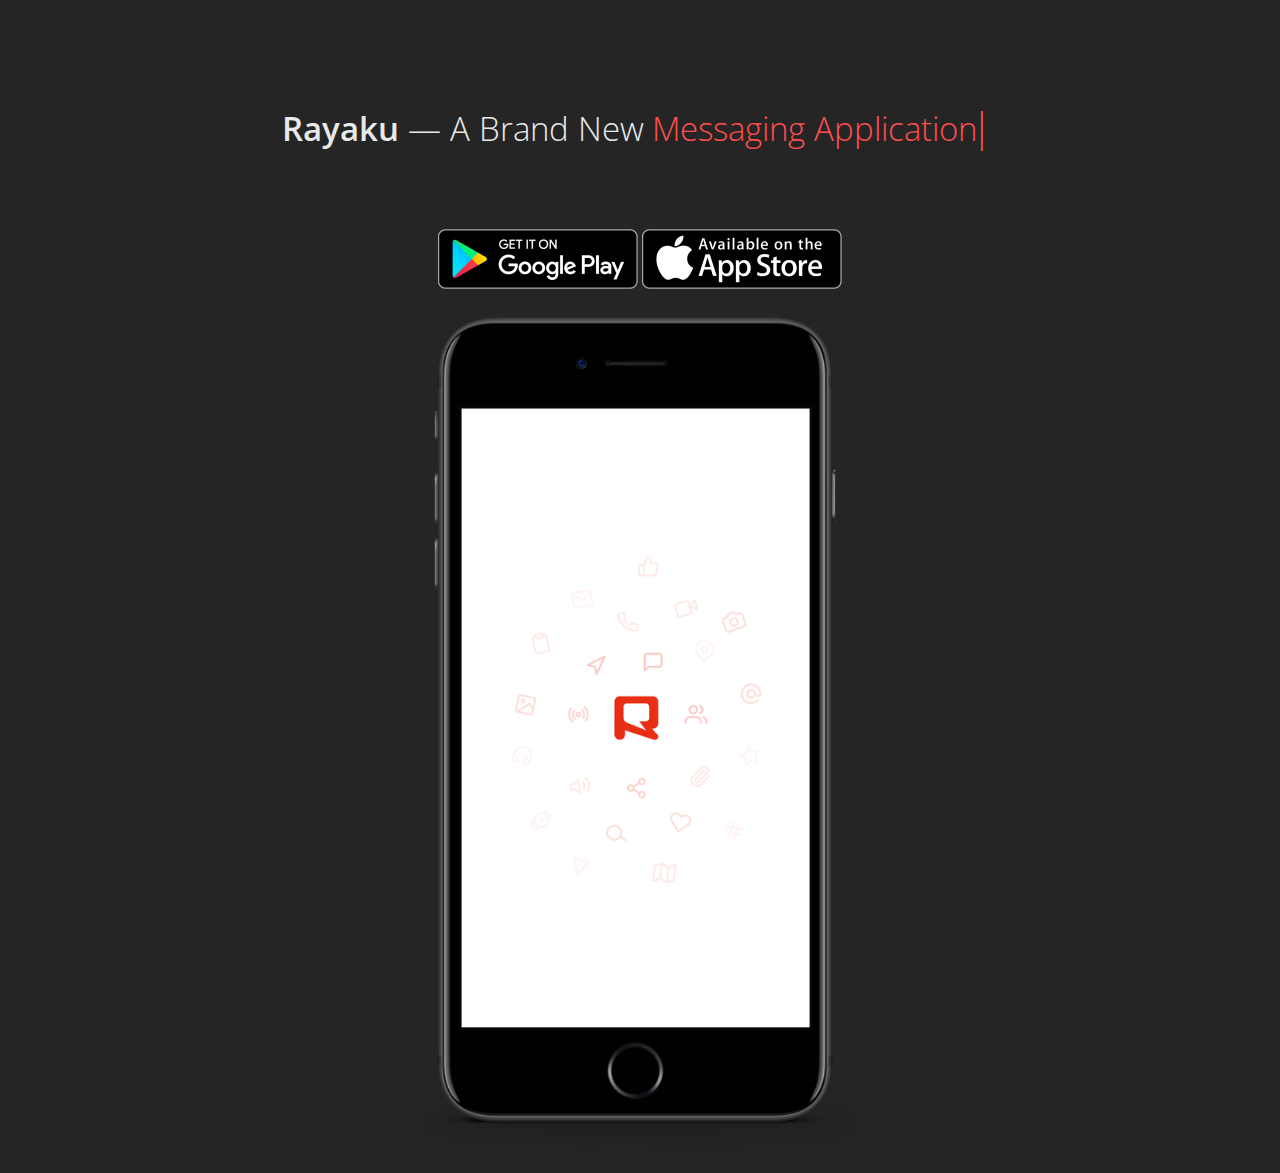
<file: index.html>
<!doctype html>
<html lang="en">
    <head>
        <meta charset="utf-8">
        <title>Rayaku Chat App</title>
        <meta name="description" content="Rayaku Chat App. Proudly Made in Indonesia">
        <meta name="viewport" content="width=device-width, initial-scale=1.0">
        <link href="css/bootstrap.css" rel="stylesheet" type="text/css" media="all" />
        <link href="css/stack-interface.css" rel="stylesheet" type="text/css" media="all" />
        <link href="css/theme-red.css" rel="stylesheet" type="text/css" media="all" />
        <link href="css/custom.css" rel="stylesheet" type="text/css" media="all" />
        <link href="https://fonts.googleapis.com/css?family=Open+Sans:200,300,400,400i,500,600,700" rel="stylesheet">

    </head>
    <body data-smooth-scroll-offset="77">
        <div class="nav-container"> </div>
        <div class="main-container">
            <section class="cover text-center unpad--bottom bg--dark">
                <div class="container">
                    <div class="row">
                        <div class="col-sm-12">
                            <div class="typed-headline"> <span class="h2 inline-block"><p><b>Rayaku</b> — A Brand New</p></span> <span class="h2 inline-block typed-text typed-text--cursor color--primary"> Messaging Application</span> </div>
                        </div>
                    </div>
                    <div class="row">
                        <div class="col-sm-12 col-md-12 col-md-offset-0"> 
                       		<a href="https://play.google.com/store/apps/details?id=com.erevna.rayaku"><img class="unmarg--bottom" style="max-width: 200px" alt="Image" src="img/download-android.png"></a>    

                        	<a href="https://itunes.apple.com/us/app/rayaku/id1364799087"><img class="unmarg--bottom" style="max-width: 200px" alt="Image" src="img/download-ios.png"></a>
                        </div>                  	
                        <div class="col-sm-12 col-md-12 col-md-offset-0"> </div></div></br> <img class="unmarg--bottom" style="max-width: 500px" alt="Image" src="img/rayaku-chat-iphone.png"> </div>

                    </div>
                </div>
            </section>
        </div>
        <script src="js/jquery-3.1.1.min.js"></script>
        <script src="js/parallax.js"></script>
        <script src="js/typed.min.js"></script>
        <script src="js/countdown.min.js"></script>
        <script src="js/smooth-scroll.min.js"></script>
        <script src="js/scripts.js"></script>

    </body>

</html>
</file>
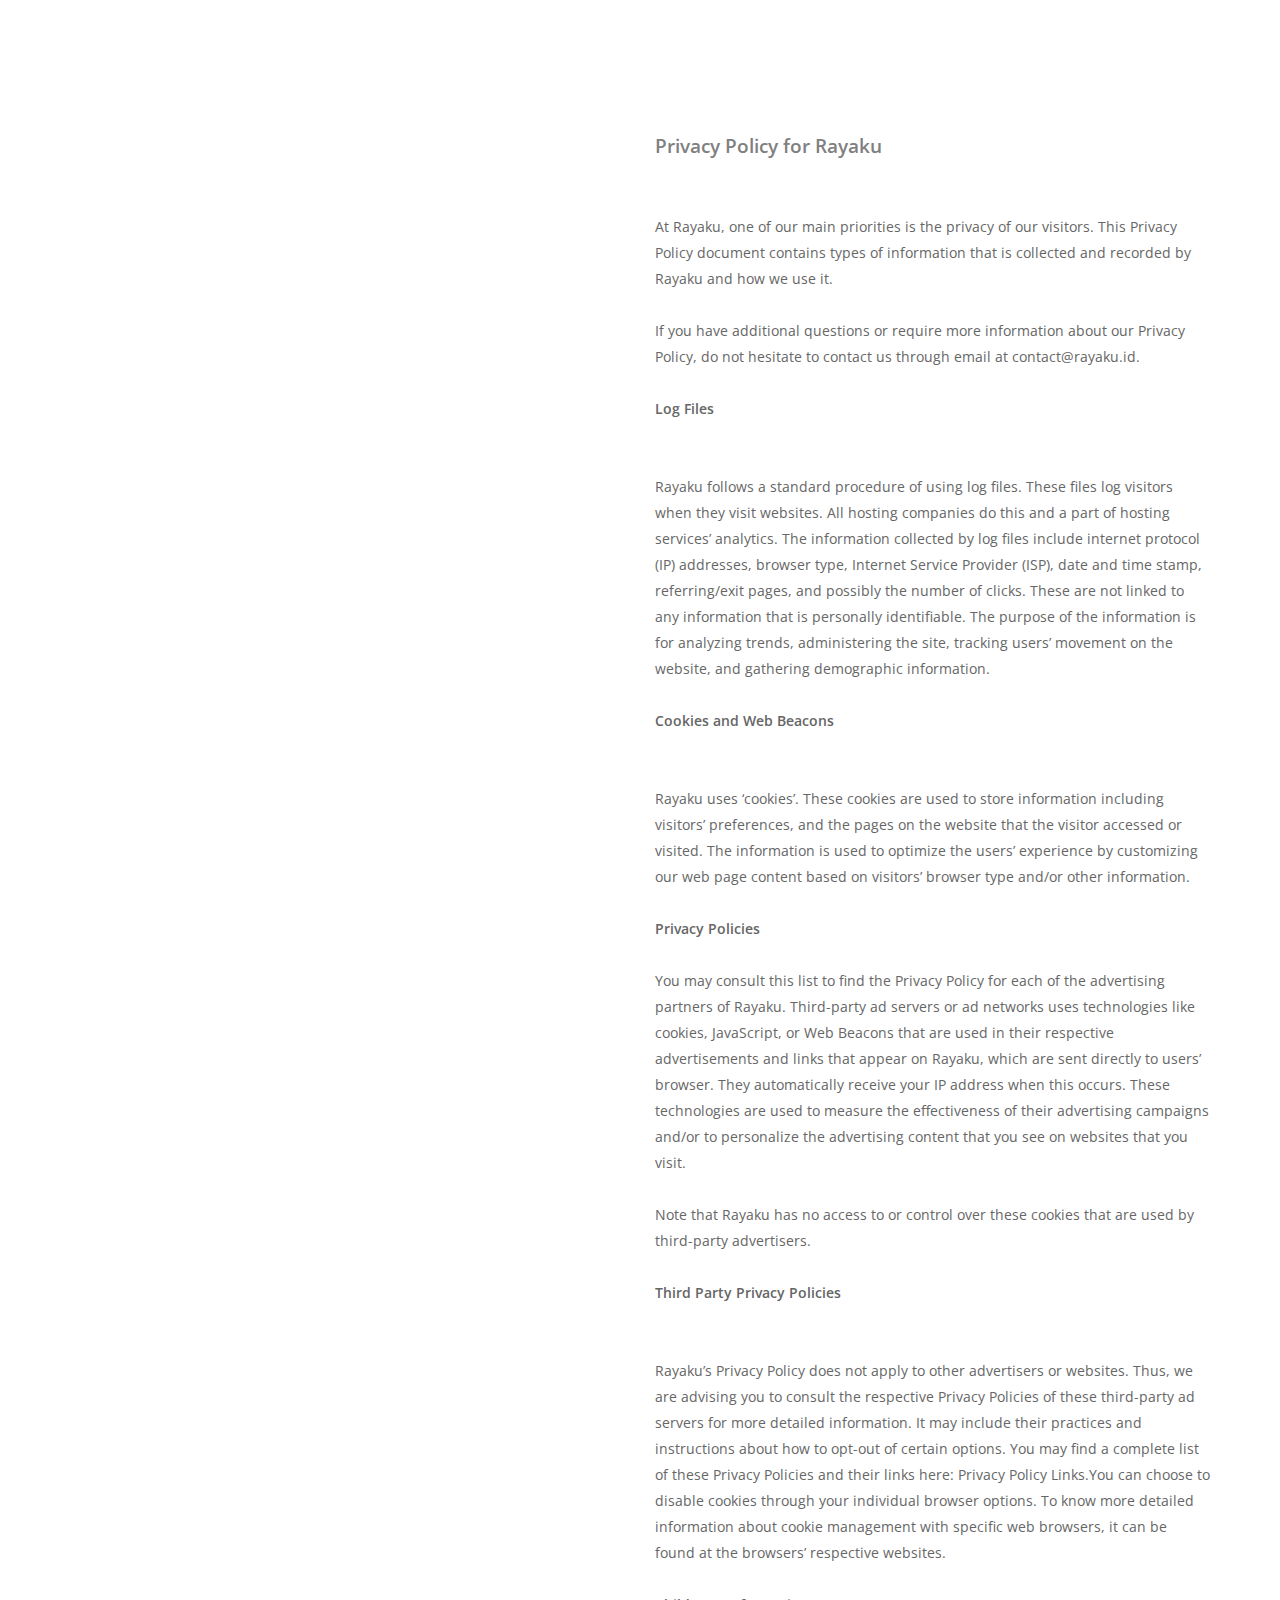
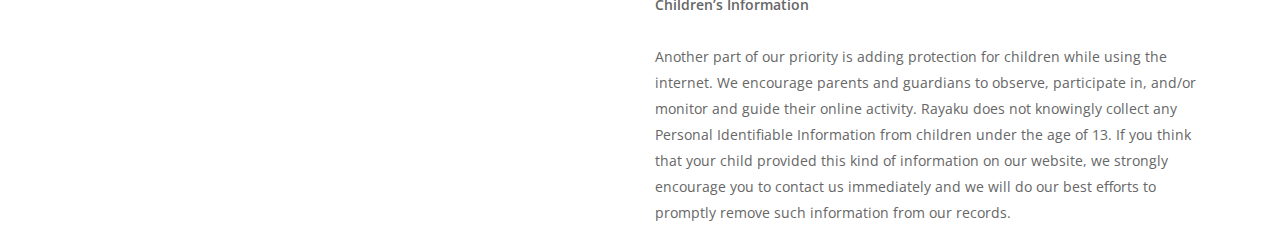
<file: privacy-policy.html>
<!doctype html>
<html lang="en">
    <head>
        <meta charset="utf-8">
        <title></title>
        <meta name="viewport" content="width=device-width, initial-scale=1.0">
        <link href="css/bootstrap.css" rel="stylesheet" type="text/css" media="all" />
        <link href="css/stack-interface.css" rel="stylesheet" type="text/css" media="all" />
        <link href="css/theme-red.css" rel="stylesheet" type="text/css" media="all" />
        <link href="css/custom.css" rel="stylesheet" type="text/css" media="all" />
        <link href="https://fonts.googleapis.com/css?family=Open+Sans:200,300,400,400i,500,600,700" rel="stylesheet">

    </head>
    <body data-smooth-scroll-offset="77">
        <div class="nav-container"> </div>
        <div class="main-container">
            <section class="switchable">
                <div class="container">
                    <div class="row">
                        <div class="col-sm-6 switchable__text">
                            <ul class="accordion accordion-2">
                                <li class="active">
                                    <div class="accordion__content">
                                        <p class="lead"><b>Privacy Policy for Rayaku<br></b></p>
                                        <p><br>At Rayaku, one of our main priorities is the privacy of our visitors. This Privacy Policy document contains types of information that is collected and recorded by Rayaku and how we use it.<br><br>If you have additional questions or require more information about our Privacy Policy, do not hesitate to contact us through email at contact@rayaku.id.<br><br><b>Log Files<br></b></p>
                                        <p><br>Rayaku follows a standard procedure of using log files. These files log visitors when they visit websites. All hosting companies do this and a part of hosting services’ analytics. The information collected by log files include internet protocol (IP) addresses, browser type, Internet Service Provider (ISP), date and time stamp, referring/exit pages, and possibly the number of clicks. These are not linked to any information that is personally identifiable. The purpose of the information is for analyzing trends, administering the site, tracking users’ movement on the website, and gathering demographic information.<br><br><b>Cookies and Web Beacons<br></b></p>
                                        <p><br>Rayaku uses ‘cookies’. These cookies are used to store information including visitors’ preferences, and the pages on the website that the visitor accessed or visited. The information is used to optimize the users’ experience by customizing our web page content based on visitors’ browser type and/or other information.</p><b>Privacy Policies<br></b>
                                        <p><br>You may consult this list to find the Privacy Policy for each of the advertising partners of Rayaku. Third-party ad servers or ad networks uses technologies like cookies, JavaScript, or Web Beacons that are used in their respective advertisements and links that appear on Rayaku, which are sent directly to users’ browser. They automatically receive your IP address when this occurs. These technologies are used to measure the effectiveness of their advertising campaigns and/or to personalize the advertising content that you see on websites that you visit.<br><br>Note that Rayaku has no access to or control over these cookies that are used by third-party advertisers.<br><br><b>Third Party Privacy Policies<br></b></p>
                                        <p><br>Rayaku’s Privacy Policy does not apply to other advertisers or websites. Thus, we are advising you to consult the respective Privacy Policies of these third-party ad servers for more detailed information. It may include their practices and instructions about how to opt-out of certain options. You may find a complete list of these Privacy Policies and their links here: Privacy Policy Links.You can choose to disable cookies through your individual browser options. To know more detailed information about cookie management with specific web browsers, it can be found at the browsers’ respective websites.<br><br><b>Children’s Information<br></b></p>
                                        <p>Another part of our priority is adding protection for children while using the internet. We encourage parents and guardians to observe, participate in, and/or monitor and guide their online activity. Rayaku does not knowingly collect any Personal Identifiable Information from children under the age of 13. If you think that your child provided this kind of information on our website, we strongly encourage you to contact us immediately and we will do our best efforts to promptly remove such information from our records.</p>
                                    </div>
                                </li>
                                <li>
                                    <div class="accordion__content">
                                        <p class="lead"> Stack offers a clean and contemporary to suit a range of purposes from corporate, tech startup, marketing site to digital storefront. Elements have been designed to showcase content in a diverse yet consistent manner. </p>
                                        <p class="lead"> Multiple font and colour scheme options mean that dramatically altering the look of your site is just clicks away — Customizing your site in the included Variant Page Builder makes experimenting with styles and content arrangements dead simple. </p>
                                    </div>
                                </li>
                                <li>
                                    <div class="accordion__content">
                                        <p class="lead"> Medium Rare is an elite author known for offering high-quality, high-value products backed by timely and personable support. Recognised and awarded by Envato on multiple occasions for producing consistently outstanding products, it's no wonder over 20,000 customers enjoy using Medium Rare templates. </p>
                                    </div>
                                </li>
                            </ul>
                        </div>
                    </div>
                </div>
            </section>
        </div>
        <script src="js/jquery-3.1.1.min.js"></script>
        <script src="js/parallax.js"></script>
        <script src="js/countdown.min.js"></script>
        <script src="js/smooth-scroll.min.js"></script>
        <script src="js/scripts.js"></script>

    </body>

</html>
</file>
<file: css/stack-interface.css>
@font-face{font-family:'stack-interface';src:url('../fonts/stack-interface.eot?33839631');src:url('../fonts/stack-interface.eot?33839631#iefix') format('embedded-opentype'),
url('../fonts/stack-interface.woff2?33839631') format('woff2'),
url('../fonts/stack-interface.woff?33839631') format('woff'),
url('../fonts/stack-interface.ttf?33839631') format('truetype'),
url('../fonts/stack-interface.svg?33839631#stack-interface') format('svg');font-weight:normal;font-style:normal;}
[class^="stack-"]:before, [class*=" stack-"]:before{font-family:"stack-interface";font-style:normal;font-weight:normal;speak:none;display:inline-block;text-decoration:inherit;width:1em;margin-right:.2em;text-align:center;font-variant:normal;text-transform:none;line-height:1em;margin-left:.2em;-webkit-font-smoothing:antialiased;-moz-osx-font-smoothing:grayscale;}
.stack-down-open-big:before{content:'\e800';}
.stack-left-open-big:before{content:'\e801';}
.stack-right-open-big:before{content:'\e802';}
.stack-up-open-big:before{content:'\e803';}
.stack-basket:before{content:'\e804';}
.stack-search:before{content:'\e805';}
.stack-down-dir:before{content:'\e806';}
.stack-left-dir:before{content:'\e807';}
.stack-right-dir:before{content:'\e808';}
.stack-up-dir:before{content:'\e809';}
.stack-down-open:before{content:'\e80a';}
.stack-left-open:before{content:'\e80b';}
.stack-right-open:before{content:'\e80c';}
.stack-up-open:before{content:'\e80d';}
.stack-menu:before{content:'\e80e';}
.stack-users:before{content:'\e80f';}
.stack-publish:before{content:'\e810';}
.stack-trash:before{content:'\e811';}
.stack-bell:before{content:'\e812';}
.stack-cog:before{content:'\e813';}
.stack-plus-circled:before{content:'\e814';}
.stack-dot-3:before{content:'\e815';}
</file>
<file: css/custom.css>
/*! Place your custom styles here */
</file>
<file: css/theme-red.css>
/**!**************/
/**! Contents **/
/**! 01. Reset **/
/**! 02. Typography **/
/**! 03. Position **/
/**! 04. Element Size **/
/**! 05. Images **/
/**! 06. Buttons **/
/**! 07. Icons **/
/**! 08. Lists **/
/**! 09. Lightbox **/
/**! 10. Menus **/
/**! 11. Dropdowns **/
/**! 12. Form Elements **/
/**! 13. Accordions **/
/**! 14. Breadcrumbs **/
/**! 15. Radials **/
/**! 16. Tabs **/
/**! 17. Boxes **/
/**! 18. Sliders Flickity **/
/**! 19. Hover Elements **/
/**! 20. Masonry **/
/**! 21. Modals **/
/**! 22. Maps **/
/**! 23. Parallax **/
/**! 24. Notifications **/
/**! 25. Video **/
/**! 26. Colors **/
/**! 27. Image Blocks **/
/**! 28. MailChimp & Campaign Monitor **/
/**! 29. Twitter **/
/**! 30. Transitions **/
/**! 31. Switchable Sections **/
/**! 32. Typed Effect **/
/**! 33. Gradient BG **/
/**! 34. Bars **/
/**! 35. Navigation In Page **/
/**! 36. Helper Classes **/
/**! 37. Spacing **/
/**! 38. Boxed Layout **/
/**! 39. Theme Overrides **/
/**!**************/
/**!**************/
/**!**************/
/**! 01. Reset **/
*,
h1,
h2,
h3,
h4,
h5,
h6,
p,
ul,
a {
  margin: 0;
  padding: 0;
}
/**! 02. Typography **/
html {
  font-size: 87.5%;
}
@media all and (max-width: 768px) {
  html {
    font-size: 81.25%;
  }
}
body {
  font-size: 1em;
  line-height: 1.85714286em;
  -webkit-font-smoothing: antialiased;
  -moz-osx-font-smoothing: grayscale;
  font-family: 'Open Sans', 'Helvetica', 'Arial', sans-serif;
  color: #666666;
  font-weight: 400;
}
h1,
h2,
h3,
h4,
h5,
h6,
.h1,
.h2,
.h3,
.h4,
.h5,
.h6 {
  font-family: 'Open Sans', 'Helvetica', 'Arial', sans-serif;
  color: #252525;
  font-weight: 300;
  font-variant-ligatures: common-ligatures;
  margin-top: 0;
  margin-bottom: 0;
}
h1,
.h1 {
  font-size: 3.14285714em;
  line-height: 1.31818182em;
}
h2,
.h2 {
  font-size: 2.35714286em;
  line-height: 1.36363636em;
}
h3,
.h3 {
  font-size: 1.78571429em;
  line-height: 1.5em;
}
h4,
.h4 {
  font-size: 1.35714286em;
  line-height: 1.68421053em;
}
h5,
.h5 {
  font-size: 1em;
  line-height: 1.85714286em;
}
h6,
.h6 {
  font-size: 0.85714286em;
  line-height: 2.16666667em;
}
.lead {
  font-size: 1.35714286em;
  line-height: 1.68421053em;
}
@media all and (max-width: 767px) {
  h1,
  .h1 {
    font-size: 2.35714286em;
    line-height: 1.36363636em;
  }
  h2,
  .h2 {
    font-size: 1.78571429em;
    line-height: 1.5em;
  }
  h3,
  .h3 {
    font-size: 1.35714286em;
    line-height: 1.85714286em;
  }
  .lead {
    font-size: 1.35714286em;
    line-height: 1.68421053em;
  }
}
p,
ul,
ol,
pre,
table,
blockquote {
  margin-bottom: 1.85714286em;
}
ul,
ol {
  list-style: none;
  line-height: 1.85714286em;
}
ul.bullets {
  list-style: inside;
}
ol {
  list-style-type: upper-roman;
  list-style-position: inside;
}
blockquote {
  font-size: 1.78571429em;
  line-height: 1.5em;
  padding: 0;
  margin: 0;
  border-left: 0;
}
strong {
  font-weight: 600;
}
hr {
  margin: 1.85714286em 0;
  border-color: #fafafa;
}
a:hover,
a:focus,
a:active {
  text-decoration: none;
  outline: none;
}
/*! Typography -- Helpers */
.type--fade {
  opacity: .5;
}
.type--uppercase {
  text-transform: uppercase;
}
.type--bold {
  font-weight: bold;
}
.type--italic {
  font-style: italic;
}
.type--fine-print {
  font-size: 0.85714286em;
}
.type--strikethrough {
  text-decoration: line-through;
  opacity: .5;
}
.type--underline {
  text-decoration: underline;
}
.type--body-font {
  font-family: 'Open Sans', 'Helvetica';
}
/**! 03. Position **/
body {
  overflow-x: hidden;
}
.pos-relative {
  position: relative;
}
.pos-absolute {
  position: absolute;
}
.pos-absolute.container {
  left: 0;
  right: 0;
}
.pos-top {
  top: 0;
}
.pos-bottom {
  bottom: 0;
}
.pos-right {
  right: 0;
}
.pos-left {
  left: 0;
}
.float-left {
  float: left;
}
.float-right {
  float: right;
}
@media all and (max-width: 767px) {
  .float-left,
  .float-right {
    float: none;
  }
  .float-left-xs {
    float: left;
  }
  .float-right-xs {
    float: right;
  }
}
.pos-vertical-center {
  position: relative;
  top: 50%;
  transform: translateY(-50%);
  -webkit-transform: translateY(-50%);
}
@media all and (max-width: 767px) {
  .pos-vertical-center {
    top: 0;
    transform: none;
    -webkit-transform: none;
  }
}
@media all and (max-height: 600px) {
  .pos-vertical-center {
    top: 0;
    transform: none;
    -webkit-transform: none;
  }
}
.pos-vertical-align-columns {
  display: table;
  table-layout: fixed;
  width: 100%;
}
.pos-vertical-align-columns > div[class*='col-'] {
  display: table-cell;
  float: none;
  vertical-align: middle;
}
@media all and (max-width: 990px) {
  .pos-vertical-align-columns {
    display: block;
    width: auto;
  }
  .pos-vertical-align-columns > div[class*='col-'] {
    display: block;
  }
}
.inline-block {
  display: inline-block;
}
.block {
  display: block;
}
@media all and (max-width: 767px) {
  .block--xs {
    display: block;
  }
}
@media all and (max-width: 990px) {
  .text-center-md {
    text-align: center;
  }
  .text-left-md {
    text-align: left;
  }
  .text-right-md {
    text-align: right;
  }
}
@media all and (max-width: 767px) {
  .text-center-xs {
    text-align: center;
  }
  .text-left-xs {
    text-align: left;
  }
  .text-right-xs {
    text-align: right;
  }
}
/**! 04. Element Size **/
.height-100,
.height-90,
.height-80,
.height-70,
.height-60,
.height-50,
.height-40,
.height-30,
.height-20,
.height-10 {
  height: auto;
  padding: 5em 0;
}
@media all and (max-width: 767px) {
  .height-100,
  .height-90,
  .height-80,
  .height-70,
  .height-60,
  .height-50,
  .height-40,
  .height-30,
  .height-20,
  .height-10 {
    height: auto;
    padding: 4em 0;
  }
}
@media all and (min-height: 600px) and (min-width: 767px) {
  .height-10 {
    height: 10vh;
  }
  .height-20 {
    height: 20vh;
  }
  .height-30 {
    height: 30vh;
  }
  .height-40 {
    height: 40vh;
  }
  .height-50 {
    height: 50vh;
  }
  .height-60 {
    height: 60vh;
  }
  .height-70 {
    height: 70vh;
  }
  .height-80 {
    height: 80vh;
  }
  .height-90 {
    height: 90vh;
  }
  .height-100 {
    height: 100vh;
  }
}
section.height-auto {
  height: auto;
}
section.height-auto .pos-vertical-center {
  top: 0;
  position: relative;
  transform: none;
}
/**! 05. Images **/
img {
  max-width: 100%;
  margin-bottom: 1.85714286em;
}
/*p+img, img:last-child{
	margin-bottom: 0;
}*/
.img--fullwidth {
  width: 100%;
}
[data-grid="2"].masonry {
  -webkit-column-count: 2;
  -webkit-column-gap: 0;
  -moz-column-count: 2;
  -moz-column-gap: 0;
  column-count: 2;
  column-gap: 0;
}
[data-grid="2"].masonry li {
  width: 100%;
  float: none;
}
[data-grid="2"] li {
  width: 50%;
  display: inline-block;
}
[data-grid="3"].masonry {
  -webkit-column-count: 3;
  -webkit-column-gap: 0;
  -moz-column-count: 3;
  -moz-column-gap: 0;
  column-count: 3;
  column-gap: 0;
}
[data-grid="3"].masonry li {
  width: 100%;
  float: none;
}
[data-grid="3"] li {
  width: 33.33333333%;
  display: inline-block;
}
[data-grid="4"].masonry {
  -webkit-column-count: 4;
  -webkit-column-gap: 0;
  -moz-column-count: 4;
  -moz-column-gap: 0;
  column-count: 4;
  column-gap: 0;
}
[data-grid="4"].masonry li {
  width: 100%;
  float: none;
}
[data-grid="4"] li {
  width: 25%;
  display: inline-block;
}
[data-grid="5"].masonry {
  -webkit-column-count: 5;
  -webkit-column-gap: 0;
  -moz-column-count: 5;
  -moz-column-gap: 0;
  column-count: 5;
  column-gap: 0;
}
[data-grid="5"].masonry li {
  width: 100%;
  float: none;
}
[data-grid="5"] li {
  width: 20%;
  display: inline-block;
}
[data-grid="6"].masonry {
  -webkit-column-count: 6;
  -webkit-column-gap: 0;
  -moz-column-count: 6;
  -moz-column-gap: 0;
  column-count: 6;
  column-gap: 0;
}
[data-grid="6"].masonry li {
  width: 100%;
  float: none;
}
[data-grid="6"] li {
  width: 16.66666667%;
  display: inline-block;
}
[data-grid="7"].masonry {
  -webkit-column-count: 7;
  -webkit-column-gap: 0;
  -moz-column-count: 7;
  -moz-column-gap: 0;
  column-count: 7;
  column-gap: 0;
}
[data-grid="7"].masonry li {
  width: 100%;
  float: none;
}
[data-grid="7"] li {
  width: 14.28571429%;
  display: inline-block;
}
[data-grid="8"].masonry {
  -webkit-column-count: 8;
  -webkit-column-gap: 0;
  -moz-column-count: 8;
  -moz-column-gap: 0;
  column-count: 8;
  column-gap: 0;
}
[data-grid="8"].masonry li {
  width: 100%;
  float: none;
}
[data-grid="8"] li {
  width: 12.5%;
  display: inline-block;
}
@media all and (max-width: 767px) {
  [data-grid]:not(.masonry) li {
    width: 33.333333%;
  }
  [data-grid="2"]:not(.masonry) li {
    width: 50%;
  }
  [data-grid].masonry {
    -webkit-column-count: 1;
    -moz-column-count: 1;
    column-count: 1;
  }
}
.background-image-holder {
  will-change: transform, top;
  position: absolute;
  height: 100%;
  top: 0;
  left: 0;
  background-size: cover !important;
  background-position: 50% 50% !important;
  z-index: 0;
  transition: 0.3s linear;
  -webkit-transition: 0.3s linear;
  -moz-transition: 0.3s linear;
  opacity: 0;
  background: #252525;
}
.background-image-holder:not([class*='col-']) {
  width: 100%;
}
.background-image-holder.background--bottom {
  background-position: 50% 100% !important;
}
.background-image-holder.background--top {
  background-position: 50% 0% !important;
}
.image--light .background-image-holder {
  background: none;
}
.background-image-holder img {
  display: none;
}
[data-overlay] {
  position: relative;
}
[data-overlay]:before {
  position: absolute;
  content: '';
  background: #252525;
  width: 100%;
  height: 100%;
  top: 0;
  left: 0;
  z-index: 1;
}
[data-overlay] *:not(.container):not(.background-image-holder) {
  z-index: 2;
}
[data-overlay].image--light:before {
  background: #fff;
}
[data-overlay].bg--primary:before {
  background: #ff4f4f;
}
[data-overlay="1"]:before {
  opacity: 0.1;
}
[data-overlay="2"]:before {
  opacity: 0.2;
}
[data-overlay="3"]:before {
  opacity: 0.3;
}
[data-overlay="4"]:before {
  opacity: 0.4;
}
[data-overlay="5"]:before {
  opacity: 0.5;
}
[data-overlay="6"]:before {
  opacity: 0.6;
}
[data-overlay="7"]:before {
  opacity: 0.7;
}
[data-overlay="8"]:before {
  opacity: 0.8;
}
[data-overlay="9"]:before {
  opacity: 0.9;
}
[data-overlay="10"]:before {
  opacity: 1;
}
[data-overlay="0"]:before {
  opacity: 0;
}
[data-scrim-bottom] {
  position: relative;
}
[data-scrim-bottom]:before {
  position: absolute;
  content: '';
  width: 100%;
  height: 80%;
  background: -moz-linear-gradient(top, rgba(0, 0, 0, 0) 0%, #252525 100%);
  /* FF3.6+ */
  background: -webkit-gradient(linear, left top, left bottom, color-stop(0%, rgba(0, 0, 0, 0)), color-stop(100%, #252525));
  /* Chrome,Safari4+ */
  background: -webkit-linear-gradient(top, rgba(0, 0, 0, 0) 0%, #252525 100%);
  /* Chrome10+,Safari5.1+ */
  background: -o-linear-gradient(top, rgba(0, 0, 0, 0) 0%, #252525 100%);
  /* Opera 11.10+ */
  background: -ms-linear-gradient(top, rgba(0, 0, 0, 0) 0%, #252525 100%);
  /* IE10+ */
  background: linear-gradient(to bottom, rgba(0, 0, 0, 0) 0%, #252525 100%);
  bottom: 0;
  left: 0;
  z-index: 1;
  backface-visibility: hidden;
}
[data-scrim-bottom]:not(.image--light) h1,
[data-scrim-bottom]:not(.image--light) h2,
[data-scrim-bottom]:not(.image--light) h3,
[data-scrim-bottom]:not(.image--light) h4,
[data-scrim-bottom]:not(.image--light) h5,
[data-scrim-bottom]:not(.image--light) h6 {
  color: #a5a5a5;
  color: #f1f1f1;
}
[data-scrim-bottom]:not(.image--light) p,
[data-scrim-bottom]:not(.image--light) span,
[data-scrim-bottom]:not(.image--light) ul {
  color: #e6e6e6;
}
[data-scrim-bottom].image--light:before {
  background: #fff;
}
[data-scrim-bottom="1"]:before {
  opacity: 0.1;
}
[data-scrim-bottom="2"]:before {
  opacity: 0.2;
}
[data-scrim-bottom="3"]:before {
  opacity: 0.3;
}
[data-scrim-bottom="4"]:before {
  opacity: 0.4;
}
[data-scrim-bottom="5"]:before {
  opacity: 0.5;
}
[data-scrim-bottom="6"]:before {
  opacity: 0.6;
}
[data-scrim-bottom="7"]:before {
  opacity: 0.7;
}
[data-scrim-bottom="8"]:before {
  opacity: 0.8;
}
[data-scrim-bottom="9"]:before {
  opacity: 0.9;
}
[data-scrim-bottom="10"]:before {
  opacity: 1;
}
[data-scrim-top] {
  position: relative;
}
[data-scrim-top]:before {
  position: absolute;
  content: '';
  width: 100%;
  height: 80%;
  background: -moz-linear-gradient(bottom, #252525 0%, rgba(0, 0, 0, 0) 100%);
  /* FF3.6+ */
  background: -webkit-gradient(linear, left bottom, left bottom, color-stop(0%, #252525), color-stop(100%, rgba(0, 0, 0, 0)));
  /* Chrome,Safari4+ */
  background: -webkit-linear-gradient(bottom, #252525 0%, rgba(0, 0, 0, 0) 100%);
  /* Chrome10+,Safari5.1+ */
  background: -o-linear-gradient(bottom, #252525 0%, rgba(0, 0, 0, 0) 100%);
  /* Opera 11.10+ */
  background: -ms-linear-gradient(bottom, #252525 0%, rgba(0, 0, 0, 0) 100%);
  /* IE10+ */
  background: linear-gradient(to bottom, #252525 0%, rgba(0, 0, 0, 0) 100%);
  top: 0;
  left: 0;
  z-index: 1;
}
[data-scrim-top]:not(.image--light) h1,
[data-scrim-top]:not(.image--light) h2,
[data-scrim-top]:not(.image--light) h3,
[data-scrim-top]:not(.image--light) h4,
[data-scrim-top]:not(.image--light) h5,
[data-scrim-top]:not(.image--light) h6 {
  color: #fff;
}
[data-scrim-top]:not(.image--light) p,
[data-scrim-top]:not(.image--light) span,
[data-scrim-top]:not(.image--light) ul {
  color: #e6e6e6;
}
[data-scrim-top].image--light:before {
  background: #fff;
}
[data-scrim-top="1"]:before {
  opacity: 0.1;
}
[data-scrim-top="2"]:before {
  opacity: 0.2;
}
[data-scrim-top="3"]:before {
  opacity: 0.3;
}
[data-scrim-top="4"]:before {
  opacity: 0.4;
}
[data-scrim-top="5"]:before {
  opacity: 0.5;
}
[data-scrim-top="6"]:before {
  opacity: 0.6;
}
[data-scrim-top="7"]:before {
  opacity: 0.7;
}
[data-scrim-top="8"]:before {
  opacity: 0.8;
}
[data-scrim-top="9"]:before {
  opacity: 0.9;
}
[data-scrim-top="10"]:before {
  opacity: 1;
}
.imagebg {
  position: relative;
}
.imagebg .container {
  z-index: 2;
}
.imagebg .container:not(.pos-absolute) {
  position: relative;
}
.imagebg:not(.image--light) h1,
.imagebg:not(.image--light) h2,
.imagebg:not(.image--light) h3,
.imagebg:not(.image--light) h4,
.imagebg:not(.image--light) h5,
.imagebg:not(.image--light) h6,
.imagebg:not(.image--light) p,
.imagebg:not(.image--light) ul,
.imagebg:not(.image--light) blockquote {
  color: #fff;
}
.imagebg:not(.image--light) .bg--white h1,
.imagebg:not(.image--light) .bg--white h2,
.imagebg:not(.image--light) .bg--white h3,
.imagebg:not(.image--light) .bg--white h4,
.imagebg:not(.image--light) .bg--white h5,
.imagebg:not(.image--light) .bg--white h6 {
  color: #252525;
}
.imagebg:not(.image--light) .bg--white p,
.imagebg:not(.image--light) .bg--white ul {
  color: #666666;
}
div[data-overlay] h1,
div[data-overlay] h2,
div[data-overlay] h3,
div[data-overlay] h4,
div[data-overlay] h5,
div[data-overlay] h6 {
  color: #fff;
}
div[data-overlay] p,
div[data-overlay] ul {
  color: #fff;
}
.parallax {
  overflow: hidden;
}
.parallax .background-image-holder {
  transition: none !important;
  -webkit-transition: none !important;
  -moz-transition: none !important;
}
.image--xxs {
  max-height: 1.85714286em;
}
.image--xs {
  max-height: 3.71428571em;
}
.image--sm {
  max-height: 5.57142857em;
}
/**! 06. Buttons **/
.btn {
  font-family: 'Open Sans', 'Helvetica', 'Arial', sans-serif;
  transition: 0.1s linear;
  -webkit-transition: 0.1s linear;
  -moz-transition: 0.1s linear;
  border-radius: 6px;
  padding-top: 0.46428571em;
  padding-bottom: 0.46428571em;
  padding-right: 2.78571429em;
  padding-left: 2.78571429em;
  border: 1px solid #252525;
  border-width: 1px;
  font-size: inherit;
  line-height: 1.85714286em;
}
.btn .btn__text,
.btn i {
  color: #252525;
  border-color: #252525;
  font-weight: 700;
  font-size: 0.85714286em;
}
.btn[class*='col-'] {
  margin-left: 0;
  margin-right: 0;
}
.btn:active {
  box-shadow: none;
  -webkit-box-shadow: none;
}
.btn.bg--facebook,
.btn.bg--twitter,
.btn.bg--instagram,
.btn.bg--googleplus,
.btn.bg--pinterest,
.btn.bg--dribbble,
.btn.bg--behance,
.btn.bg--dark {
  border-color: rgba(0, 0, 0, 0) !important;
}
.btn.bg--facebook .btn__text,
.btn.bg--twitter .btn__text,
.btn.bg--instagram .btn__text,
.btn.bg--googleplus .btn__text,
.btn.bg--pinterest .btn__text,
.btn.bg--dribbble .btn__text,
.btn.bg--behance .btn__text,
.btn.bg--dark .btn__text {
  color: #fff;
}
.btn.bg--facebook .btn__text i,
.btn.bg--twitter .btn__text i,
.btn.bg--instagram .btn__text i,
.btn.bg--googleplus .btn__text i,
.btn.bg--pinterest .btn__text i,
.btn.bg--dribbble .btn__text i,
.btn.bg--behance .btn__text i,
.btn.bg--dark .btn__text i {
  color: #fff;
}
.btn.bg--facebook:hover,
.btn.bg--twitter:hover,
.btn.bg--instagram:hover,
.btn.bg--googleplus:hover,
.btn.bg--pinterest:hover,
.btn.bg--dribbble:hover,
.btn.bg--behance:hover,
.btn.bg--dark:hover {
  opacity: .9;
}
.btn.bg--error {
  background: #e23636;
  border-color: #e23636 !important;
}
.btn.bg--error:hover {
  background: #e54c4c;
  border-color: #e54c4c !important;
  color: #fff !important;
}
.btn.bg--error .btn__text {
  color: #fff;
}
.btn.bg--error .btn__text i {
  color: #fff;
}
@media all and (min-width: 768px) {
  .btn + .btn {
    margin-left: 1.85714286em;
  }
}
.btn:first-child {
  margin-left: 0;
}
.btn:last-child {
  margin-right: 0;
}
.btn--xs {
  padding-top: 0;
  padding-bottom: 0;
  padding-right: 1.39285714em;
  padding-left: 1.39285714em;
}
.btn--sm {
  padding-top: 0.30952381em;
  padding-bottom: 0.30952381em;
  padding-right: 1.85714286em;
  padding-left: 1.85714286em;
}
.btn--lg {
  padding-top: 0.58035714em;
  padding-bottom: 0.58035714em;
  padding-right: 3.48214286em;
  padding-left: 3.48214286em;
}
.btn--lg .btn__text {
  font-size: 1.07142857em;
}
.btn--primary,
.btn--primary:visited {
  background: #ff4f4f;
  border-color: #ff4f4f;
}
.btn--primary .btn__text,
.btn--primary:visited .btn__text {
  color: #fff;
}
.btn--primary .btn__text i,
.btn--primary:visited .btn__text i {
  color: #fff;
}
.btn--primary:hover {
  background: #ff6969;
}
.btn--primary:active {
  background: #ff3535;
}
.btn--primary-1,
.btn--primary-1:visited {
  background: #343851;
  border-color: #343851;
}
.btn--primary-1 .btn__text,
.btn--primary-1:visited .btn__text {
  color: #fff;
}
.btn--primary-1:hover {
  background: #3e4361;
}
.btn--primary-1:active {
  background: #2a2d41;
}
.btn--primary-2,
.btn--primary-2:visited {
  background: #64789c;
  border-color: #64789c;
}
.btn--primary-2 .btn__text,
.btn--primary-2:visited .btn__text {
  color: #fff;
}
.btn--primary-2:hover {
  background: #7486a6;
}
.btn--primary-2:active {
  background: #5a6c8d;
}
.btn--secondary {
  background: #fafafa;
  border-color: #fafafa;
}
.btn--secondary:hover {
  background: #ffffff;
}
.btn--secondary:active {
  background: #f5f5f5;
}
.btn--white {
  background: #fff;
  color: #252525;
  border-color: #fff;
}
.btn--white i {
  color: #252525;
}
.btn--transparent {
  background: none;
  border-color: rgba(0, 0, 0, 0);
  padding-left: 0;
  padding-right: 0;
}
.btn--transparent.btn--white .btn__text {
  color: #fff;
}
.btn--unfilled {
  background: none;
}
.btn--unfilled.btn--white .btn__text {
  color: #fff;
}
.btn--unfilled.btn--white i {
  color: #fff;
}
.btn--floating {
  position: fixed;
  bottom: 3.71428571em;
  right: 3.71428571em;
  z-index: 10;
}
/**! 07. Icons **/
.icon {
  line-height: 1em;
  font-size: 3.14285714em;
}
.icon--xs {
  font-size: 1em;
}
.icon--sm {
  font-size: 2.35714286em;
}
.icon--lg {
  font-size: 5.57142857em;
}
/**! 08. Lists **/
ul:last-child {
  margin: 0;
}
.list-inline li {
  padding: 0 1em;
  margin-left: 0;
}
.list-inline li:first-child {
  padding-left: 0;
}
.list-inline li:last-child {
  padding-right: 0;
}
.list-inline.list-inline--narrow li {
  padding: 0 .5em;
}
.list-inline.list-inline--wide li {
  padding: 0 2em;
}
/**! 09. Lightbox **/
.lb-outerContainer {
  border-radius: 0;
}
.lb-outerContainer .lb-container {
  padding: 0;
}
.lb-outerContainer .lb-container img {
  margin: 0;
}
.lightbox-gallery {
  overflow: hidden;
}
.lightbox-gallery li {
  float: left;
}
.lightbox-gallery li img {
  margin: 0;
  width: 100%;
}
.lightbox-gallery.gallery--gaps li {
  padding: 0.46428571em;
}
/**! 10. Menus **/
.menu-horizontal > li:not(:hover) > a,
.menu-horizontal > li:not(:hover) > span,
.menu-horizontal > li:not(:hover) > .modal-instance > .modal-trigger {
  opacity: .5;
}
.menu-horizontal > li > a,
.menu-horizontal > li > span,
.menu-horizontal > li > .modal-instance > .modal-trigger {
  transition: 0.3s ease;
  -webkit-transition: 0.3s ease;
  -moz-transition: 0.3s ease;
  color: #252525;
}
.menu-horizontal > li > a:hover,
.menu-horizontal > li > span:hover,
.menu-horizontal > li > .modal-instance > .modal-trigger:hover {
  color: #252525;
}
.bg--dark .menu-horizontal > li > a,
.bg--dark .menu-horizontal > li > span {
  color: #fff;
}
.bg--dark .menu-horizontal > li > a:hover,
.bg--dark .menu-horizontal > li > span:hover {
  color: #fff;
}
.menu-vertical {
  width: 100%;
}
.menu-vertical li {
  width: 100%;
}
.menu-vertical li a {
  font-weight: normal;
}
@media all and (min-width: 990px) {
  .menu-horizontal {
    display: inline-block;
  }
  .menu-horizontal > li {
    display: inline-block;
  }
  .menu-horizontal > li:not(:last-child) {
    margin-right: 1.85714286em;
  }
  .menu-vertical {
    display: inline-block;
  }
  .menu-vertical li {
    white-space: nowrap;
  }
  .menu-vertical .dropdown__container {
    top: 0;
  }
  .menu-vertical .dropdown__container .dropdown__content:not([class*='bg-']) {
    background: #ffffff;
  }
  .menu-vertical .dropdown__container .dropdown__content {
    transform: translateX(75%);
  }
}
/**! 11. Dropdowns **/
.dropdown {
  position: relative;
}
.dropdown .dropdown__container {
  transition: 0.3s ease;
  -webkit-transition: 0.3s ease;
  -moz-transition: 0.3s ease;
  opacity: 0;
  pointer-events: none;
  position: absolute;
  z-index: 999;
}
.dropdown .dropdown__container .dropdown__container:before {
  height: 0;
}
.dropdown .dropdown__content {
  padding: 1.85714286em;
}
.dropdown .dropdown__content:not([class*='col-']) {
  width: 18.57142857em;
}
.dropdown .dropdown__content:not([class*='bg-']) {
  background: #ffffff;
}
.dropdown .dropdown__content:not([class='bg--dark']) .menu-vertical a {
  color: #666666;
}
.dropdown .dropdown__trigger {
  cursor: pointer;
  user-select: none;
}
.dropdown.dropdown--active > .dropdown__container {
  opacity: 1;
}
.dropdown.dropdown--active > .dropdown__container > .container > .row > .dropdown__content {
  pointer-events: all;
}
@media all and (min-width: 991px) {
  .dropdown .dropdown__container:before {
    height: 0.92857143em;
    width: 100%;
    content: '';
    display: block;
  }
  .dropdown .dropdown__content.dropdown__content--md {
    padding: 2.78571429em;
  }
  .dropdown .dropdown__content.dropdown__content--lg {
    padding: 3.71428571em;
  }
  .dropdown .dropdown__content.dropdown__content--xlg {
    padding: 4.64285714em;
  }
}
@media all and (max-width: 767px) {
  .dropdown .dropdown__container {
    min-width: 100%;
    position: relative;
    display: none;
  }
  .dropdown .dropdown__content {
    padding: 1.85714286em;
    left: 0 !important;
  }
  .dropdown.dropdown--active > .dropdown__container {
    display: block;
  }
}
body.dropdowns--hover .dropdown:not(.dropdown--click):hover > .dropdown__container {
  opacity: 1;
}
body.dropdowns--hover .dropdown:not(.dropdown--click):hover > .dropdown__container:before {
  pointer-events: all;
}
body.dropdowns--hover .dropdown:not(.dropdown--click):hover > .dropdown__container .dropdown__content {
  pointer-events: all;
}
body:not(.dropdowns--hover) .dropdown.dropdown--hover:hover > .dropdown__container {
  opacity: 1;
}
body:not(.dropdowns--hover) .dropdown.dropdown--hover:hover > .dropdown__container:before {
  pointer-events: all;
}
body:not(.dropdowns--hover) .dropdown.dropdown--hover:hover > .dropdown__container .dropdown__content {
  pointer-events: all;
}
@media all and (max-width: 990px) {
  body.dropdowns--hover .dropdown:not(.dropdown--click):hover > .dropdown__container {
    display: block;
  }
  body.dropdowns--hover .dropdown:not(.dropdown--click):hover > .dropdown__container:before {
    pointer-events: all;
  }
}
/**! 12. Form Elements **/
form {
  max-width: 100%;
}
form + form {
  margin-top: 30px;
}
form:before,
form:after {
  content: ".";
  display: block;
  height: 0;
  overflow: hidden;
}
form:after {
  clear: both;
}
label {
  margin: 0;
  font-size: 1.14285714em;
  font-weight: 400;
}
input[type],
textarea,
select {
  -webkit-appearance: none;
  background: #fcfcfc;
  padding: 0.46428571em;
  border-radius: 6px;
  border: 1px solid #ececec;
}
input[type]:focus,
textarea:focus,
select:focus {
  outline: none;
}
input[type]:active,
textarea:active,
select:active {
  outline: none;
}
input[type]::-webkit-input-placeholder,
textarea::-webkit-input-placeholder,
select::-webkit-input-placeholder {
  color: #b3b3b3;
  font-size: 1.14285714em;
}
input[type]:-moz-placeholder,
textarea:-moz-placeholder,
select:-moz-placeholder {
  /* Firefox 18- */
  color: #b3b3b3;
  font-size: 1.14285714em;
}
input[type]::-moz-placeholder,
textarea::-moz-placeholder,
select::-moz-placeholder {
  /* Firefox 19+ */
  color: #b3b3b3;
  font-size: 1.14285714em;
}
input[type]:-ms-input-placeholder,
textarea:-ms-input-placeholder,
select:-ms-input-placeholder {
  color: #b3b3b3;
  font-size: 1.14285714em;
}
textarea {
  display: block;
  width: 100%;
  max-width: 100%;
}
select {
  cursor: pointer;
  padding-right: 1.85714286em;
  -webkit-appearance: none;
}
select::ms-expand {
  display: none;
}
input[type="submit"] {
  background: none;
  outline: none;
  border: none;
  background: #ff4f4f;
  padding: 0.46428571em 2.78571429em 0.46428571em 2.78571429em;
  color: #fff;
}
@keyframes load {
  0% {
    opacity: 0;
    width: 0;
  }
  50% {
    width: 100%;
    opacity: .8;
    left: 0;
  }
  100% {
    left: 100%;
    opacity: 0;
  }
}
button {
  background: none;
}
button[type="submit"].btn--loading {
  position: relative;
  overflow: hidden;
  pointer-events: none;
  color: rgba(0, 0, 0, 0);
}
button[type="submit"].btn--loading * {
  opacity: 0;
}
button[type="submit"].btn--loading:after {
  content: '';
  position: absolute;
  width: 0;
  height: 100%;
  background: #ddd;
  animation: load 1.5s ease-out infinite;
  left: 0;
  top: 0;
}
button[type="submit"].btn--loading .btn__text {
  opacity: 0;
}
button:focus {
  outline: none !important;
}
button.bg--error {
  color: #fff;
}
.input-checkbox,
.input-radio,
.input-select {
  -webkit-user-select: none;
  -moz-user-select: none;
  -ms-user-select: none;
  user-select: none;
  display: inline-block;
  cursor: pointer;
}
.input-checkbox .inner,
.input-radio .inner,
.input-select .inner {
  display: inline-block;
}
.input-checkbox input,
.input-radio input,
.input-select input {
  display: none;
}
.input-checkbox.checked .inner,
.input-radio.checked .inner,
.input-select.checked .inner {
  background: #ff4f4f;
}
.input-checkbox label,
.input-radio label,
.input-select label {
  display: block;
}
.input-checkbox {
  padding: 0;
}
.input-checkbox .inner {
  width: 1.85714286em;
  height: 1.85714286em;
  border-radius: 6px;
  background: #000;
}
.input-radio {
  padding: 0;
}
.input-radio .inner {
  width: 1.85714286em;
  height: 1.85714286em;
  border-radius: 50%;
  background: #000;
}
.input-select {
  position: relative;
}
.input-select i {
  position: absolute;
  top: 50%;
  transform: translateY(-50%);
  -webkit-transform: translateY(-50%);
  right: 1em;
  font-size: .87em;
}
.input-file {
  position: relative;
  display: inline-block;
}
.input-file input {
  display: none;
}
.form-error {
  margin-top: 1.5625em;
  padding: 0.78125em;
  background: #D84D4D;
  color: #fff;
  position: fixed;
  min-width: 350px;
  left: 50%;
  bottom: 1.5625em;
  transform: translate3d(-50%, 0, 0);
  -webkit-transform: translate3d(-50%, 0, 0);
  z-index: 999;
  box-shadow: 0 1px 3px rgba(0, 0, 0, 0.12), 0 1px 2px rgba(0, 0, 0, 0.24);
  box-shadow: 0px 0px 15px 0px rgba(0, 0, 0, 0.1);
}
.form-success {
  margin-top: 1.5625em;
  padding: 0.78125em;
  background: #1DC020;
  color: #fff;
  position: fixed;
  min-width: 350px;
  left: 50%;
  bottom: 1.5625em;
  transform: translate3d(-50%, 0, 0);
  -webkit-transform: translate3d(-50%, 0, 0);
  z-index: 999;
  box-shadow: 0 1px 3px rgba(0, 0, 0, 0.12), 0 1px 2px rgba(0, 0, 0, 0.24);
  box-shadow: 0px 0px 15px 0px rgba(0, 0, 0, 0.1);
}
.attempted-submit .field-error {
  border-color: #D84D4D !important;
}
/**! 13. Accordions **/
.accordion li .accordion__title,
.accordion li .accordion__content,
.accordion li .accordion__content * {
  transition: 0.3s linear;
  -webkit-transition: 0.3s linear;
  -moz-transition: 0.3s linear;
}
.accordion li .accordion__title {
  cursor: pointer;
  padding: 0.46428571em 0.92857143em;
  border: 1px solid #ececec;
  border-bottom: none;
  background: none;
  -webkit-user-select: none;
  -moz-user-select: none;
  -ms-user-select: none;
  user-select: none;
}
.accordion li:last-child .accordion__title {
  border-bottom: 1px solid #ececec;
}
.accordion li .accordion__content {
  opacity: 0;
  visibility: hidden;
  max-height: 0;
}
.accordion li .accordion__content > * {
  display: none;
}
.accordion li .accordion__content > *:first-child {
  padding-top: 0;
}
.accordion li .accordion__content > *:last-child {
  padding-bottom: 0;
}
.accordion li.active .accordion__title {
  background: #ff4f4f;
  border-bottom: 1px solid #ececec;
}
.accordion li.active .accordion__content {
  opacity: 1;
  visibility: visible;
  max-height: 500px;
}
.accordion li.active .accordion__content > * {
  display: inline-block;
}
/**! 14. Breadcrumbs **/
.breadcrumb {
  padding: 0;
  margin: 0;
  background: none;
  display: inline-block;
}
.breadcrumb li {
  font-size: 1em;
}
.breadcrumb li + li:before {
  padding: 0 0.46428571em;
}
/**! 15. Pie Charts **/
.radial {
  position: relative;
}
.radial .radial__label {
  position: absolute;
  top: 50%;
  left: 50%;
  transform: translateX(-50%) translateY(-50%);
  -webkit-transform: translateX(-50%) translateY(-50%);
  margin-bottom: 0;
}
/**! 16. Tabs **/
.tabs {
  display: block;
  margin-bottom: 0;
}
.tabs > li {
  display: inline-block;
  opacity: .5;
  transition: 0.3s ease;
  -webkit-transition: 0.3s ease;
  -moz-transition: 0.3s ease;
  -webkit-user-select: none;
  -moz-user-select: none;
  -ms-user-select: none;
  user-select: none;
}
.tabs > .active,
.tabs:hover {
  opacity: 1;
}
.tabs .tab__title {
  cursor: pointer;
}
.tabs .tab__title:not(.btn) {
  padding: 0 1.85714286em;
}
.tabs li:first-child .tab__title:not(.btn) {
  padding-left: 0;
}
.tabs .tab__content {
  display: none;
}
.tabs-content {
  margin-top: 1em;
}
.tabs-content li > .tab__content {
  width: 100%;
  display: none;
}
.tabs-content > .active > .tab__content {
  display: block;
}
.tabs-container[data-content-align="left"] .tabs-content {
  text-align: left;
}
/**! 17. Boxes **/
.boxed {
  position: relative;
  overflow: hidden;
  padding: 1.85714286em;
  margin-bottom: 30px;
}
.boxed.boxed--lg {
  padding: 2.78571429em;
}
.boxed.boxed--sm {
  padding: 1.23809524em;
}
.boxed.boxed--border {
  border: 1px solid #ececec;
}
.boxed > div[class*='col-']:first-child:not(.boxed) {
  padding-left: 0;
}
.boxed > div[class*='col-']:last-child:not(.boxed) {
  padding-right: 0;
}
img + .boxed {
  margin-top: -1.85714286em;
}
@media all and (max-width: 767px) {
  .boxed {
    padding: 1.23809524em;
    margin-bottom: 15px;
  }
  .boxed.boxed--lg {
    padding: 1.23809524em;
  }
  .boxed div[class*='col-']:not(.boxed) {
    padding: 0;
  }
  .boxed:last-child {
    margin-bottom: 15px;
  }
}
/**! 18. Sliders Flickity **/
.slides:not(.flickity-enabled) li.imagebg:not(:first-child) {
  display: none;
}
.slides:not(.flickity-enabled) li.imagebg:first-child {
  background: #252525;
  animation: backgroundLoad .5s ease alternate infinite;
}
.slides:not(.flickity-enabled) li.imagebg:first-child .container {
  opacity: 0;
}
@keyframes backgroundLoad {
  0% {
    background: #252525;
  }
  100% {
    background: #3f3f3f;
  }
}
.slider.height-10 {
  height: auto;
}
.slider.height-10 .slides .flickity-slider > li {
  height: 10vh;
  padding: 0;
}
@media all and (min-width: 768px) {
  .slider.height-10 .slides li.imagebg {
    min-height: 10vh;
  }
}
.slider.height-20 {
  height: auto;
}
.slider.height-20 .slides .flickity-slider > li {
  height: 20vh;
  padding: 0;
}
@media all and (min-width: 768px) {
  .slider.height-20 .slides li.imagebg {
    min-height: 20vh;
  }
}
.slider.height-30 {
  height: auto;
}
.slider.height-30 .slides .flickity-slider > li {
  height: 30vh;
  padding: 0;
}
@media all and (min-width: 768px) {
  .slider.height-30 .slides li.imagebg {
    min-height: 30vh;
  }
}
.slider.height-40 {
  height: auto;
}
.slider.height-40 .slides .flickity-slider > li {
  height: 40vh;
  padding: 0;
}
@media all and (min-width: 768px) {
  .slider.height-40 .slides li.imagebg {
    min-height: 40vh;
  }
}
.slider.height-50 {
  height: auto;
}
.slider.height-50 .slides .flickity-slider > li {
  height: 50vh;
  padding: 0;
}
@media all and (min-width: 768px) {
  .slider.height-50 .slides li.imagebg {
    min-height: 50vh;
  }
}
.slider.height-60 {
  height: auto;
}
.slider.height-60 .slides .flickity-slider > li {
  height: 60vh;
  padding: 0;
}
@media all and (min-width: 768px) {
  .slider.height-60 .slides li.imagebg {
    min-height: 60vh;
  }
}
.slider.height-70 {
  height: auto;
}
.slider.height-70 .slides .flickity-slider > li {
  height: 70vh;
  padding: 0;
}
@media all and (min-width: 768px) {
  .slider.height-70 .slides li.imagebg {
    min-height: 70vh;
  }
}
.slider.height-80 {
  height: auto;
}
.slider.height-80 .slides .flickity-slider > li {
  height: 80vh;
  padding: 0;
}
@media all and (min-width: 768px) {
  .slider.height-80 .slides li.imagebg {
    min-height: 80vh;
  }
}
.slider.height-90 {
  height: auto;
}
.slider.height-90 .slides .flickity-slider > li {
  height: 90vh;
  padding: 0;
}
@media all and (min-width: 768px) {
  .slider.height-90 .slides li.imagebg {
    min-height: 90vh;
  }
}
.slider.height-100 {
  height: auto;
}
.slider.height-100 .slides .flickity-slider > li {
  height: 100vh;
  padding: 0;
}
@media all and (min-width: 768px) {
  .slider.height-100 .slides li.imagebg {
    min-height: 100vh;
  }
}
.slider .slides .flickity-slider > li:not([class*='col-']) {
  width: 100%;
}
.slider .slides .flickity-slider > li .background-image-holder {
  will-change: auto;
}
.slider .slides.slides--gapless li[class*='col-'] {
  padding-left: 0;
  padding-right: 0;
}
.slider[data-arrows="true"].slider--arrows-hover:not(:hover) .flickity-prev-next-button {
  opacity: 0;
}
.slider[data-paging="true"]:not(section) {
  margin-bottom: 3.71428571em;
}
.slider[data-paging="true"]:not(section) .flickity-page-dots {
  bottom: -3.71428571em;
}
.slider[data-paging="true"]:not([class*='text-']) .flickity-page-dots {
  text-align: center;
}
.slider[data-children="1"] .flickity-prev-next-button {
  display: none;
}
.slider:not([data-paging="true"]) .slides {
  margin: 0;
}
.slider.controls--dark .flickity-page-dots .dot {
  background: #252525;
}
.slider.controls--dark .flickity-prev-next-button:before {
  color: #252525;
}
section.slider {
  padding: 0;
}
section.slider.height-10 {
  height: auto;
}
section.slider.height-10 .slides .flickity-slider > li {
  height: 10vh;
  padding: 0;
}
@media all and (min-width: 768px) {
  section.slider.height-10 .slides li.imagebg {
    min-height: 10vh;
  }
}
section.slider.height-20 {
  height: auto;
}
section.slider.height-20 .slides .flickity-slider > li {
  height: 20vh;
  padding: 0;
}
@media all and (min-width: 768px) {
  section.slider.height-20 .slides li.imagebg {
    min-height: 20vh;
  }
}
section.slider.height-30 {
  height: auto;
}
section.slider.height-30 .slides .flickity-slider > li {
  height: 30vh;
  padding: 0;
}
@media all and (min-width: 768px) {
  section.slider.height-30 .slides li.imagebg {
    min-height: 30vh;
  }
}
section.slider.height-40 {
  height: auto;
}
section.slider.height-40 .slides .flickity-slider > li {
  height: 40vh;
  padding: 0;
}
@media all and (min-width: 768px) {
  section.slider.height-40 .slides li.imagebg {
    min-height: 40vh;
  }
}
section.slider.height-50 {
  height: auto;
}
section.slider.height-50 .slides .flickity-slider > li {
  height: 50vh;
  padding: 0;
}
@media all and (min-width: 768px) {
  section.slider.height-50 .slides li.imagebg {
    min-height: 50vh;
  }
}
section.slider.height-60 {
  height: auto;
}
section.slider.height-60 .slides .flickity-slider > li {
  height: 60vh;
  padding: 0;
}
@media all and (min-width: 768px) {
  section.slider.height-60 .slides li.imagebg {
    min-height: 60vh;
  }
}
section.slider.height-70 {
  height: auto;
}
section.slider.height-70 .slides .flickity-slider > li {
  height: 70vh;
  padding: 0;
}
@media all and (min-width: 768px) {
  section.slider.height-70 .slides li.imagebg {
    min-height: 70vh;
  }
}
section.slider.height-80 {
  height: auto;
}
section.slider.height-80 .slides .flickity-slider > li {
  height: 80vh;
  padding: 0;
}
@media all and (min-width: 768px) {
  section.slider.height-80 .slides li.imagebg {
    min-height: 80vh;
  }
}
section.slider.height-90 {
  height: auto;
}
section.slider.height-90 .slides .flickity-slider > li {
  height: 90vh;
  padding: 0;
}
@media all and (min-width: 768px) {
  section.slider.height-90 .slides li.imagebg {
    min-height: 90vh;
  }
}
section.slider.height-100 {
  height: auto;
}
section.slider.height-100 .slides .flickity-slider > li {
  height: 100vh;
  padding: 0;
}
@media all and (min-width: 768px) {
  section.slider.height-100 .slides li.imagebg {
    min-height: 100vh;
  }
}
section.slider[data-paging="true"] .flickity-page-dots {
  bottom: 1.85714286em;
}
section.slider:not(.image--light)[data-paging="true"] .flickity-page-dots .dot {
  background: #fff;
}
section.slider .slides {
  margin: 0;
}
@media all and (max-width: 767px) {
  section.slider[class*='height-'] .slides .flickity-slider > li {
    height: auto;
    padding: 7.42857143em 0;
  }
  section.slider.space--lg .slides .flickity-slider > li {
    padding: 11.14285714em 0;
  }
  section.slider.space--xlg .slides .flickity-slider > li {
    padding: 11.14285714em 0;
  }
}
section.bg--dark .slider[data-paging="true"] .flickity-page-dots .dot,
section.bg--primary .slider[data-paging="true"] .flickity-page-dots .dot {
  background: #fff;
}
.flickity-page-dots .dot {
  transition: 0.3s ease;
  -webkit-transition: 0.3s ease;
  -moz-transition: 0.3s ease;
  width: 8px;
  height: 8px;
  border-radius: 50%;
  background: #252525;
  border: none;
  margin: 0 0.46428571em;
}
.flickity-page-dots .dot:hover:not(.is-selected) {
  opacity: .6;
}
.text-center .flickity-page-dots,
section.slider .flickity-page-dots {
  text-align: center;
}
.flickity-prev-next-button svg {
  display: none;
}
.flickity-prev-next-button:before {
  font-family: 'stack-interface';
  content: "\e80c";
  font-size: 1em;
  font-weight: normal;
}
.flickity-prev-next-button.previous:before {
  content: "\e80b";
}
.imagebg:not(.image--light) .flickity-page-dots .dot,
.bg--dark .flickity-page-dots .dot {
  background: #fff;
}
/**! 19. Hover Elements **/
.hover-element {
  position: relative;
  overflow: hidden;
  margin-bottom: 30px;
}
.hover-element * {
  transition: 0.3s ease;
  -webkit-transition: 0.3s ease;
  -moz-transition: 0.3s ease;
}
.hover-element .hover-element__reveal {
  position: absolute;
  top: 0;
  left: 0;
  opacity: 0;
  width: 100%;
  height: 100%;
}
.hover-element .hover-element__reveal .boxed {
  height: 100%;
}
.hover-element:hover .hover-element__reveal,
.hover-element.hover--active .hover-element__reveal {
  opacity: 1;
}
.hover-element img {
  margin-bottom: 0;
}
@media all and (max-width: 1024px) {
  .hover-element {
    cursor: pointer;
  }
}
.row:last-child div[class*='col-']:last-child .hover-element {
  margin-bottom: 0;
}
/**! 20. Masonry **/
.masonry .masonry__container.masonry--active .masonry__item {
  opacity: 1;
  pointer-events: initial;
}
.masonry .masonry__container .masonry__item {
  opacity: 0;
  pointer-events: none;
}
.masonry .masonry__filters li {
  display: inline-block;
  cursor: pointer;
  text-transform: capitalize;
  -webkit-user-select: none;
  -moz-user-select: none;
  -ms-user-select: none;
  user-select: none;
}
.masonry .masonry__filters li.active {
  cursor: default;
}
.masonry.masonry--gapless .masonry__item {
  padding: 0 !important;
  margin-bottom: 0;
}
/**! 21. Modals **/
.modal-instance .modal-body {
  display: none;
}
.modal-container {
  transition: 0.3s linear;
  -webkit-transition: 0.3s linear;
  -moz-transition: 0.3s linear;
  padding: 0;
  visibility: hidden;
  opacity: 0;
  z-index: -1;
  position: fixed;
  width: 100%;
  height: 100%;
  top: 0;
  left: 0;
}
.modal-container.modal-active {
  opacity: 1;
  visibility: visible;
  z-index: 999;
}
.modal-container:before {
  background: rgba(0, 0, 0, 0.85);
  content: '';
  position: fixed;
  width: 100%;
  height: 100%;
  top: 0;
  left: 0;
  z-index: 1;
}
.modal-container .modal-content {
  backface-visibility: hidden;
  position: fixed;
  z-index: 2;
  top: 50%;
  left: 50%;
  max-height: 100%;
  overflow-y: scroll;
  border: none;
  transform: translate3d(-50%, -50%, 0);
  -webkit-transform: translate3d(-50%, -50%, 0);
  padding: 0;
  border-radius: 0;
  box-shadow: none;
}
.modal-container .modal-content:not(.height--natural) {
  width: 50%;
  height: 50%;
}
.modal-container .modal-content .modal-close-cross {
  cursor: pointer;
  position: absolute;
  opacity: .5;
  transition: 0.1s linear;
  -webkit-transition: 0.1s linear;
  -moz-transition: 0.1s linear;
  top: 1em;
  right: 1em;
  z-index: 99;
}
.modal-container .modal-content .modal-close-cross:before {
  content: '\00D7';
  font-size: 1.5em;
}
.modal-container .modal-content .modal-close-cross:hover {
  opacity: 1;
}
.modal-container .modal-content.imagebg:not(.image--light) .modal-close-cross:before {
  color: #fff;
}
.modal-container .modal-content iframe {
  width: 100%;
  outline: none;
  border: none;
  height: 100%;
  backface-visibility: hidden;
}
.modal-container .modal-content iframe:first-child + .modal-close-cross:last-child {
  top: -3.71428571em;
}
@media all and (max-width: 767px) {
  .modal-container .modal-content {
    width: 97% !important;
    height: auto !important;
    padding-top: 2em;
    padding-bottom: 2em;
  }
}
/**! 22. Maps **/
.map-container {
  position: relative;
  overflow: hidden;
}
.map-container iframe,
.map-container .map-canvas {
  position: absolute;
  width: 100%;
  height: 100%;
  top: 0;
}
/**! 23. Parallax **/
.parallax > .background-image-holder,
.parallax .slides li > .background-image-holder {
  height: 100vh;
  top: -50vh;
  transition: opacity 0.3s ease !important;
  -webkit-transition: opacity 0.3s ease !important;
  -webkit-transform-style: preserve-3d;
}
.parallax:first-child .slides li > .background-image-holder,
.parallax:first-child .background-image-holder {
  top: 0;
}
.main-container > a:first-child + .parallax .background-image-holder {
  top: 0;
}
@media all and (max-width: 1024px) {
  .parallax > .background-image-holder,
  .parallax .slides li > .background-image-holder {
    top: 0 !important;
    transform: none !important;
    -webkit-transform: none !important;
    height: 100%;
  }
}
.parallax {
  will-change: contents;
}
/**! 24. Notifications **/
.notification {
  max-width: 100%;
  box-shadow: 0 1px 3px rgba(0, 0, 0, 0.12), 0 1px 2px rgba(0, 0, 0, 0.24);
  position: fixed;
  z-index: 99;
  pointer-events: none;
  padding: 0;
  margin: 1em;
  opacity: 0;
  transition: 0.3s linear;
  -webkit-transition: 0.3s linear;
  -moz-transition: 0.3s linear;
}
.notification:not([class*='bg-']) {
  background: #fff;
}
.notification[class*='col-'] {
  min-width: 400px;
}
.notification .notification-close-cross {
  position: absolute;
  top: 1em;
  z-index: 99;
  right: 1em;
  cursor: pointer;
  transition: 0.1s linear;
  -webkit-transition: 0.1s linear;
  -moz-transition: 0.1s linear;
  opacity: .7;
}
.notification .notification-close-cross:before {
  content: '\00D7';
  font-size: 1.5em;
}
.notification .notification-close-cross:hover {
  opacity: 1;
}
.notification.notification--reveal {
  z-index: 99;
  pointer-events: initial;
}
.notification.notification--reveal[data-animation="from-bottom"] {
  animation: from-bottom 0.3s linear 0s forwards;
  -webkit-animation: from-bottom 0.3s linear 0s forwards;
  -moz-animation: from-bottom 0.3s linear 0s forwards;
}
.notification.notification--reveal[data-animation="from-top"] {
  animation: from-top 0.3s linear 0s forwards;
  -webkit-animation: from-top 0.3s linear 0s forwards;
  -moz-animation: from-top 0.3s linear 0s forwards;
}
.notification.notification--reveal[data-animation="from-left"] {
  animation: from-left 0.3s linear 0s forwards;
  -webkit-animation: from-left 0.3s linear 0s forwards;
  -moz-animation: from-left 0.3s linear 0s forwards;
}
.notification.notification--reveal[data-animation="from-right"] {
  animation: from-right 0.3s linear 0s forwards;
  -webkit-animation: from-right 0.3s linear 0s forwards;
  -moz-animation: from-right 0.3s linear 0s forwards;
}
.notification.notification--dismissed {
  animation: fade-out 0.4s linear 0s forwards !important;
  -webkit-animation: fade-out 0.4s linear 0s forwards !important;
  -moz-animation: fade-out 0.4s linear 0s forwards !important;
  pointer-events: none;
}
.bg--dark + .notification-close-cross:before {
  color: #fff;
}
a[data-notification-link] {
  text-decoration: none;
}
a[data-notification-link]:hover {
  text-decoration: none;
}
@media all and (max-width: 767px) {
  .notification[class*='col-'] {
    min-width: 0;
  }
}
@keyframes from-bottom {
  from {
    transform: translate3d(0, 100%, 0);
    -webkit-transform: translate3d(0, 100%, 0);
    opacity: 0;
  }
  to {
    transform: translate3d(0, 0, 0);
    -webkit-transform: translate3d(0, 0, 0);
    opacity: 1;
  }
}
@-moz-keyframes from-bottom {
  from {
    transform: translate3d(0, 100%, 0);
    -webkit-transform: translate3d(0, 100%, 0);
    opacity: 0;
  }
  to {
    transform: translate3d(0, 0, 0);
    -webkit-transform: translate3d(0, 0, 0);
    opacity: 1;
  }
}
@-webkit-keyframes from-bottom {
  from {
    transform: translate3d(0, 100%, 0);
    -webkit-transform: translate3d(0, 100%, 0);
    opacity: 0;
  }
  to {
    transform: translate3d(0, 0, 0);
    -webkit-transform: translate3d(0, 0, 0);
    opacity: 1;
  }
}
@keyframes from-top {
  from {
    transform: translate3d(0, -100%, 0);
    -webkit-transform: translate3d(0, -100%, 0);
    opacity: 0;
  }
  to {
    transform: translate3d(0, 0, 0);
    -webkit-transform: translate3d(0, 0, 0);
    opacity: 1;
  }
}
@-moz-keyframes from-top {
  from {
    transform: translate3d(0, -100%, 0);
    -webkit-transform: translate3d(0, -100%, 0);
    opacity: 0;
  }
  to {
    transform: translate3d(0, 0, 0);
    -webkit-transform: translate3d(0, 0, 0);
    opacity: 1;
  }
}
@-webkit-keyframes from-top {
  from {
    transform: translate3d(0, -100%, 0);
    -webkit-transform: translate3d(0, -100%, 0);
    opacity: 0;
  }
  to {
    transform: translate3d(0, 0, 0);
    -webkit-transform: translate3d(0, 0, 0);
    opacity: 1;
  }
}
@keyframes from-left {
  from {
    transform: translate3d(-100%, 0, 0);
    -webkit-transform: translate3d(-100%, 0, 0);
    opacity: 0;
  }
  to {
    transform: translate3d(0, 0, 0);
    -webkit-transform: translate3d(0, 0, 0);
    opacity: 1;
  }
}
@-moz-keyframes from-left {
  from {
    transform: translate3d(-100%, 0, 0);
    -webkit-transform: translate3d(-100%, 0, 0);
    opacity: 0;
  }
  to {
    transform: translate3d(0, 0, 0);
    -webkit-transform: translate3d(0, 0, 0);
    opacity: 1;
  }
}
@-webkit-keyframes from-left {
  from {
    transform: translate3d(-100%, 0, 0);
    -webkit-transform: translate3d(-100%, 0, 0);
    opacity: 0;
  }
  to {
    transform: translate3d(0, 0, 0);
    -webkit-transform: translate3d(0, 0, 0);
    opacity: 1;
  }
}
@keyframes from-right {
  from {
    transform: translate3d(100%, 0, 0);
    -webkit-transform: translate3d(100%, 0, 0);
    opacity: 1;
  }
  to {
    transform: translate3d(0, 0, 0);
    -webkit-transform: translate3d(0, 0, 0);
    opacity: 1;
  }
}
@-moz-keyframes from-right {
  from {
    transform: translate3d(100%, 0, 0);
    -webkit-transform: translate3d(100%, 0, 0);
    opacity: 0;
  }
  to {
    transform: translate3d(0, 0, 0);
    -webkit-transform: translate3d(0, 0, 0);
    opacity: 1;
  }
}
@-webkit-keyframes from-right {
  from {
    transform: translate3d(100%, 0, 0);
    -webkit-transform: translate3d(100%, 0, 0);
    opacity: 0;
  }
  to {
    transform: translate3d(0, 0, 0);
    -webkit-transform: translate3d(0, 0, 0);
    opacity: 1;
  }
}
@keyframes fade-out {
  0% {
    opacity: 1;
  }
  100% {
    opacity: 0;
  }
}
@-webkit-keyframes fade-out {
  0% {
    opacity: 1;
  }
  100% {
    opacity: 0;
  }
}
@-moz-keyframes fade-out {
  0% {
    opacity: 1;
  }
  100% {
    opacity: 0;
  }
}
/**! 25. Video **/
iframe {
  width: 100%;
  min-height: 350px;
  border: none;
}
@media all and (max-width: 767px) {
  iframe {
    min-height: 220px;
  }
}
.videobg {
  background: #252525;
  position: relative;
  overflow: hidden;
}
.videobg .container,
.videobg .background-image-holder {
  opacity: 0;
  transition: 0.3s linear;
  -webkit-transition: 0.3s linear;
  -moz-transition: 0.3s linear;
}
.videobg .background-image-holder {
  opacity: 0 !important;
}
.videobg.video-active .container {
  opacity: 1;
}
.videobg.video-active .loading-indicator {
  opacity: 0;
  visibility: hidden;
}
.videobg video {
  object-fit: cover;
  height: 100%;
  min-width: 100%;
  position: absolute;
  top: 0;
  z-index: 0 !important;
  left: 0;
}
@media all and (max-width: 1024px) {
  .videobg .background-image-holder,
  .videobg .container {
    opacity: 1 !important;
  }
  .videobg .loading-indicator {
    display: none;
  }
  .videobg video {
    display: none;
  }
}
.youtube-background {
  position: absolute;
  height: 100%;
  width: 100%;
  top: 0;
  z-index: 0 !important;
}
.youtube-background .mb_YTPBar {
  opacity: 0;
  height: 0;
  visibility: hidden;
}
@media all and (max-width: 1024px) {
  .youtube-background {
    display: none;
  }
}
.loading-indicator {
  position: absolute !important;
  top: 50%;
  left: 50%;
  z-index: 99 !important;
  width: 50px;
  height: 50px;
  margin-top: -25px;
  margin-left: -25px;
  background-color: #fff;
  border-radius: 100%;
  -webkit-animation: loading-spinner 1s infinite ease-in-out;
  animation: loading-spinner 1s infinite ease-in-out;
  transition: 0.3s linear;
  -webkit-transition: 0.3s linear;
  -moz-transition: 0.3s linear;
}
@-webkit-keyframes loading-spinner {
  0% {
    -webkit-transform: scale(0);
  }
  100% {
    -webkit-transform: scale(1);
    opacity: 0;
  }
}
@keyframes loading-spinner {
  0% {
    -webkit-transform: scale(0);
    transform: scale(0);
  }
  100% {
    -webkit-transform: scale(1);
    transform: scale(1);
    opacity: 0;
  }
}
.video-cover {
  position: relative;
}
.video-cover video {
  max-width: 100%;
}
.video-cover iframe {
  background: #252525;
}
.video-cover .background-image-holder {
  z-index: 3;
}
.video-cover .video-play-icon {
  position: absolute;
  top: 50%;
  left: 50%;
  transform: translate3d(-50%, -50%, 0);
  -webkit-transform: translate3d(-50%, -50%, 0);
}
.video-cover .video-play-icon,
.video-cover .background-image-holder {
  transition: 0.3s linear;
  -webkit-transition: 0.3s linear;
  -moz-transition: 0.3s linear;
}
.video-cover.reveal-video .video-play-icon,
.video-cover.reveal-video .background-image-holder {
  opacity: 0 !important;
  pointer-events: none;
}
.video-cover[data-scrim-bottom]:before,
.video-cover[data-overlay]:before,
.video-cover[data-scrim-top]:before {
  transition: 0.3s linear;
  -webkit-transition: 0.3s linear;
  -moz-transition: 0.3s linear;
  z-index: 4;
}
.video-cover.reveal-video[data-scrim-bottom]:before,
.video-cover.reveal-video[data-overlay]:before,
.video-cover.reveal-video[data-scrim-top]:before {
  opacity: 0;
  pointer-events: none;
}
.video-play-icon {
  width: 7.42857143em;
  height: 7.42857143em;
  border-radius: 50%;
  position: relative;
  z-index: 4;
  display: inline-block;
  border: 2px solid #ffffff;
  cursor: pointer;
  background: #ffffff;
}
.video-play-icon.video-play-icon--sm {
  width: 3.71428571em;
  height: 3.71428571em;
}
.video-play-icon.video-play-icon--sm:before {
  border-width: 4px 0 4px 9px;
}
.video-play-icon.video-play-icon--xs {
  width: 1.85714286em;
  height: 1.85714286em;
}
.video-play-icon.video-play-icon--xs:before {
  border-width: 3px 0 3px 6px;
  margin-left: -3px;
}
.video-play-icon.bg--primary:before {
  border-color: transparent transparent transparent #fff;
}
.video-play-icon:before {
  position: absolute;
  top: 50%;
  margin-top: -5px;
  left: 50%;
  margin-left: -4px;
  content: '';
  width: 0;
  height: 0;
  border-style: solid;
  border-width: 6px 0 6px 12px;
  border-color: transparent transparent transparent #ffffff;
  border-color: transparent transparent transparent #808080;
}
.video-play-icon.video-play-icon--dark {
  border-color: #252525;
  background: #252525;
}
.video-play-icon.video-play-icon--dark:before {
  border-color: transparent transparent transparent #252525;
}
.video-play-icon.video-play-icon--dark:before {
  border-color: transparent transparent transparent #fff;
}
@media all and (max-width: 767px) {
  .video-play-icon {
    width: 4.95238095em;
    height: 4.95238095em;
  }
}
div[class*='col-'][class*='-12']:not([class*='xs-12']) .video-cover iframe {
  min-height: 550px;
}
@media all and (max-width: 990px) {
  div[class*='col-'][class*='-12']:not([class*='xs-12']) .video-cover iframe {
    min-height: 350px;
  }
}
div[class*='col-'][class*='-10'] .video-cover iframe {
  min-height: 450px;
}
div[class*='col-'][class*='-8'] .video-cover iframe {
  min-height: 400px;
}
div[class*='col-'][class*='-6'] .video-cover iframe {
  min-height: 350px;
}
@media all and (max-width: 1200px) {
  div[class*='col-'][class*='-6'] .video-cover iframe {
    min-height: 300px;
  }
}
@media all and (max-width: 990px) {
  div[class*='col-'][class*='-6'] .video-cover iframe {
    min-height: 220px;
  }
}
@media all and (max-width: 767px) {
  div[class*='col-'] .video-cover iframe {
    min-height: 220px !important;
  }
}
.modal-container video {
  max-width: 100%;
}
/**! 26. Colors **/
body {
  background: #ffffff;
}
.color--primary {
  color: #ff4f4f !important;
}
a {
  color: #ff4f4f;
}
.color--primary-1 {
  color: #343851 !important;
}
.color--primary-2 {
  color: #64789c !important;
}
.color--white {
  color: #fff;
}
.color--dark {
  color: #252525;
}
.bg--dark {
  background: #252525;
}
.bg--dark:not(.nav-bar):not(.bar) {
  color: #ffffff;
}
.bg--dark:not(.nav-bar):not(.bar) h1,
.bg--dark:not(.nav-bar):not(.bar) h2,
.bg--dark:not(.nav-bar):not(.bar) h3,
.bg--dark:not(.nav-bar):not(.bar) h4,
.bg--dark:not(.nav-bar):not(.bar) h5,
.bg--dark:not(.nav-bar):not(.bar) h6,
.bg--dark:not(.nav-bar):not(.bar) i,
.bg--dark:not(.nav-bar):not(.bar) span:not(.btn__text),
.bg--dark:not(.nav-bar):not(.bar) p {
  color: #ffffff;
}
.bg--dark:not(.nav-bar):not(.bar) a:not(.btn) {
  color: #fff;
}
.bg--site {
  background: #ffffff;
}
.bg--secondary {
  background: #fafafa;
}
.bg--primary {
  background: #ff4f4f;
}
.bg--primary p,
.bg--primary span,
.bg--primary ul,
.bg--primary a:not(.btn) {
  color: #fff;
}
.bg--primary h1,
.bg--primary h2,
.bg--primary h3,
.bg--primary h4,
.bg--primary h5,
.bg--primary h6,
.bg--primary i {
  color: #fff;
}
.bg--white {
  background: #fff;
}
.bg--white p,
.bg--white span,
.bg--white ul,
.bg--white a:not(.btn) {
  color: #666666;
}
.bg--white h1,
.bg--white h2,
.bg--white h3,
.bg--white h4,
.bg--white h5,
.bg--white h6,
.bg--white i {
  color: #252525;
}
.bg--error {
  background: #e23636;
}
.imagebg:not(.image--light) .bg--white p,
.imagebg:not(.image--light) .bg--white span,
.imagebg:not(.image--light) .bg--white ul,
.imagebg:not(.image--light) .bg--white a:not(.btn) {
  color: #666666;
}
.imagebg:not(.image--light) .bg--white h1,
.imagebg:not(.image--light) .bg--white h2,
.imagebg:not(.image--light) .bg--white h3,
.imagebg:not(.image--light) .bg--white h4,
.imagebg:not(.image--light) .bg--white h5,
.imagebg:not(.image--light) .bg--white h6,
.imagebg:not(.image--light) .bg--white i {
  color: #252525;
}
.imagebg:not(.image--light) .bg--secondary {
  background: rgba(250, 250, 250, 0.2);
}
.bg--primary-1 {
  background: #343851;
}
.bg--primary-1 p,
.bg--primary-1 span,
.bg--primary-1 ul,
.bg--primary-1 a:not(.btn) {
  color: #fff;
}
.bg--primary-1 h1,
.bg--primary-1 h2,
.bg--primary-1 h3,
.bg--primary-1 h4,
.bg--primary-1 h5,
.bg--primary-1 h6,
.bg--primary-1 i {
  color: #fff;
}
.bg--primary-2 {
  background: #64789c;
}
.bg--primary-2 p,
.bg--primary-2 span,
.bg--primary-2 ul,
.bg--primary-2 a:not(.btn) {
  color: #fff;
}
.bg--primary-2 h1,
.bg--primary-2 h2,
.bg--primary-2 h3,
.bg--primary-2 h4,
.bg--primary-2 h5,
.bg--primary-2 h6,
.bg--primary-2 i {
  color: #fff;
}
.image-bg:not(.image-light) *:not(a) {
  color: #fff;
}
.color--facebook {
  color: #3b5998;
}
.color--twitter {
  color: #00aced;
}
.color--googleplus {
  color: #dd4b39;
}
.color--instagram {
  color: #125688;
}
.color--pinterest {
  color: #cb2027;
}
.color--dribbble {
  color: #ea4c89;
}
.color--behance {
  color: #053eff;
}
.bg--facebook {
  background: #3b5998;
  color: #fff;
}
.bg--twitter {
  background: #00aced;
  color: #fff;
}
.bg--googleplus {
  background: #dd4b39;
  color: #fff;
}
.bg--instagram {
  background: #125688;
  color: #fff;
}
.bg--pinterest {
  background: #cb2027;
  color: #fff;
}
.bg--dribbble {
  background: #ea4c89;
  color: #fff;
}
.bg--behance {
  background: #053eff;
  color: #fff;
}
/**! 27. Image Blocks **/
.imageblock {
  position: relative;
  padding: 0;
}
.imageblock > .container,
.imageblock > div[class*='col-']:not(.imageblock__content) {
  padding-top: 7.42857143em;
  padding-bottom: 7.42857143em;
  float: none;
  overflow: hidden;
}
.imageblock.imageblock--lg > .container,
.imageblock.imageblock--lg > div[class*='col-']:not(.imageblock__content) {
  padding-top: 9.28571429em;
  padding-bottom: 9.28571429em;
  float: none;
  overflow: hidden;
}
.imageblock .imageblock__content {
  position: absolute;
  height: 100%;
  top: 0;
  z-index: 2;
  padding: 0;
}
.imageblock .imageblock__content .slider {
  position: absolute;
  width: 100%;
  height: 100%;
  top: 0;
}
.imageblock .imageblock__content .slider .slides > li {
  padding: 0;
  min-height: 100%;
  position: absolute !important;
}
.imageblock.allow-overflow .imageblock__content {
  overflow: visible;
}
@media all and (max-width: 767px) {
  .imageblock[class*='space-'] {
    padding-bottom: 0;
    padding-top: 0;
  }
  .imageblock .imageblock__content {
    position: relative;
    min-height: 18.57142857em;
  }
  .imageblock > .container,
  .imageblock > div[class*='col-']:not(.imageblock__content) {
    padding-top: 5.57142857em;
    padding-bottom: 5.57142857em;
    float: none;
    overflow: hidden;
  }
  .imageblock.imageblock--lg > .container,
  .imageblock.imageblock--lg > div[class*='col-']:not(.imageblock__content) {
    padding-top: 5.57142857em;
    padding-bottom: 5.57142857em;
    float: none;
    overflow: hidden;
  }
}
/**! 28. MailChimp & Campaign Monitor **/
form[action*='createsend.com'] * {
  transition: 0.3s linear;
  -webkit-transition: 0.3s linear;
  -moz-transition: 0.3s linear;
  opacity: 0;
}
form[action*='createsend.com'].form--active * {
  opacity: 1;
}
form[action*='createsend.com'] .input-checkbox + br {
  display: none;
}
form[action*='createsend.com'].no-labels label {
  display: none;
}
form[action*='createsend.com'] br {
  display: none;
}
form[action*='createsend.com'] p > label:first-child {
  margin-bottom: 0.92857143em;
}
form[action*='list-manage.com'] h2 {
  font-family: 'Open Sans', 'Helvetica', 'Arial', sans-serif;
  color: #252525;
  font-weight: 300;
  font-variant-ligatures: common-ligatures;
  margin-top: 0;
  margin-bottom: 0;
  font-size: 1.35714286em;
  line-height: 1.68421053em;
  margin-bottom: 1.36842105263158em;
  font-weight: 400;
}
form[action*='list-manage.com'] h2.inline-block + .h4.inline-block:not(.typed-text) {
  margin-left: 0.68421052631579em;
}
form[action*='list-manage.com'] .input-group ul {
  overflow: hidden;
}
form[action*='list-manage.com'] .input-group ul li {
  float: left;
}
form[action*='list-manage.com'] * {
  transition: 0.3s linear;
  -webkit-transition: 0.3s linear;
  -moz-transition: 0.3s linear;
  opacity: 0;
}
form[action*='list-manage.com'].form--active * {
  opacity: 1;
}
form[action*='list-manage.com'].no-labels label {
  display: none;
}
form[action*='list-manage.com'] .small-meta {
  font-size: 0.5em;
}
/**! 29. Twitter **/
.twitter-feed .user {
  display: none;
}
.twitter-feed .interact {
  display: none;
}
.twitter-feed .timePosted {
  font-size: .87em;
}
/**! 30. Transitions **/
[class*='transition--'] {
  transition: 0.3s ease;
  -webkit-transition: 0.3s ease;
  -moz-transition: 0.3s ease;
  opacity: 0;
}
[class*='transition--'].transition--active {
  opacity: 1;
}
.transition--scale {
  transform: scale(0.98);
  -webkit-transform: scale(0.98);
}
.transition--scale.transition--active {
  opacity: 1;
  transform: scale(1);
  -webkit-transform: scale(1);
}
.transition--slide {
  transform: translate3d(200px, 0, 0);
  -webkit-transform: translate3d(200px, 0, 0);
  transform: translate3d(30vw, 0, 0);
  -webkit-transform: translate3d(30vw, 0, 0);
}
.transition--slide.transition--active {
  transform: translate3d(0, 0, 0);
  -webkit-transform: translate3d(0, 0, 0);
}
/**! 31. Switchable Sections **/
.switchable {
  position: relative;
}
.switchable div[class*='col-']:first-child {
  float: left;
  right: auto;
}
.switchable div[class*='col-']:first-child:not([class*='pull']):not([class*='push']) {
  left: 0;
}
.switchable div[class*='col-']:last-child {
  float: right;
  left: auto;
}
.switchable div[class*='col-']:last-child:not([class*='pull']):not([class*='push']) {
  right: 0;
}
.switchable.switchable--switch div[class*='col-']:first-child {
  float: right;
  right: 0;
  left: auto;
}
.switchable.switchable--switch div[class*='col-']:first-child:not([class*='pull']):not([class*='push']) {
  left: auto;
}
.switchable.switchable--switch div[class*='col-']:last-child {
  float: left;
  left: 0;
  right: auto;
}
.switchable .switchable__text {
  margin-top: 3.71428571em;
}
.switchable > div[class*='col-'] {
  padding: 0;
}
/**! 32. Typed Effect **/
.typed-text {
  display: inline-block;
}
.typed-text.typed-text--cursor:after {
  content: '|';
  font-size: 1.2em;
  -webkit-animation: blink 0.7s infinite;
  animation: blink 0.7s infinite;
  position: relative;
  right: 6px;
}
@keyframes blink {
  0% {
    opacity: 1;
  }
  50% {
    opacity: 0;
  }
  100% {
    opacity: 1;
  }
}
@-webkit-keyframes blink {
  0% {
    opacity: 1;
  }
  50% {
    opacity: 0;
  }
  100% {
    opacity: 1;
  }
}
/**! 33. Gradient BG **/
[data-gradient-bg] {
  position: relative;
}
[data-gradient-bg] > canvas {
  position: absolute;
  width: 100%;
  height: 100%;
  top: 0;
  left: 0;
}
[data-gradient-bg] > canvas + .background-image-holder {
  opacity: .2 !important;
}
/**! 34. Bars **/
.bar {
  padding: 1.85714286em 0;
}
.bar .logo {
  margin: 0;
  position: relative;
  top: 4px;
}
.bar .menu-horizontal {
  position: relative;
  top: 6px;
}
.bar:not([class*='visible-']) + .bar {
  margin-top: 0.92857143em;
}
.bar.bar--xs {
  padding: 0.46428571em 0;
}
.bar.bar--sm {
  padding: 0.92857143em 0;
}
.bar.bar--lg {
  padding: 2.78571429em 0;
}
.bar.bar--lg .logo {
  top: 0;
}
.bar.bar--xlg {
  padding: 4.64285714em 0;
}
.bar.bar--xlg .logo {
  top: 0;
}
.bar.bg--dark .logo-dark {
  display: none;
}
.bar:not(.bg--dark):not(.bar--transparent) .logo-light {
  display: none;
}
@media all and (max-width: 767px) {
  .bar.bar--mobile-sticky[data-scroll-class*='fixed'].pos-fixed {
    position: fixed;
    width: 100%;
    background: #fff;
    z-index: 999;
  }
  .bar.bar--mobile-sticky[data-scroll-class*='fixed'] + .bar.pos-fixed {
    top: 3.71428571em;
    position: fixed;
    width: 100%;
    background: #fff;
    z-index: 999;
  }
}
@media all and (min-width: 991px) {
  .bar__module:not(:only-child) {
    display: inline-block;
  }
  .bar__module:not(:last-child) {
    margin-right: 0.92857143em;
  }
  .bar--transparent {
    background: none;
  }
  .bar--transparent .logo-dark {
    display: none;
  }
  .bar--transparent .logo-light {
    display: inline-block;
  }
  .bar--transparent:not(.pos-fixed) .menu-horizontal > li > a,
  .bar--transparent:not(.pos-fixed) .menu-horizontal > li > span {
    color: #fff;
  }
  .bar--transparent:not(.pos-fixed) .btn:not([class*='primary']) {
    border-color: rgba(255, 255, 255, 0.3);
  }
  .bar--transparent:not(.pos-fixed) .btn:not([class*='primary']) .btn__text {
    color: #fff;
  }
  .bar--transparent:not(.pos-fixed) .btn:not([class*='primary']):hover {
    border-color: rgba(255, 255, 255, 0.7);
  }
  .bar--absolute {
    position: absolute;
  }
  .bar--absolute,
  .pos-fixed {
    z-index: 99;
    width: 100%;
  }
  .bar.pos-fixed {
    position: fixed;
    top: 0;
    animation: fadeInDown 0.3s ease-out forwards;
    box-shadow: 0 1px 3px rgba(0, 0, 0, 0.12), 0 1px 2px rgba(0, 0, 0, 0.24);
    box-shadow: 0px 0px 25px 0px rgba(0, 0, 0, 0.04);
  }
  .bar.pos-fixed:not([class*='bg-']) {
    background: #ffffff;
  }
  .bar.pos-fixed:not([class*='bg-']) .logo-dark {
    display: inline-block;
  }
  .bar.pos-fixed:not([class*='bg-']) .logo-light {
    display: none;
  }
  .bar.pos-fixed.bg--dark {
    background: #252525;
  }
}
@media all and (max-width: 767px) {
  .bar__module {
    margin-bottom: 0.92857143em;
  }
  .bar__module + .bar__module {
    margin-top: 1.85714286em;
  }
  .bar__module .btn {
    display: block;
  }
  .bar__module .btn + .btn {
    margin-left: 0 !important;
  }
  .bar__module .btn:not(:last-child) {
    margin-bottom: 0.92857143em;
  }
  .bar + nav.bar {
    padding-top: 0;
  }
}
/**! 35. Navigation InPage **/
.page-navigator {
  position: fixed;
  padding: 0;
  top: 50%;
  transform: translateY(-50%);
  right: 1.85714286em;
  z-index: 10;
}
.page-navigator ul {
  display: inline-block;
  padding: 0.92857143em;
  background: rgba(0, 0, 0, 0.4);
  border-radius: 1.85714286em;
  transition: all .2s ease;
}
.page-navigator ul:hover {
  background: rgba(0, 0, 0, 0.6);
}
.page-navigator ul li:not(:last-child) {
  margin-bottom: 1.85714286em;
}
@media all and (max-width: 767px) {
  .page-navigator {
    right: 0;
  }
  .page-navigator ul {
    border-radius: 1.85714286em 0 0 1.85714286em;
    padding: 1.85714286em 0.92857143em;
  }
}
.page-navigator li a {
  width: 8px;
  height: 8px;
  background: #fff;
  border-radius: 50%;
  transition: all .2s ease;
  display: block;
  position: relative;
}
.page-navigator li a:not(:hover) {
  opacity: .5;
}
.page-navigator li a.inner-link--active {
  opacity: 1;
  animation: bulge .5s ease;
  -webkit-animation: bulge .5s ease;
}
@keyframes bulge {
  0% {
    transform: scale(1);
  }
  50% {
    transform: scale(1.3);
  }
  100% {
    transform: scale(1);
  }
}
@-webkit-keyframes bulge {
  0% {
    transform: scale(1);
  }
  50% {
    transform: scale(1.3);
  }
  100% {
    transform: scale(1);
  }
}
.page-navigator li a[data-title]:before {
  content: attr(data-title);
  position: absolute;
  right: 12px;
  top: -14px;
  background: #222;
  color: #fff;
  border-radius: 6px;
  padding: 4px 8px;
  display: inline-block;
  transition: all .2s ease;
  white-space: nowrap;
}
.page-navigator li a[data-title]:not(:hover):before {
  opacity: 0;
  transform: translateX(-20px);
}
/**! 36. Helper Classes **/
.clearfix {
  overflow: hidden;
}
.allow-overflow {
  overflow: visible;
}
.container .row--gapless {
  padding-left: 15px;
  padding-right: 15px;
}
.container .row--gapless > div[class*='col-'] {
  padding: 0;
}
@media all and (max-width: 767px) {
  .text-left-xs {
    text-align: left;
  }
}
@media all and (max-width: 991px) {
  .text-left-sm {
    text-align: left;
  }
}
section > .row--gapless {
  padding-left: 0;
  padding-right: 0;
}
section > .row--gapless > div[class*='col-'] {
  padding: 0;
}
div.right {
  float: right;
}
div.left {
  float: left;
}
section.text-right > .container:last-child > .row:only-child > div[class*='col-']:only-child {
  float: right;
}
/**! 37. Spacing **/
section,
footer {
  padding-top: 7.42857143em;
  padding-bottom: 7.42857143em;
}
section.space--xxs,
footer.space--xxs {
  padding-top: 1.85714286em;
  padding-bottom: 1.85714286em;
}
section.space--xs,
footer.space--xs {
  padding-top: 3.71428571em;
  padding-bottom: 3.71428571em;
}
section.space--sm,
footer.space--sm {
  padding-top: 4.95238095em;
  padding-bottom: 4.95238095em;
}
section.space--md,
footer.space--md {
  padding-top: 11.14285714em;
  padding-bottom: 11.14285714em;
}
section.space--lg,
footer.space--lg {
  padding-top: 14.85714286em;
  padding-bottom: 14.85714286em;
}
section.space--xlg,
footer.space--xlg {
  padding-top: 29.71428571em;
  padding-bottom: 29.71428571em;
}
section.space--0,
footer.space--0 {
  padding: 0;
}
section.section--even,
footer.section--even {
  padding-top: 7.42857143em;
  padding-bottom: 7.42857143em;
}
section.space-bottom--sm,
footer.space-bottom--sm {
  padding-bottom: 4.95238095em;
}
@media all and (max-width: 767px) {
  section,
  footer,
  section.section--even {
    padding: 5.57142857em 0;
  }
  section.space--lg,
  footer.space--lg,
  section.section--even.space--lg,
  section.space--md,
  footer.space--md,
  section.section--even.space--md {
    padding: 5.57142857em 0;
  }
  section.space--xlg,
  footer.space--xlg,
  section.section--even.space--xlg {
    padding: 8.35714286em 0;
  }
}
div[class*='col-'] > div[class*='col-']:first-child {
  padding-left: 0;
}
div[class*='col-'] > div[class*='col-']:last-child {
  padding-right: 0;
}
@media all and (max-width: 767px) {
  .col-xs-6:nth-child(odd) {
    padding-right: 7.5px;
  }
  .col-xs-6:nth-child(even) {
    padding-left: 7.5px;
  }
}
@media all and (min-width: 768px) {
  .mt--1 {
    margin-top: 1.85714286em;
  }
  .mt--2 {
    margin-top: 3.71428571em;
  }
  .mt--3 {
    margin-top: 5.57142857em;
  }
  .mb--1 {
    margin-bottom: 1.85714286em;
  }
  .mb--2 {
    margin-bottom: 3.71428571em;
  }
  .mb--3 {
    margin-bottom: 5.57142857em;
  }
}
@media all and (max-width: 990px) {
  .mt--1,
  .mt--2 {
    margin-top: 1.85714286em;
  }
  .mt--3 {
    margin-top: 2.78571429em;
  }
}
.unpad {
  padding: 0;
}
.unpad--bottom {
  padding-bottom: 0;
}
.unpad--top {
  padding-top: 0;
}
section.unpad--bottom {
  padding-bottom: 0;
}
section.unpad {
  padding: 0;
}
section.unpad--top {
  padding-top: 0;
}
.unmarg--bottom {
  margin-bottom: 0;
}
.unmarg {
  margin: 0;
}
.unmarg--top {
  margin-top: 0;
}
/**! 38. Boxed Layout **/
@media all and (min-width: 1280px) {
  body.boxed-layout {
    padding: 3.71428571em 0;
    background: #ededed;
  }
  body.boxed-layout section:not([class*='bg-']):not(.imagebg),
  body.boxed-layout footer:not([class*='bg-']):not(.imagebg),
  body.boxed-layout nav:not([class*='bg-']):not(.bar--transparent):not(.bar--absolute),
  body.boxed-layout .tabs-container:not([class*='bg-']):not(.imagebg) {
    background: #ffffff;
  }
  body.boxed-layout .nav-container,
  body.boxed-layout .main-container,
  body.boxed-layout > section,
  body.boxed-layout nav {
    max-width: 1280px;
    margin: 0 auto;
  }
}
/**! 39. Theme Overrides **/
/*! -- Stack Customizers -- */
.box-shadow {
  box-shadow: 0px 0px 25px 0px rgba(0, 0, 0, 0.04);
}
.box-shadow-shallow {
  box-shadow: 0px 0px 20px 0px rgba(0, 0, 0, 0.06);
}
.box-shadow-wide {
  box-shadow: 0 23px 40px rgba(0, 0, 0, 0.2);
}
.border--round {
  border-radius: 6px;
}
.border--round:before {
  border-radius: 6px;
}
.border--round .background-image-holder {
  border-radius: 6px;
}
.border--round [data-scrim-top]:before,
.border--round [data-scrim-bottom]:before,
.border--round [data-overlay]:before {
  border-radius: 6px;
}
.imageblock.border--round .background-image-holder {
  border-radius: 6px 0 0 6px;
}
@media all and (max-width: 767px) {
  .imageblock.border--round .background-image-holder {
    border-radius: 6px 6px 0 0;
  }
}
.theme--square .border--round,
.theme--square .btn {
  border-radius: 0px;
}
.theme--bordered {
  border: 0.92857143em solid #252525;
}
.main-container.transition--fade:not(.transition--active) {
  cursor: wait;
}
@media all and (min-width: 1280px) {
  body.boxed-layout > section.bar-3:first-of-type {
    border-radius: 6px 6px 0 0;
  }
  body.boxed-layout .main-container > footer:last-child {
    border-radius: 0 0 6px 6px;
  }
}
body.boxed-layout .modal-container section:not([class*='bg-']) {
  background: none;
}
/*! -- Stack Helpers -- */
@media all and (max-width: 767px) {
  .block--xs {
    margin-top: 0.92857143em;
  }
}
.container .container {
  max-width: 100%;
}
.switchable-toggle {
  cursor: pointer;
  user-select: none;
  -webkit-user-select: none;
}
.back-to-top {
  position: fixed;
  width: 3.71428571em;
  height: 3.71428571em;
  background: #fff;
  border-radius: 50%;
  text-align: center;
  right: 1.85714286em;
  bottom: 3.71428571em;
  padding-top: 12px;
  box-shadow: 0 1px 3px rgba(0, 0, 0, 0.12), 0 1px 2px rgba(0, 0, 0, 0.24);
  box-shadow: 0px 0px 25px 0px rgba(0, 0, 0, 0.04);
  z-index: 99;
  border: 1px solid #ececec;
  transition: 0.2s ease-out;
  -webkit-transition: 0.2s ease-out;
  -moz-transition: 0.2s ease-out;
}
.back-to-top i {
  color: #252525;
}
.back-to-top:not(.active) {
  opacity: 0;
  transform: translate3d(0, 20px, 0);
  -webkit-transform: translate3d(0, 20px, 0);
  pointer-events: none;
}
.back-to-top.active:hover {
  transform: translate3d(0, -5px, 0);
  -webkit-transform: translate3d(0, -5px, 0);
}
.disable-scroll-bars {
  -ms-overflow-style: none;
}
.disable-scroll-bars::-webkit-scrollbar {
  display: none;
}
/*! -- Stack Animations -- */
@keyframes fadeInUp {
  from {
    opacity: 0;
    transform: translate3d(0, 50px, 0);
    -webkit-transform: translate3d(0, 50px, 0);
  }
  to {
    opacity: 1;
    transform: translate3d(0, 0, 0);
    -webkit-transform: translate3d(0, 0, 0);
    -webkit-font-smoothing: antialiased;
  }
}
@-webkit-keyframes fadeInUp {
  from {
    opacity: 0;
    transform: translate3d(0, 50px, 0);
    -webkit-transform: translate3d(0, 50px, 0);
  }
  to {
    opacity: 1;
    transform: translate3d(0, 0, 0);
    -webkit-transform: translate3d(0, 0, 0);
    -webkit-font-smoothing: antialiased;
  }
}
@keyframes fadeInDown {
  from {
    opacity: 0;
    transform: translate3d(0, -100px, 0);
    -webkit-transform: translate3d(0, -100px, 0);
  }
  to {
    opacity: 1;
    transform: translate3d(0, 0, 0);
    -webkit-transform: translate3d(0, 0, 0);
    -webkit-font-smoothing: antialiased;
  }
}
@-webkit-keyframes fadeInDown {
  from {
    opacity: 0;
    transform: translate3d(0, -100px, 0);
    -webkit-transform: translate3d(0, -100px, 0);
  }
  to {
    opacity: 1;
    transform: translate3d(0, 0, 0);
    -webkit-transform: translate3d(0, 0, 0);
    -webkit-font-smoothing: antialiased;
  }
}
@keyframes fadeOutUp {
  from {
    opacity: 1;
    transform: translate3d(0, 0, 0);
    -webkit-transform: translate3d(0, 0, 0);
  }
  to {
    opacity: 0;
    transform: translate3d(0, -50px, 0);
    -webkit-transform: translate3d(0, -50px, 0);
    -webkit-font-smoothing: antialiased;
  }
}
@-webkit-keyframes fadeOutUp {
  from {
    opacity: 1;
    transform: translate3d(0, 0, 0);
    -webkit-transform: translate3d(0, 0, 0);
  }
  to {
    opacity: 0;
    transform: translate3d(0, -50px, 0);
    -webkit-transform: translate3d(0, -50px, 0);
    -webkit-font-smoothing: antialiased;
  }
}
@keyframes fadeOutRight {
  from {
    opacity: 1;
    transform: translate3d(0, 0, 0);
    -webkit-transform: translate3d(0, 0, 0);
  }
  to {
    opacity: 0;
    transform: translate3d(50px, 0, 0);
    -webkit-transform: translate3d(50px, 0, 0);
    -webkit-font-smoothing: antialiased;
  }
}
@-webkit-keyframes fadeOutRight {
  from {
    opacity: 1;
    transform: translate3d(0, 0, 0);
    -webkit-transform: translate3d(0, 0, 0);
  }
  to {
    opacity: 0;
    transform: translate3d(50px, 0, 0);
    -webkit-transform: translate3d(50px, 0, 0);
    -webkit-font-smoothing: antialiased;
  }
}
@keyframes fadeInLeft {
  from {
    opacity: 0;
    transform: translate3d(-50px, 0, 0);
    -webkit-transform: translate3d(-50px, 0, 0);
  }
  to {
    opacity: 1;
    transform: translate3d(0, 0, 0);
    -webkit-transform: translate3d(0, 0, 0);
    -webkit-font-smoothing: antialiased;
  }
}
@-webkit-keyframes fadeInLeft {
  from {
    opacity: 0;
    transform: translate3d(-50px, 0, 0);
    -webkit-transform: translate3d(-50px, 0, 0);
  }
  to {
    opacity: 1;
    transform: translate3d(0, 0, 0);
    -webkit-transform: translate3d(0, 0, 0);
    -webkit-font-smoothing: antialiased;
  }
}
@keyframes pulse {
  0% {
    opacity: 0;
    transform: scale(1);
    -webkit-transform: scale(1);
  }
  50% {
    opacity: 1;
  }
  100% {
    opacity: 0;
    transform: scale(2);
    -webkit-transform: scale(2);
  }
}
@-webkit-keyframes pulse {
  0% {
    opacity: 0;
    transform: scale(1);
    -webkit-transform: scale(1);
  }
  50% {
    opacity: 1;
  }
  100% {
    opacity: 0;
    transform: scale(2);
    -webkit-transform: scale(2);
  }
}
@keyframes kenBurns {
  0% {
    transform: scale(1);
  }
  100% {
    transform: scale(1.1);
  }
}
@-webkit-keyframes kenBurns {
  0% {
    transform: scale(1);
  }
  100% {
    transform: scale(1.1);
  }
}
/*! -- Stack Sections -- */
section:not(.unpad):not(.imagebg):not([class*='bg--']):not(.imageblock):not(.unpad--bottom):not(.border--bottom):not(.space--xxs) + section:not(.unpad):not(.imagebg):not([class*='bg--']):not(.imageblock):not(.border--bottom):not(.space--xxs) {
  padding-top: 0;
}
section:not(.unpad):not(.imagebg):not([class*='bg--']):not(.imageblock):not(.unpad--bottom):not(.border--bottom) + footer:not(.unpad):not(.imagebg):not([class*='bg--']):not(.imageblock):not(.unpad--bottom):not(.border--bottom) {
  padding-top: 0;
}
section:not(.imagebg):not([class*='bg-']) + section.bg--secondary {
  border-top: 1px solid #ebebeb;
}
section.bg--secondary:not(.imagebg) + section:not(.imagebg):not([class*='bg-']) {
  border-top: 1px solid #ebebeb;
}
section.bg--secondary:not(.unpad):not(.imageblock):not(.unpad--bottom):not(.border--bottom) + section.bg--secondary {
  padding-top: 0;
}
section.bg--secondary + footer:not(.bg--dark):not(.bg--secondary) {
  border-top: 1px solid #ebebeb;
}
section.bg--dark + section.bg--dark {
  padding-top: 0;
}
section.bg--dark:last-of-type + footer.bg--dark {
  background: #1b1b1b;
}
section.border--bottom:not([data-gradient-bg]) {
  border-bottom: 1px solid #ececec;
}
section.unpad {
  overflow: hidden;
}
section:not([class*='bg--']) + footer.bg--secondary {
  border-top: 1px solid #ebebeb;
}
section.text-center div[class*='col-']:first-child:last-child {
  margin: 0 auto;
  float: none;
}
.section--overlap {
  z-index: 2;
  position: relative;
}
/*! -- Stack Typography -- */
@media all and (max-width: 1024px) {
  html {
    font-size: 80%;
  }
}
h1,
.h1 {
  letter-spacing: -0.01em;
}
h1:not(:last-child),
.h1:not(:last-child) {
  margin-bottom: 0.59090909090909em;
}
@media all and (min-width: 768px) {
  h1.h1--large,
  .h1.h1--large {
    font-weight: 200;
    font-size: 4.428571428571429em;
    line-height: 1.048387096774194em;
  }
  h1.h1--large:not(:last-child),
  .h1.h1--large:not(:last-child) {
    margin-bottom: 0.419354838709677em;
  }
  h1.h1--large.type--uppercase,
  .h1.h1--large.type--uppercase {
    letter-spacing: 10px;
    margin-right: -10px;
  }
  h1.h1--large + p.lead,
  .h1.h1--large + p.lead {
    margin-top: 2.052631578947368em;
  }
}
h2,
.h2 {
  margin-bottom: 0.78787878787879em;
}
h3,
.h3 {
  margin-bottom: 1.04em;
}
h3 strong,
.h3 strong {
  font-weight: 400;
}
blockquote {
  font-family: 'Merriweather', serif;
  font-style: italic;
  font-weight: 300;
}
blockquote:not(:last-child) {
  margin-bottom: 1.04em;
}
blockquote > p {
  font-size: 1em !important;
}
h4,
.h4 {
  margin-bottom: 1.36842105263158em;
  font-weight: 400;
}
h4.inline-block + .h4.inline-block:not(.typed-text),
.h4.inline-block + .h4.inline-block:not(.typed-text) {
  margin-left: 0.68421052631579em;
}
h5,
.h5 {
  font-weight: 600;
}
h5:not(:last-child),
.h5:not(:last-child) {
  margin-bottom: 1.85714286em;
}
h6,
.h6 {
  font-weight: 700;
}
h6:not(:last-child),
.h6:not(:last-child) {
  margin-bottom: 2.16666666666667em;
}
h6.type--uppercase,
.h6.type--uppercase {
  letter-spacing: 1px;
  margin-right: -1px;
}
span.h1:not(.inline-block),
span.h2:not(.inline-block),
span.h3:not(.inline-block),
span.h4:not(.inline-block),
span.h5:not(.inline-block),
span.h6:not(.inline-block) {
  display: block;
}
b {
  font-weight: 600;
}
hr {
  border-color: #ECECEC;
}
.bg--dark hr {
  border-color: #585858;
}
[class*='bg-']:not(.bg--white):not(.bg--secondary) p,
[class*='imagebg']:not(.image--light) p {
  opacity: .9;
}
.lead {
  font-weight: 400;
  color: #808080;
}
.lead:not(:last-child) {
  margin-bottom: 1.36842105263158em;
}
.lead + .btn:last-child {
  margin-top: 0.92857143em;
}
p:last-child {
  margin-bottom: 0;
}
p strong {
  color: #252525;
}
pre {
  padding: 0.92857143em;
  background: #fafafa;
  border: 1px solid #ececec;
  border-radius: 6px;
  line-height: 20px;
  max-height: 500px;
}
.bg--secondary > pre {
  background: #f5f5f5;
  border-color: #ddd;
}
.text-block:not(:last-child) {
  margin-bottom: 1.85714286em;
}
.text-block h2,
.text-block .h2 {
  margin-bottom: 0.3939393939394em;
}
.text-block h5,
.text-block .h5 {
  margin: 0;
}
.text-block h4,
.text-block .h4 {
  margin-bottom: 0.3421052631579em;
}
.text-block h3,
.text-block .h3 {
  margin-bottom: 0.52em;
}
@media all and (min-width: 768px) {
  div[class*='col-'] .text-block + .text-block {
    margin-top: 3.71428571em;
  }
}
.heading-block {
  margin-bottom: 3.71428571em;
}
.heading-block h1,
.heading-block h2,
.heading-block h3,
.heading-block h4,
.heading-block h5,
.heading-block h6,
.heading-block .h1,
.heading-block .h2,
.heading-block .h3,
.heading-block .h4,
.heading-block .h5,
.heading-block .h6 {
  margin-bottom: 0;
}
/*! -- Stack Colours -- */
.bg--dark .bg--secondary {
  background: #343434;
}
/*! -- Stack Links -- */
a {
  color: #ff4f4f;
  font-weight: 700;
}
a:hover {
  color: #ff1c1c;
  text-decoration: underline;
}
a.block {
  font-weight: normal;
  text-decoration: none;
  color: #666666;
}
p a,
span a,
label a {
  font-size: 1em;
  text-decoration: underline;
  font-weight: 400;
  line-height: 1.85714286em;
}
p + a:not(.btn) {
  font-size: 0.85714286em;
  line-height: 2.16666667em;
}
.imagebg:not(.image--light) a {
  color: #fff;
  font-weight: 600;
}
/*! -- Stack Tables -- */
table {
  width: 100%;
  border-collapse: separate;
}
table th,
table td {
  padding: 0.92857143em;
}
table th {
  background: #fafafa;
  color: #252525;
}
table tr:not(:last-of-type) {
  border-bottom: 1px solid #ececec;
}
table.border--round {
  border-radius: 6px;
  border: 1px solid #ececec;
}
.table--alternate-column th:nth-child(odd) {
  background: none;
}
.table--alternate-column td:nth-child(even) {
  background: #fafafa;
}
.table--alternate-row tbody tr:nth-child(even) {
  background: #fafafa;
}
.bg--dark table.border--round {
  border-radius: 6px;
  border: 1px solid #3f3f3f;
}
.bg--dark table th {
  background: #3f3f3f;
  color: #fff;
}
.bg--dark .table--alternate-row tbody tr:nth-child(even) {
  background: #323232;
}
/*! -- Stack Lists -- */
ul:not([class*='menu']) li > a {
  font-weight: normal;
}
ul:not([class*='menu']) li > a:hover {
  text-decoration: none;
}
ol {
  list-style-position: outside;
  list-style-type: decimal;
}
ol li:not(:last-child) {
  margin-bottom: 1.85714286em;
}
ol.lead li:not(:last-child) {
  margin-bottom: 1.26315789473684em;
}
.list-inline {
  margin-left: 0;
  display: inline-block;
}
.list-inline li {
  padding: 0;
}
.list-inline li:not(:last-child) {
  margin-right: 1.85714286em;
}
.list-inline:not(:last-child) {
  margin-right: 1.85714286em;
}
.list-inline--images img {
  max-height: 2.78571429em;
}
@media all and (min-width: 768px) {
  .list-inline--images li:not(:last-child) {
    margin-right: 5.57142857em;
  }
}
@media all and (max-width: 767px) {
  .list-inline--images li:not(:last-child) {
    margin-bottom: 1.85714286em;
  }
}
.list--loose > li:not(:last-child) {
  margin-bottom: 0.46428571em;
}
.list--hover li {
  transition: 0.2s ease;
  -webkit-transition: 0.2s ease;
  -moz-transition: 0.2s ease;
}
.list--hover li:not(:hover) {
  opacity: .6;
}
.social-list a {
  color: #252525;
}
.imagebg:not(.image--light) .social-list a {
  color: #fff;
}
@media all and (max-width: 767px) {
  .list-inline:not(.social-list):not(.list-inline--images) {
    display: block;
  }
  .list-inline:not(.social-list):not(.list-inline--images) li {
    display: block;
    margin: 0;
  }
  .list-inline:not(.social-list):not(.list-inline--images) li:not(:last-child) {
    margin-bottom: 0.46428571em;
  }
}
@media all and (max-width: 767px) {
  .list-inline {
    min-width: 100%;
  }
}
/*! -- Stack Rules -- */
hr:first-child {
  margin-top: 0;
}
hr.short {
  width: 2.78571429em;
  border-color: #ff4f4f;
}
hr[data-title] {
  margin: 2.78571429em 0;
  text-align: center;
}
hr[data-title]:before {
  content: attr(data-title);
  background: #ffffff;
  position: relative;
  bottom: 14px;
  padding: 0.92857143em;
  font-style: italic;
}
.bg--dark hr:not(.short),
.imagebg hr:not(.short),
.bg--primary hr:not(.short) {
  opacity: .3;
}
/*! -- Stack Buttons -- */
.btn {
  position: relative;
}
.btn:not([class*='primary']) {
  border-color: #d3d3d3;
}
.btn:not([class*='primary']):hover {
  border-color: #252525;
}
.btn.type--uppercase {
  letter-spacing: .5px;
}
.btn.type--uppercase .btn__text {
  letter-spacing: .5px;
  margin-right: -0.5px;
}
.btn .label {
  top: -0.92857143em;
  right: -3.71428571em;
}
.btn.btn--lg .btn__text {
  font-weight: 600;
}
.btn.btn--lg.type--uppercase .btn__text {
  letter-spacing: 1px;
}
.btn + p.type--fine-print,
.btn + span.type--fine-print {
  margin-top: 1.08333333333334em;
}
.btn.block {
  margin-left: 0;
}
.btn.block + .btn.block {
  margin-top: 0.92857143em;
}
.btn:hover {
  transform: translate3d(0, -2px, 0);
  -webkit-transform: translate3d(0, -2px, 0);
}
.btn.btn--sm + .btn--sm {
  margin-left: 0.92857143em;
}
p > .btn {
  text-decoration: none;
}
@media all and (max-width: 767px) {
  .btn:not(:last-child) {
    margin-bottom: 1.85714286em;
  }
}
.btn--icon {
  padding-left: 5.57142857em;
}
.btn--icon i {
  position: absolute;
  height: 100%;
  left: 0;
  top: 0;
  background: rgba(0, 0, 0, 0.1);
  padding: 0 13px;
  border-radius: 6px 0 0 6px;
  font-size: 16px;
  line-height: 41px;
}
.btn--icon i.socicon {
  line-height: 42px;
}
.btn--cart {
  width: 3.71428571em;
  height: 3.71428571em;
  border: 2px solid #252525;
  display: block;
  text-align: center;
  border-radius: 6px;
  opacity: .4;
  padding: 0;
}
.btn--cart:hover {
  opacity: 1;
}
.btn--cart .btn__text {
  position: absolute;
  width: 100%;
  left: 0;
  top: 50%;
  transform: translateY(-50%);
  font-size: 1.142857142857143em;
}
.imagebg:not(.image--light) .btn--icon:not([class*='bg']):not([class*='primary']) i {
  color: #fff;
  background: rgba(255, 255, 255, 0.2);
}
@media all and (min-width: 768px) {
  .btn-group .btn {
    margin-bottom: 0 !important;
    margin-left: 0;
  }
  .btn-group .btn + .btn {
    margin-left: 0;
  }
  .btn-group .btn:not(:first-child):not(:last-child) {
    border-radius: 0;
  }
  .btn-group .btn:first-child {
    border-radius: 6px 0 0 6px;
  }
  .btn-group .btn:last-child {
    border-radius: 0 6px 6px 0;
  }
  .btn-group .btn:first-child:nth-last-child(2),
  .btn-group .btn:last-child:nth-child(2) {
    width: 50%;
  }
}
.btn-group {
  border: none;
  padding: 0;
}
@media all and (max-width: 767px) {
  .btn-group .btn {
    display: block;
  }
}
.bg--primary div:not([class*='feature']) .btn--primary {
  background: #fff;
  border-color: #fff;
}
.bg--primary div:not([class*='feature']) .btn--primary .btn__text {
  color: #ff4f4f;
}
.bg--primary > .btn--primary {
  background: #fff;
  border-color: #fff;
}
.bg--primary > .btn--primary .btn__text {
  color: #ff4f4f;
}
.bg--dark .btn:not(.btn--primary) {
  border-color: #3f3f3f;
}
.bg--dark .btn:not(.btn--primary):hover {
  border-color: #656565;
}
.bg--dark .btn .btn__text {
  color: #fff;
}
.imagebg:not(.image--light) .btn:not([class*='primary']) {
  border-color: rgba(255, 255, 255, 0.3);
}
.imagebg:not(.image--light) .btn:not([class*='primary']):hover {
  border-color: #fff;
}
.imagebg.image--light .btn:not([class*='primary']) {
  border-color: #252525;
  background: rgba(255, 255, 255, 0.3);
}
.imagebg.image--light .btn:not([class*='primary']):hover {
  background: rgba(255, 255, 255, 0.5);
}
h1 + .btn,
.h1 + .btn {
  margin-top: 1.85714286em;
}
h2 + .btn,
.h2 + .btn {
  margin-top: 0.92857143em;
}
/*! -- Stack Images -- */
img:last-child {
  margin-bottom: 0;
}
img.flag {
  max-height: 1.85714286em;
}
img.image--sm:not(:last-child) {
  margin-bottom: 0.92857143em;
}
img.promo.border--round {
  border: 1px solid #ececec;
}
p.lead img {
  max-height: 1.68421053em;
}
.imagebg h1,
.imagebg h2,
.imagebg h3,
.imagebg h4,
.imagebg h5,
.imagebg h6 {
  position: relative;
}
.imagebg:not(.image--light) span {
  color: #fff;
}
.imagebg.border--round {
  overflow: hidden;
}
section.parallax .row .background-image-holder {
  transform: none !important;
  top: 0 !important;
}
.triptych.border--round img {
  position: relative;
  border-radius: 6px;
  width: 33.333333%;
  float: left;
  margin: 0;
}
.triptych.border--round img:nth-child(2) {
  transform: scale(1.2);
  -webkit-transform: scale(1.2);
  z-index: 2;
  box-shadow: 0 23px 40px rgba(0, 0, 0, 0.2);
}
.gallery > div[class*='col-'] {
  margin-bottom: 30px;
}
.gallery-1 {
  overflow: hidden;
  position: relative;
}
.gallery-1 .gallery__image:not(:last-child) {
  margin-bottom: 30px;
}
.gallery-1 > div[class*='col-']:first-child > .gallery__image {
  height: 800px;
}
.gallery-1 > div[class*='col-']:last-child > .gallery__image {
  height: calc(385px);
}
.gallery__image {
  position: relative;
  overflow: hidden;
}
@media all and (max-width: 767px) {
  .gallery-1 .gallery__image {
    max-height: 300px;
    margin-bottom: 15px;
  }
  .gallery-1 .gallery__image:not(:last-child) {
    margin-bottom: 15px;
  }
}
/*! -- Stack Titles -- */
.breadcrumbs {
  list-style: none;
}
.breadcrumbs li {
  font-size: 0.85714285714286em;
  display: inline-block;
}
.breadcrumbs li:not(:last-child) {
  margin-right: 1.08333333333334em;
}
.breadcrumbs li:not(:last-child):after {
  content: '\00bb';
  margin-left: 1.08333333333334em;
}
.breadcrumbs li a {
  font-weight: normal;
}
.imagebg .breadcrumbs,
.bg--primary .breadcrumbs {
  color: #fff;
}
.imagebg .breadcrumbs a,
.bg--primary .breadcrumbs a {
  color: #fff;
  font-weight: 600;
}
.elements-title {
  border-top: none !important;
}
.elements-title + .tabs-container:not( :nth-last-child(2)),
.elements-title + section:not( :nth-last-child(2)) {
  margin-bottom: 9.28571429em;
}
.elements-title + section:not(.imagebg):not([class*='bg-']):not(.unpad) {
  padding-top: 1.85714286em;
}
/*! -- Stack Labels -- */
.label {
  display: inline-block;
  font-size: 9px;
  font-weight: 700;
  letter-spacing: .5px;
  color: #fff;
  text-transform: uppercase;
  height: 26px;
  min-width: 65px;
  padding: 0 10px;
  text-align: center;
  border-radius: 50px;
  position: absolute;
  z-index: 3;
  top: 1.23809524em;
  right: 1.23809524em;
}
.label:not([class*='bg--']) {
  background: #343851;
}
.label.label--inline {
  position: relative;
  top: 0;
  right: 0;
}
.label.label--inline:not(:last-child) {
  margin-right: 0.92857143em;
}
.label.label--inline + span,
.label.label--inline + p {
  position: relative;
  top: 1px;
}
.label.switchable-toggle {
  left: 50%;
  right: auto;
  transform: translate3d(-50%, 0, 0);
  -webkit-transform: translate3d(-50%, 0, 0);
  box-shadow: 0px 0px 20px 0px rgba(0, 0, 0, 0.06);
}
.bg--primary-1 .label:not([class*='bg--']) {
  background: #64789c;
}
/*! -- Stack Bars -- */
.bar .logo {
  max-height: 1.85714286em;
  max-width: none;
}
.menu-horizontal > li > a,
.menu-horizontal > li > .modal-instance > a {
  font-weight: 500;
}
.menu-horizontal > li a:hover {
  text-decoration: none;
}
.hamburger-toggle i {
  color: #252525;
}
@media all and (min-width: 990px) {
  .menu-horizontal li:not(:last-child) {
    margin-right: 1.23809524em;
  }
  .bar__module:not(:only-child) .menu-horizontal {
    top: 0;
  }
}
@media all and (min-width: 768px) and (max-width: 1023px) {
  .bar-2 .menu-horizontal > li,
  .bar-1 .menu-horizontal > li {
    display: inline-block;
  }
  .bar-2 .menu-horizontal > li:not(:first-child),
  .bar-1 .menu-horizontal > li:not(:first-child) {
    margin-left: 0.92857143em;
  }
  .bar-2 .bar__module,
  .bar-1 .bar__module {
    margin-bottom: 1.85714286em;
  }
  .bar-2 .row div[class*='col-']:last-child .bar__module:last-child,
  .bar-1 .row div[class*='col-']:last-child .bar__module:last-child {
    margin-bottom: 0;
  }
}
.bar-1 .menu-horizontal > li > .dropdown__trigger,
.bar-1 .menu-horizontal > li > a {
  font-size: 0.857142857142857em;
  line-height: 2.166666666666667em;
  text-transform: uppercase;
  font-weight: 600;
  letter-spacing: .5px;
}
@media all and (min-width: 1024px) {
  .bar-1 .bar__module + .bar__module {
    margin-left: 1.85714286em;
  }
}
.bar-2 .logo {
  position: absolute;
  left: 50%;
  transform: translateX(-50%);
}
.bar-3 {
  font-size: 0.85714286em;
}
.bar-3 .menu-horizontal {
  top: 0;
}
@media all and (max-width: 990px) {
  .bar-3 .menu-horizontal li {
    display: inline-block;
  }
  .bar-3 .menu-horizontal li:not(:last-child) {
    margin-right: 0.92857143em;
  }
}
@media all and (min-width: 990px) {
  .bar-toggle .col-md-1 .logo {
    top: 10px;
  }
}
@media all and (max-width: 767px) {
  .bar-4 .logo-light {
    display: none;
  }
  .bar-4 .logo-dark {
    margin-bottom: 1.85714286em;
  }
}
/*! -- Stack Menu Toggle -- */
.menu-toggle {
  box-shadow: 0 1px 3px rgba(0, 0, 0, 0.12), 0 1px 2px rgba(0, 0, 0, 0.24);
  box-shadow: 0px 0px 25px 0px rgba(0, 0, 0, 0.04);
  width: 3.71428571em;
  height: 3.71428571em;
  border-radius: 50%;
  text-align: center;
  background: #fff;
  display: inline-block;
  transition: 0.2s ease;
  -webkit-transition: 0.2s ease;
  -moz-transition: 0.2s ease;
}
.menu-toggle i {
  font-size: 1.78571429em;
  position: relative;
  top: 13px;
  color: #252525;
}
.menu-toggle:hover {
  box-shadow: 0 23px 40px rgba(0, 0, 0, 0.2);
  transform: translate3d(0, -2px, 0);
  -webkit-transform: translate3d(0, -2px, 0);
}
/*! -- Stack Nav Utility -- */
.nav-utility {
  padding: 0.92857143em 0;
}
.nav-utility .nav-utility__module {
  font-size: 0.85714285714286em;
}
.nav-utility .nav-utility__module a {
  color: #666666;
  font-weight: normal;
}
.nav-utility .nav-utility__module a i {
  transition: 0.3s ease;
  -webkit-transition: 0.3s ease;
  -moz-transition: 0.3s ease;
  display: inline-block;
}
.nav-utility .nav-utility__module a:hover i {
  transform: scale(1.5);
  -webkit-transform: scale(1.5);
}
.nav-utility .nav-utility__module.right:not(:last-child) {
  margin-left: 2.16666666666667em;
}
.utility-toggle {
  display: inline-block;
  cursor: pointer;
  width: 3px;
  height: 3px;
  position: relative;
  bottom: 8px;
  border-radius: 50%;
  background: #252525;
}
.utility-toggle:before,
.utility-toggle:after {
  content: '';
  width: 3px;
  height: 3px;
  border-radius: 50%;
  position: absolute;
  background: #252525;
}
.utility-toggle:before {
  top: 6px;
}
.utility-toggle:after {
  top: 12px;
}
/*! -- Stack Nav Stacked -- */
.bar-stacked .logo {
  margin-bottom: 3.71428571em;
}
/*! -- Stack Nav Side Menu -- */
.notification.side-menu {
  z-index: 9999;
  background: #ffffff;
  padding-top: 1.85714286em;
  margin: 0;
  height: 100%;
  box-shadow: 0 23px 40px rgba(0, 0, 0, 0.2);
  width: 27.85714286em;
}
.notification.side-menu .side-menu__module {
  overflow: hidden;
  padding: 2.78571429em;
}
.notification.side-menu .side-menu__module + hr:not(:last-child) {
  margin: 0;
}
.notification.side-menu .menu-vertical li a {
  font-size: 1.35714286em;
  line-height: 1.68421053em;
}
.notification.side-menu .menu-vertical li a:hover {
  text-decoration: none;
}
.notification.side-menu .btn:not(:last-child) {
  margin-bottom: 1.85714286em;
}
.notification.side-menu .btn + ul.list--loose {
  margin-top: 0.92857143em;
}
.notification.side-menu .notification-close-cross {
  top: 0.92857143em;
  right: 2.78571429em;
  margin-top: 8px;
}
.notification.side-menu .social-list:not(:first-child) {
  margin-top: 1.85714286em;
}
.menu-toggle.pos-fixed {
  position: fixed;
  right: 5.57142857em;
  animation: fadeInDown .3s ease forwards;
}
@media all and (min-width: 768px) {
  .side-menu .side-menu__module span.type--fine-print {
    position: relative;
    top: 8px;
  }
}
@media all and (max-width: 767px) {
  .side-menu {
    width: 100%;
  }
  .side-menu .side-menu__module .float-right,
  .side-menu .side-menu__module .float-left {
    display: block;
  }
}
/*! -- Stack Nav Sidebar Column -- */
.nav-container.nav-container--sidebar + .main-container {
  width: calc(100vw - 20.428571428571463em);
  float: right;
}
.nav-container.nav-container--sidebar + .main-container .container {
  max-width: 100%;
}
.nav-sidebar-column {
  position: fixed;
  z-index: 3;
  left: 0;
  width: 20.42857143em;
  border-right: 1px solid #ececec;
  height: 100vh;
  overflow-y: scroll;
  -ms-overflow-style: none;
  padding: 2.78571429em 1.85714286em;
}
.nav-sidebar-column:not([class*='bg-']) {
  background: #ffffff;
}
.nav-sidebar-column.bg--dark {
  border-right: 1px solid #3f3f3f;
}
.nav-sidebar-column::-webkit-scrollbar {
  display: none;
}
.nav-sidebar-column .logo {
  max-height: 2.32142857em;
  margin-bottom: 0.92857143em;
}
.nav-sidebar-column .text-block > p {
  margin-bottom: 0.92857143em;
}
.nav-sidebar-column .menu-vertical li.dropdown:not(:hover):after {
  opacity: .35;
}
.nav-sidebar-column .menu-vertical a:hover {
  text-decoration: none;
}
.nav-sidebar-column .dropdown .dropdown__container,
.nav-sidebar-column .dropdown .dropdown__content {
  left: 0 !important;
  position: relative;
  pointer-events: all;
}
.nav-sidebar-column .dropdown .dropdown__container:before {
  height: 0;
}
.nav-sidebar-column .dropdown .dropdown__content {
  transform: none !important;
  box-shadow: none;
  -webkit-box-shadow: none;
  padding-top: 0.46428571em;
  padding-right: 0;
  padding-left: 0.46428571em;
  background: none !important;
}
.nav-sidebar-column .dropdown .menu-vertical li.dropdown:after {
  right: 1.85714286em;
}
.nav-sidebar-column .dropdown:not(.dropdown--active) .dropdown__container {
  display: none;
}
.nav-sidebar-column .social-list {
  margin-bottom: 0.92857143em;
}
.nav-sidebar-column-toggle {
  transition: all .3s ease;
  left: 0;
  width: 3.71428571em;
  height: 3.71428571em;
  background: #ffffff;
  text-align: center;
  position: fixed;
  z-index: 4;
  cursor: pointer;
  border-radius: 0 0 6px 0;
  box-shadow: 2px 1px 4px rgba(0, 0, 0, 0.1);
}
.nav-sidebar-column-toggle > i {
  transition: all .3s ease;
  font-size: 1.78571429em;
  position: relative;
  top: 11px;
}
.nav-sidebar-column-toggle:not(.toggled-class) > i {
  opacity: .5;
}
.nav-sidebar-column-toggle.toggled-class i:before {
  content: '\e80b';
}
@media all and (max-width: 990px) {
  .nav-sidebar-column {
    transition: all .3s ease;
    left: -20.42857143em;
    box-shadow: 2px 0px 4px rgba(0, 0, 0, 0);
  }
  .nav-sidebar-column.active {
    left: 0;
    box-shadow: 2px 0px 4px rgba(0, 0, 0, 0.1);
  }
  .nav-sidebar-column-toggle.toggled-class {
    left: 20.42857143em;
  }
  .nav-container.nav-container--sidebar + .main-container {
    width: 100%;
    float: none;
  }
}
.nav-container.nav-container--right .nav-sidebar-column {
  right: 0;
  left: auto;
}
.nav-container.nav-container--right + .main-container {
  float: left;
}
.nav-container.nav-container--right .nav-sidebar-column-toggle {
  left: auto;
  right: 0;
  border-radius: 0 0 0 6px;
  box-shadow: -2px 1px 4px rgba(0, 0, 0, 0.1);
}
@media all and (max-width: 990px) {
  .nav-container.nav-container--right .nav-sidebar-column {
    right: -20.42857143em;
    left: auto;
  }
  .nav-container.nav-container--right .nav-sidebar-column.active {
    left: auto;
    right: 0;
    box-shadow: -2px 0px 4px rgba(0, 0, 0, 0.1);
  }
  .nav-container.nav-container--right .nav-sidebar-column-toggle.toggled-class {
    left: auto;
    right: 20.42857143em;
  }
}
/*! -- Stack Nav Fullscreen -- */
.menu-fullscreen {
  color: #fff;
}
.menu-fullscreen .pos-absolute {
  width: 100%;
}
.menu-fullscreen a {
  color: #fff;
}
.menu-fullscreen a:hover {
  text-decoration: none;
}
.menu-fullscreen .social-list {
  margin-right: 0;
}
.menu-fullscreen:before {
  background: rgba(0, 0, 0, 0.9);
}
.menu-fullscreen .modal-content .modal-close-cross {
  right: 3.71428571em;
  top: 1em;
}
@media all and (max-width: 767px) {
  .menu-fullscreen .pos-bottom {
    position: relative;
  }
}
/*! -- Stack Dropdowns -- */
.dropdown > .dropdown__trigger:after {
  font-family: "stack-interface";
  display: inline-block;
  font-size: 8px;
  position: relative;
  bottom: 2px;
}
.dropdown > .dropdown__trigger .image--xxs {
  margin-right: 0.46428571em;
}
.dropdown .dropdown__content {
  border-radius: 6px;
  box-shadow: 0 0 25px 0 rgba(0, 0, 0, 0.08);
  -webkit-box-shadow: 0 0 25px 0 rgba(0, 0, 0, 0.08);
  padding: 1.23809524em 1.85714286em;
}
.dropdown .dropdown__content h5:not(:last-child) {
  margin-bottom: 0.92857143em;
}
.dropdown .dropdown__content .background-image-holder {
  border-radius: 6px 0 0 6px;
}
.dropdown .dropdown__content > .pos-absolute[class*='col-'] {
  left: 0;
  top: 0;
  height: 100%;
  position: absolute !important;
}
.dropdown .dropdown__content > .pos-absolute[class*='col-'][data-overlay]:before {
  border-radius: 6px 0 0 6px;
}
.menu-horizontal > .dropdown > .dropdown__trigger:after {
  content: '\e80a';
  margin-left: 4px;
}
.menu-vertical > .dropdown > .dropdown__trigger {
  display: inline-block;
  width: 100%;
}
@media all and (max-width: 767px) {
  .dropdown [class*='col-'] + [class*='col-'] {
    margin-top: 0.92857143em;
  }
  .dropdown .dropdown__content:not([class*='bg-']) {
    border: none;
    box-shadow: none;
  }
}
@media all and (max-width: 767px) {
  .dropdown__container {
    left: 0 !important;
  }
}
.menu-vertical li {
  transition: 0.3s ease;
  -webkit-transition: 0.3s ease;
  -moz-transition: 0.3s ease;
}
.menu-vertical li:not(:hover):not(.dropdown--active) {
  opacity: .75;
}
.menu-vertical li:not(:last-child) {
  margin-bottom: 0.30952381em;
}
.menu-vertical li.dropdown {
  position: relative;
}
.menu-vertical li.dropdown:after {
  content: '\e80c';
  font-family: 'stack-interface';
  right: 0;
  top: 0;
  position: absolute;
  transition: 0.3s ease;
  -webkit-transition: 0.3s ease;
  -moz-transition: 0.3s ease;
  display: inline-block;
  transform: translate3d(-10px, 0, 0);
  -webkit-transform: translate3d(-10px, 0, 0);
}
.menu-vertical li.dropdown:hover:after {
  transform: translate3d(-5px, 0, 0);
  -webkit-transform: translate3d(-5px, 0, 0);
}
.menu-vertical li.separate {
  border-top: 1px solid #e6e6e6;
  margin-top: 0.92857143em;
  padding-top: 0.92857143em;
}
.menu-vertical li.separate.dropdown:after {
  top: .92857143em;
}
.menu-vertical + h5 {
  margin-top: 1.85714286em;
}
@media all and (max-width: 990px) {
  .menu-vertical .dropdown.dropdown--active:after {
    opacity: 0;
  }
}
/*! -- Stack Twitter Feeds -- */
.tweets-feed .interact {
  display: none;
}
.tweets-feed .user a:hover {
  text-decoration: none;
}
.tweets-feed .user img {
  border-radius: 50%;
}
.tweets-feed-1 {
  border-radius: 6px;
  border: 1px solid #ececec;
  overflow: hidden;
}
.tweets-feed-1 li {
  overflow: hidden;
  padding: 1.85714286em;
  padding-bottom: 0;
}
.tweets-feed-1 li:not(:last-child) {
  border-bottom: 1px solid #ececec;
}
.tweets-feed-1 .user {
  width: 20%;
  float: left;
  margin-bottom: 0.92857143em;
}
.tweets-feed-1 .user img {
  max-height: 3.71428571em;
  margin-right: 0.46428571em;
}
.tweets-feed-1 .user [data-scribe="element:name"],
.tweets-feed-1 .user [data-scribe="element:screen_name"] {
  display: none;
}
.tweets-feed-1 .tweet,
.tweets-feed-1 .timePosted {
  width: 80%;
  float: right;
}
.tweets-feed-1 .tweet {
  margin-bottom: 0.46428571em;
}
.tweets-feed-1 .timePosted {
  font-size: 0.85714286em;
  line-height: 2.16666667em;
}
.tweets-feed-1:not(:last-child) + .btn {
  margin-top: 2.78571429em;
}
.imagebg .tweets-feed-1,
.bg--dark .tweets-feed-1 {
  border-color: rgba(255, 255, 255, 0.1);
}
.imagebg .tweets-feed-1 li:not(:last-child),
.bg--dark .tweets-feed-1 li:not(:last-child) {
  border-color: rgba(255, 255, 255, 0.1);
}
.tweets-feed-2 .user {
  display: none;
}
.tweets-feed-2 .timePosted {
  display: none;
}
.tweets-feed-2 li {
  overflow: hidden;
}
.tweets-feed-2 li:before {
  font-family: 'socicon';
  content: "\e040";
}
.tweets-feed-2 li .tweet {
  width: 85%;
  float: right;
}
.tweets-feed.slider .user img {
  display: inline-block;
  clear: both;
  margin-bottom: 0.92857143em;
}
.tweets-feed.slider .user [data-scribe="element:name"] {
  display: none;
}
.tweets-feed.slider .user [data-scribe="element:screen_name"] {
  display: block;
  font-size: 1.35714286em;
  line-height: 1.68421053em;
  font-weight: normal;
}
.tweets-feed.slider .tweet {
  margin-top: 1.36842105263158em;
  margin-bottom: 0.68421052631579em;
  font-size: 1.35714286em;
  line-height: 1.68421053em;
}
.tweets-feed.slider .timePosted {
  margin: 0;
}
.tweets-feed.slider:not(:last-child) + .btn {
  margin-top: 2.78571429em;
}
/*! -- Stack Instagram -- */
.instafeed a {
  transition: 0.3s ease;
  -webkit-transition: 0.3s ease;
  -moz-transition: 0.3s ease;
}
.instafeed a:hover {
  opacity: .75;
}
.instafeed:not(.instafeed--gapless) li {
  padding: 0.46428571em;
}
.instafeed.instafeed--gapless li {
  margin-bottom: -1px;
}
.instafeed + .btn {
  margin-top: 2.78571429em;
}
.instafeed[data-grid="1"][data-amount="8"] li {
  display: inline-block;
  width: 12.5%;
}
.instagram {
  position: relative;
}
.instagram.unpad .btn {
  position: absolute;
  z-index: 2;
  top: 50%;
  transform: translate3d(-50%, -50%, 0);
  -webkit-transform: translate3d(-50%, -50%, 0);
  margin: 0;
}
/*! -- Stack Cards -- */
.card__top {
  position: relative;
  overflow: hidden;
}
.card__action a {
  color: #666666;
  text-decoration: none;
  transition: 0.3s ease;
  -webkit-transition: 0.3s ease;
  -moz-transition: 0.3s ease;
}
.card__action a i {
  color: #252525;
  font-size: 1em;
}
.card__action a span {
  position: relative;
  bottom: 2px;
}
.card__action a:not(:hover) {
  opacity: .5;
}
.card p a {
  text-decoration: none;
}
.masonry__item .card.boxed {
  margin-bottom: 0;
}
.card-1 .card__avatar {
  margin-bottom: 0.92857143em;
}
.card-1 .card__avatar img {
  max-height: 2.78571429em;
  margin-right: 0.46428571em;
  margin-bottom: 0;
}
.card-1 .card__avatar,
.card-1 .card__meta {
  display: inline-block;
}
.card-1 .card__meta {
  float: right;
}
.card-1 .card__body {
  border-bottom: 1px solid #ececec;
  padding-bottom: 0.92857143em;
  margin-bottom: 0.92857143em;
}
.card-1 .card__body img {
  margin-bottom: 0.92857143em;
}
.card-1 .card__body h4 {
  margin-bottom: 0.342105263157895em;
}
.bg--dark .card-1 .card__body {
  border-color: #3f3f3f;
}
@media all and (max-width: 767px) {
  .card .list-inline:not(.social-list) li {
    display: inline-block;
  }
  .card .list-inline:not(.social-list) li:not(:first-child) {
    margin-left: 0.92857143em;
  }
}
.card-2 .card__top img {
  border-radius: 6px 6px 0 0;
}
.card-2 .card__body {
  border-bottom: 1px solid #ececec;
  padding-bottom: 1.85714286em;
}
.card-2 .card__body h4 {
  margin: 0;
}
.card-2 .card__body p {
  margin-top: 0.92857143em;
}
.card-2 .card__bottom {
  overflow: hidden;
}
.card-2 .card__bottom > div {
  display: inline-block;
  width: 50%;
  float: left;
}
.card-2 .card__bottom .h6 {
  margin-bottom: 0.541666666666667em;
}
.card-2 .card__body,
.card-2 .card__bottom {
  padding: 1.85714286em;
  border: 1px solid #ececec;
}
.card-2 .card__body {
  border-bottom: none;
  border-top: none;
}
.card-2 .card__bottom {
  border-radius: 0 0 6px 6px;
  padding: 0.92857143em 1.85714286em;
}
.card-2 .card__action i {
  font-size: 1.78571429em;
}
.bg--dark .card-2 .card__body,
.bg--dark .card-2 .card__bottom {
  border-color: #3f3f3f;
}
/*! -- Stack Checkmarks & Crosses -- */
.checkmark {
  display: inline-block;
  position: relative;
  width: 1.23809524em;
  height: 1.23809524em;
  border-radius: 50%;
  text-align: center;
}
.checkmark:not([class*='bg-']) {
  background: #ff4f4f;
}
.checkmark:before {
  content: '\2713';
  color: #fff;
  font-size: 11px;
  position: absolute;
  width: 100%;
  left: 0;
  top: -4px;
}
.checkmark.checkmark--cross:before {
  content: '\2717';
}
.checkmark:not(:last-child) {
  margin-right: 13px;
}
/*! -- Stack Icons -- */
.icon:not(.block) {
  display: inline-block;
}
.icon.icon--xs {
  font-size: 1.14285714285714em;
}
.text-block .icon--lg + h4 {
  margin-top: 0.6842105263158em;
}
.imagebg .icon {
  color: #fff;
}
p .material-icons {
  font-size: 1em;
}
p .material-icons:first-child {
  margin-right: 0.30952381em;
}
/*! -- Stack Tooltips -- */
.tooltip {
  position: relative;
  top: 3px;
  display: inline-block;
  width: 1.23809524em;
  height: 1.23809524em;
  border-radius: 50%;
  background: #252525;
  text-align: center;
  cursor: pointer;
}
.tooltip .tooltip__anchor {
  color: #fff;
  font-weight: 700;
  font-size: 11px;
  position: absolute;
  top: -5px;
  left: 6px;
}
.tooltip .tooltip__text {
  transition: 0.2s ease;
  -webkit-transition: 0.2s ease;
  -moz-transition: 0.2s ease;
  text-align: left;
  z-index: 10;
  position: absolute;
  width: 280px;
  background: #fafafa;
  border: 1px solid #ececec;
  padding: 0.61904762em;
  left: 1.48571429em;
  top: -0.92857143em;
  opacity: 0;
  pointer-events: none;
  cursor: default;
  box-shadow: 0 1px 3px rgba(0, 0, 0, 0.12), 0 1px 2px rgba(0, 0, 0, 0.24);
  box-shadow: 0px 0px 25px 0px rgba(0, 0, 0, 0.04);
  line-height: 20px;
}
.tooltip:hover .tooltip__text {
  opacity: 1;
}
.tooltip:last-child {
  margin-left: 0.92857143em;
}
[data-tooltip] {
  position: relative;
  overflow: visible;
}
[data-tooltip]:after {
  transition: all .2s ease;
  content: attr(data-tooltip);
  position: absolute;
  top: -24px;
  left: 50%;
  transform: translateX(-50%);
  background: #252525;
  color: #fff;
  border: 1px solid #e7e7e7;
  padding: 2px 12px;
  pointer-events: none;
  white-space: nowrap;
  font-size: 11px;
  line-height: 18px;
  font-weight: 600;
  border-radius: 2px;
  z-index: 2;
  font-family: 'Open Sans';
}
[data-tooltip]:not(:hover):after {
  opacity: 0;
}
/*! -- Stack Boxes -- */
.boxed {
  border-radius: 6px;
}
.boxed .background-image-holder {
  border-radius: 6px;
}
.boxed:before {
  border-radius: 6px;
}
.boxed:not(:last-child) {
  margin-bottom: 30px;
}
.boxed:not([class*='bg-']) {
  background: #ffffff;
}
.boxed.bg--secondary .boxed {
  background: #fafafa;
}
@media all and (min-width: 768px) {
  .switchable .imagebg .boxed {
    padding-left: 5.57142857em;
  }
}
.bg--dark .boxed:not([class*='bg-']),
.imagebg:not(.image--light) .boxed:not([class*='bg-']) {
  background: none;
  color: #fff;
}
.bg--dark .boxed:not([class*='bg-']).boxed--border,
.imagebg:not(.image--light) .boxed:not([class*='bg-']).boxed--border {
  border-color: #3f3f3f;
}
.bg--dark .boxed[class*='bg-'].boxed--border,
.imagebg:not(.image--light) .boxed[class*='bg-'].boxed--border {
  border: none;
}
.imagebg:not(.image--light) .boxed:not(.bg--white):not(.bg--none) {
  background: rgba(20, 20, 20, 0.3);
}
.imagebg:not(.image--light) .boxed:not(.bg--white):not(.bg--none).boxed--border {
  border: none;
}
.imagebg:not(.image--light) .boxed:not(.bg--white):not(.bg--none) .boxed {
  background: none;
}
@media all and (min-width: 768px) {
  .boxed.boxed--emphasis {
    transform: scale(1.075);
    -webkit-transform: scale(1.075);
  }
}
/*! -- Stack Features Small -- */
.feature:not(.boxed) {
  margin-bottom: 60px;
}
.feature.feature--featured:after {
  content: '';
  position: absolute;
  bottom: 0;
  width: 100%;
  height: 4px;
  background: #ff4f4f;
  left: 0;
}
.feature h5 {
  margin: 0;
}
.feature h4 {
  margin-bottom: 0.342105263157895em;
}
.feature h4 + p {
  max-width: 22.28571429em;
}
.feature i + h5 {
  margin-top: 1.85714286em;
}
.feature i + h4 {
  margin-top: 0.68421052631579em;
}
.feature i.icon--lg + h4 {
  margin-top: 1.36842105263158em;
}
.feature i.icon--lg + .h5 {
  margin-top: 0.92857143em;
}
.feature img + .boxed {
  border-radius: 0 0 6px 6px;
  border-top: none;
}
.imagebg:not(.image--light) .feature.bg--white a:not(.btn) {
  color: #ff4f4f;
}
.imagebg:not(.image--light) .feature.bg--white .label {
  color: #fff;
}
@media all and (max-width: 767px) {
  .feature .feature__body form .row {
    margin-left: 0;
    margin-right: 0;
  }
}
section.text-center .feature-6 h4 + p {
  margin: 0 auto;
}
@media all and (min-width: 768px) {
  .row div[class*='col-']:nth-child(1):nth-last-child(3) .feature,
  .row div[class*='col-']:nth-child(2):nth-last-child(2) .feature,
  .row div[class*='col-']:nth-child(3):last-child .feature {
    margin-bottom: 0;
  }
}
a.block > .feature {
  transition: 0.3s ease;
  -webkit-transition: 0.3s ease;
  -moz-transition: 0.3s ease;
}
a.block:hover > .feature {
  box-shadow: 0 1px 3px rgba(0, 0, 0, 0.12), 0 1px 2px rgba(0, 0, 0, 0.24);
  box-shadow: 0px 0px 25px 0px rgba(0, 0, 0, 0.04);
}
.feature-1 {
  min-height: 11.14285714em;
}
.feature-1 p {
  margin: 0;
}
.feature-1 p.lead {
  min-height: 5.05263157894737em;
}
.feature-1 > img:first-child {
  border-radius: 6px 6px 0 0;
}
.feature-1 > a.block img {
  border-radius: 6px 6px 0 0;
}
.feature-1 > a.block + .feature__body {
  border-radius: 0 0 6px 6px;
}
.feature-1[class*='box-shadow'] {
  border-radius: 6px;
  transition: 0.35s ease-out;
  -webkit-transition: 0.35s ease-out;
  -moz-transition: 0.35s ease-out;
}
.feature-1[class*='box-shadow']:hover {
  transform: translate3d(0, -10px, 0);
  -webkit-transform: translate3d(0, -10px, 0);
  box-shadow: 0 23px 40px rgba(0, 0, 0, 0.2);
}
.hover-shadow {
  border-radius: 6px;
  backface-visibility: hidden;
  overflow: hidden;
  border: 1px solid #ececec;
  transition: 0.35s ease-out;
  -webkit-transition: 0.35s ease-out;
  -moz-transition: 0.35s ease-out;
}
.hover-shadow:hover {
  transform: translate3d(0, -10px, 0);
  -webkit-transform: translate3d(0, -10px, 0);
  box-shadow: 0 23px 40px rgba(0, 0, 0, 0.2);
}
.bg--dark .hover-shadow {
  border-color: #222;
}
.bg--dark .hover-shadow:hover {
  box-shadow: 0 23px 40px #000000;
}
.feature-2 {
  overflow: hidden;
}
.feature-2 .feature__body {
  width: 75%;
  float: right;
}
.feature-2 h5 {
  margin-bottom: 0.46428571em;
}
.feature-2 p:last-child {
  margin: 0;
}
.feature-2 i {
  width: 25%;
  float: left;
}
.feature-large .feature-2 + .feature-2:last-child {
  margin-bottom: 0;
}
@media all and (max-width: 990px) {
  .feature-2 .feature__body,
  .feature-2 i {
    width: 100%;
    float: none;
  }
  .feature-2 p:first-of-type {
    margin-top: 0.92857143em;
  }
}
.feature-3 i {
  margin-bottom: 0.16666666666667em;
}
.feature-3 p {
  min-height: 7.42857143em;
}
.feature-4 .btn {
  position: absolute;
  width: 100%;
  bottom: 0;
  left: 0;
  border-radius: 0;
  padding: 0.92857143em;
}
.feature-4 p {
  min-height: 9.28571429em;
}
.feature-4 p:last-of-type {
  margin-bottom: 3.71428571em;
}
.feature-5 i {
  width: 25%;
  float: left;
}
.feature-5 .feature__body {
  width: 75%;
  float: right;
}
.feature-5 p {
  min-height: 5.57142857em;
}
.feature-5 p:last-of-type {
  margin-bottom: 0.92857143em;
}
.feature-5:not([class*='bg-']) {
  color: #252525;
}
.feature-6 p {
  min-height: 9.28571429em;
}
.feature-6 p:last-child {
  margin: 0;
}
.feature-7 {
  height: 13em;
  margin-bottom: 30px;
}
.feature-7[data-overlay]:before {
  border-radius: 6px;
  transition: 0.3s ease;
  -webkit-transition: 0.3s ease;
  -moz-transition: 0.3s ease;
}
.feature-7[data-overlay]:hover:before {
  opacity: .75;
}
.feature-7 .background-image-holder {
  border-radius: 6px;
}
.feature-7 h3 {
  margin: 0;
}
.row--gapless .feature-7 {
  margin: 0;
  border-radius: 0;
}
.row--gapless .feature-7 .background-image-holder {
  border-radius: 0;
}
.row--gapless .feature-7:before {
  border-radius: 0;
}
@media all and (max-width: 767px) {
  .feature-7 .pos-vertical-center {
    top: 50%;
    transform: translate3d(0, -50%, 0);
    -webkit-transform: translate3d(0, -50%, 0);
  }
}
.feature-8 {
  padding: 2.78571429em 0 3.71428571em 0;
}
.feature-8:not(.boxed) {
  margin-bottom: 0;
}
.feature-8 .feature__body {
  max-width: 70%;
  margin: 0 auto;
}
.feature-8 p {
  min-height: 5.57142857em;
}
@media all and (max-width: 990px) {
  .feature-8 .feature__body {
    max-width: 85%;
  }
}
@media all and (max-width: 767px) {
  .feature p {
    min-height: auto;
  }
  .feature.boxed {
    margin-bottom: 15px;
  }
  .feature:not(.boxed) {
    margin-bottom: 30px;
  }
  .feature.feature-8 {
    margin-bottom: 0;
  }
}
.feature-8 img {
  max-height: 14.85714286em;
}
.feature-9 h4 {
  margin: 0;
}
.feature-9:not(.boxed) {
  margin-bottom: 30px;
}
/*! -- Stack Features Large -- */
@media all and (min-width: 768px) {
  .staggered div[class*='col-']:nth-child(2):last-child {
    margin-top: 13em;
  }
  .staggered div[class*='col-']:nth-child(2):last-child:not(:last-child) {
    margin-bottom: 9.28571429em;
  }
  .staggered div[class*='col-'] .feature:not(:last-child) {
    margin-bottom: 9.28571429em;
  }
}
.feature-large h4:first-child {
  margin-bottom: 0.68421052631579em;
}
.feature-large .feature:not(.boxed) {
  margin-bottom: 30px;
}
.feature-large .feature-3.text-center p {
  margin: 0 auto;
}
.feature-large .lead + .feature-large__group {
  margin-top: 3.71428571em;
}
.feature-large .feature-large__group {
  overflow: hidden;
}
.feature-large-1 .lead {
  margin-bottom: 2.73684210526316em;
}
@media all and (min-width: 768px) {
  .feature-large-2 div[class*='col-']:first-child {
    margin-top: 5.57142857em;
  }
  .feature-large-2 div[class*='col-']:last-child {
    margin-top: 7.42857143em;
  }
}
@media all and (max-width: 767px) {
  .feature-large-2 img {
    margin: 1.85714286em 0;
  }
}
.feature-large-7.switchable .boxed div[class*='col-']:only-child {
  float: none;
}
.feature-large-13 p.lead + .text-block {
  margin-top: 3.71428571em;
}
.feature-large-13 div[class*='col-'] .text-block + .text-block {
  margin-top: 2.78571429em;
}
@media all and (min-width: 1200px) {
  .feature-large-13:not(.text-center) .text-block p {
    max-width: 26em;
  }
}
/*! -- Stack Accordions -- */
.accordion .accordion__title {
  transition: 0.5s ease;
  -webkit-transition: 0.5s ease;
  -moz-transition: 0.5s ease;
  opacity: .5;
  margin-bottom: 0.92857143em;
}
.accordion .accordion__title:hover {
  opacity: 1;
}
.accordion .accordion__title:before {
  font-family: "stack-interface";
  content: '\e80d';
  margin-right: 6px;
  color: #252525;
}
.accordion .accordion__title span {
  display: inline-block;
}
.accordion li.active {
  margin-bottom: 0.92857143em;
}
.accordion li.active .accordion__title {
  opacity: 1;
}
.accordion li.active .accordion__title:before {
  content: '\e80a';
}
.accordion li.active .accordion__content {
  animation: fadeUp .5s ease forwards;
  -webkit-animation: fadeUp .5s ease forwards;
}
.accordion-1 li.active .accordion__title {
  border-color: #ff4f4f;
}
.accordion-1 li.active .accordion__title span {
  color: #fff;
}
.accordion-1 li.active .accordion__title:before {
  color: #fff;
}
.accordion-1 li .accordion__title {
  border-radius: 6px;
  border-bottom: 1px solid #ECECEC;
}
.accordion-2 li .accordion__title {
  border-left: none;
  border-right: none;
  border-top: none;
  border-bottom: 1px solid #ECECEC;
  padding-left: 0;
}
.accordion-2 li.active .accordion__title {
  background: none;
  border-bottom: 1px solid rgba(0, 0, 0, 0);
}
.bg--dark .accordion-2 li .accordion__title,
.imagebg:not(.image--light) .accordion-2 li .accordion__title,
.bg--dark .accordion-1 li .accordion__title,
.imagebg:not(.image--light) .accordion-1 li .accordion__title {
  border-color: #4b4b4b;
}
.bg--dark .accordion-2 li .accordion__title:before,
.imagebg:not(.image--light) .accordion-2 li .accordion__title:before,
.bg--dark .accordion-1 li .accordion__title:before,
.imagebg:not(.image--light) .accordion-1 li .accordion__title:before {
  color: #fff;
}
.imagebg:not(.image--light) .accordion li .accordion__title {
  border-color: rgba(255, 255, 255, 0.3);
}
/*! -- Stack Tabs -- */
.tabs-container.tabs--vertical {
  overflow: hidden;
}
.tabs-container.tabs--vertical .tabs {
  width: 25%;
  float: left;
}
.tabs-container.tabs--vertical .tabs li {
  display: block;
}
.tabs-container.tabs--vertical .tabs li:not(:last-child) {
  border-right: none;
  border-bottom: 1px solid #ECECEC;
}
.tabs-container.tabs--vertical .tabs-content {
  width: 70%;
  float: right;
  margin-top: 0;
}
.tabs-container.tabs--vertical .tabs-content > li:not(.active) .tab__content {
  animation: fadeOutUp .5s ease forwards;
  -webkit-animation: fadeOutUp .5s ease forwards;
}
.tabs-container.tabs--vertical .tabs-content > li.active .tab__content {
  animation: fadeInUp .5s ease forwards;
  -webkit-animation: fadeInUp .5s ease forwards;
  backface-visibility: hidden;
}
.tabs-container.tabs--vertical.tabs--icons .tabs {
  width: 15%;
  text-align: center;
}
.tabs-container.tabs--vertical.tabs--icons .tabs-content {
  width: 80%;
}
@media all and (max-width: 767px) {
  .tabs-container.tabs--vertical .tabs,
  .tabs-container.tabs--vertical .tabs-content {
    width: 100%;
    float: none;
  }
  .tabs-container.tabs--vertical .tabs {
    margin-bottom: 1.85714286em;
  }
  .tabs-container.tabs--vertical .tabs-content > li:not(.active) .tab__content {
    animation: fadeOutRight .5s ease forwards;
    -webkit-animation: fadeOutRight .5s ease forwards;
  }
  .tabs-container.tabs--vertical .tabs-content > li.active .tab__content {
    animation: fadeInLeft .5s ease forwards;
    -webkit-animation: fadeInLeft .5s ease forwards;
    backface-visibility: hidden;
  }
}
.tabs {
  display: inline-block;
  border: 1px solid #ECECEC;
  border-radius: 6px;
  margin-bottom: 1.85714286em;
}
.tabs li {
  transition: 0.3s ease;
  -webkit-transition: 0.3s ease;
  -moz-transition: 0.3s ease;
  padding: 0.92857143em 1.85714286em;
}
.tabs li:not(:last-child) {
  border-right: 1px solid #ECECEC;
}
.tabs li.active {
  opacity: 1;
}
.tabs li.active .tab__title {
  color: #ff4f4f;
}
.tabs li.active .tab__title span {
  color: #ff4f4f;
}
.tabs li:not(.active) {
  opacity: .5;
}
.tabs li:hover {
  opacity: 1;
  cursor: pointer;
}
.tabs .tab__title {
  transition: 0.3s ease;
  -webkit-transition: 0.3s ease;
  -moz-transition: 0.3s ease;
}
.tabs .tab__title:not(.btn) {
  padding-right: 0;
  padding-left: 0;
}
.tabs .tab__title i + span {
  margin-top: 0.46428571em;
  display: inline-block;
  margin-bottom: 0;
}
@media all and (min-width: 768px) {
  .tabs.tabs--spaced {
    margin-bottom: 3.71428571em;
  }
}
.tabs-content {
  position: relative;
}
.tabs-content > li:not(.active) .tab__content {
  position: absolute;
  left: 0;
  top: 0;
  display: block;
  opacity: 0;
  pointer-events: none;
  animation: fadeOutRight .5s ease forwards;
  -webkit-animation: fadeOutRight .5s ease forwards;
}
.tabs-content > li.active {
  animation: fadeInLeft .5s ease forwards;
  -webkit-animation: fadeInLeft .5s ease forwards;
  backface-visibility: hidden;
}
@media all and (max-width: 767px) {
  .tabs li {
    display: block;
  }
  .tabs li:not(:last-child) {
    border-bottom: 1px solid #ECECEC;
    border-right: none;
  }
}
/*! -- Stack Switchable Sections -- */
.switchable .switchable__text {
  margin-top: 1.85714286em;
}
.switchable [class*='col-']:first-child .switchable__text {
  margin-bottom: 2.78571429em;
}
.section--overlap .row {
  position: relative;
  margin-top: -13em;
}
@media all and (max-width: 990px) {
  .switchable .switchable__text {
    margin-top: 0;
  }
}
@media all and (max-width: 767px) {
  .switchable .switchable__text {
    margin-top: 1.85714286em;
  }
  .switchable .imageblock__content[class*='col-'] {
    float: none !important;
  }
  .switchable .row > div[class*='col-'] {
    float: none !important;
  }
  .switchable .row > div[class*='col-']:last-child:not(:only-child) {
    margin-top: 1.85714286em;
  }
}
/*! -- Stack CTA -- */
.cta .btn:first-child:not(:last-child) {
  margin-bottom: 1.85714286em;
}
.cta.boxed:last-child {
  margin-bottom: 0;
}
@media all and (min-width: 768px) {
  .cta--horizontal h4,
  .cta--horizontal .lead,
  .cta--horizontal .btn {
    margin: 0;
  }
  .cta--horizontal h4,
  .cta--horizontal .lead {
    position: relative;
    top: 4px;
  }
  .cta-1.boxed--border {
    padding: 0;
  }
  .cta-1 > div[class*='col-'] {
    padding: 1.23809524em 15px;
  }
  .cta-1 > div[class*='col-']:last-child {
    border-left: 1px solid #ECECEC;
  }
  .bg--dark .cta-1 > div[class*='col-']:last-child,
  .imagebg .cta-1 > div[class*='col-']:last-child {
    border-left: none;
  }
}
@media all and (max-width: 767px) {
  .cta .lead {
    margin: 1.36842105263158em 0;
  }
}
.cta-2 {
  transition: 0.3s ease;
  -webkit-transition: 0.3s ease;
  -moz-transition: 0.3s ease;
}
.cta-2 h2 {
  margin: 1.57575757575758em 0;
}
.cta-2.bg--primary:hover {
  background: #ff5e5e;
}
.cta-2:hover {
  background: #ffffff;
}
@media all and (min-width: 768px) {
  .cta-3 .switchable__text {
    margin-top: 5.57142857em;
  }
}
/*! -- Stack Videos -- */
.video-play-icon:before {
  border-color: transparent transparent transparent #252525;
  margin-top: -3px;
}
.modal-instance .video-play-icon + span {
  position: relative;
  display: inline-block;
  margin-left: 0.92857143em;
  white-space: nowrap;
  bottom: 22px;
}
.modal-instance .video-play-icon.video-play-icon--xs + span {
  bottom: 8px;
  margin-left: 0.46428571em;
}
.video-cover {
  background: #252525;
}
.video-cover.border--round {
  overflow: hidden;
}
.video-cover.border--round iframe {
  border-radius: 6px;
}
.video-cover:not(:last-child) {
  margin-bottom: 1.85714286em;
}
.video-cover + span.h4 + span {
  display: inline-block;
  margin-left: 0.92857143em;
}
.video-cover .video-play-icon {
  transition: 0.2s ease-out;
  -webkit-transition: 0.2s ease-out;
  -moz-transition: 0.2s ease-out;
}
.video-cover .video-play-icon:hover {
  box-shadow: 0 23px 40px rgba(0, 0, 0, 0.2);
  transform: translate3d(-50%, -52%, 0);
  -webkit-transform: translate3d(-50%, -52%, 0);
}
.imagebg .video-cover .video-play-icon {
  z-index: 10;
}
@media all and (min-width: 768px) {
  h2 + .video-cover {
    margin-top: 3.71428571em;
  }
}
@media all and (min-width: 768px) {
  .video-1 .video-play-icon {
    margin-right: 1.85714286em;
  }
  .video-1 h2 {
    display: inline-block;
    position: relative;
    bottom: 14px;
  }
  div[class*='col-sm-6'] .video-1 h2 {
    bottom: 0;
    display: block;
  }
  div[class*='col-sm-6'] .video-1 .video-play-icon {
    margin-bottom: 0.46428571em;
  }
}
.video-1 h2 {
  margin: 0;
}
.imageblock__content .modal-instance {
  position: absolute;
  top: 50%;
  left: 50%;
  transform: translate3d(-50%, -50%, 0);
  -webkit-transform: translate3d(-50%, -50%, 0);
}
/*! -- Stack Modals -- */
.modal-container .modal-content:not(.height--natural) {
  height: auto;
  width: auto;
}
.modal-instance:not(.block) {
  display: inline-block;
}
.modal-instance.block > .btn {
  display: block;
}
@media all and (min-width: 768px) {
  .modal-instance + span:last-child {
    display: inline-block;
    margin-left: 0.92857143em;
  }
}
.modal-container .modal-content {
  max-height: 95%;
  transform: translateX(-50%) translateY(-50%);
  -webkit-transform: translateX(-50%) translateY(-50%);
}
.modal-container .modal-content .feature:only-child {
  margin-bottom: 0;
}
.modal-container .modal-content .feature:only-child .boxed {
  margin-bottom: 0;
}
.modal-container .modal-content .imagebg:not(.image--light) .modal-close-cross:before {
  color: #fff;
}
@media all and (max-width: 767px) {
  .modal-container .modal-content > .modal-close-cross {
    top: 3em;
    background: #222;
    width: 2em;
    height: 2em;
    text-align: center;
    border-radius: 50%;
    color: #fff;
  }
}
.modal-content {
  -ms-overflow-style: none;
}
.modal-content::-webkit-scrollbar {
  display: none;
}
/*! -- Stack Notifications -- */
.notification {
  margin: 1.85714286em;
  box-shadow: none;
}
.notification:not([class*='bg--']) {
  background: none;
}
.notification > .boxed {
  margin: 0;
}
.notification > .feature,
.notification .feature__body {
  margin-bottom: 0;
}
.search-box {
  width: 100%;
  margin: 0;
  padding: 1.85714286em;
  box-shadow: 0 1px 3px rgba(0, 0, 0, 0.12), 0 1px 2px rgba(0, 0, 0, 0.24);
  box-shadow: 0px 0px 25px 0px rgba(0, 0, 0, 0.04);
}
.search-box.notification--reveal {
  z-index: 9999;
}
.search-box .notification-close-cross {
  top: 2.32142857em;
  right: 1.85714286em;
}
.notification-close-cross.notification-close-cross--circle {
  background: #222;
  width: 2em;
  height: 2em;
  text-align: center;
  border-radius: 50%;
  color: #fff;
}
/*! -- Stack Loader -- */
.loader {
  border: 3px solid #ff4f4f;
  border-radius: 30px;
  height: 30px;
  left: 50%;
  margin: -15px 0 0 -15px;
  opacity: 0;
  position: fixed;
  z-index: 10;
  top: 50%;
  width: 30px;
  animation: pulsate 0.7s ease-out infinite;
}
.loader.loader--fade {
  opacity: 0;
  animation: none;
}
@keyframes pulsate {
  0% {
    transform: scale(0.1);
    opacity: 0.0;
  }
  50% {
    opacity: 1;
  }
  100% {
    transform: scale(1.2);
    opacity: 0;
  }
}
/*! -- Stack Lightboxes -- */
.lb-close {
  position: relative;
  top: 10px;
}
.lb-close:before {
  content: '\00D7';
  color: #fff;
  font-size: 2.5em;
  font-weight: 400;
}
.lb-close:hover {
  text-decoration: none;
}
.lb-prev:after,
.lb-next:after {
  font-family: 'stack-interface';
  position: fixed;
}
.lb-prev:after {
  content: '\e801';
  left: 1.85714286em;
}
.lb-next:after {
  content: '\e802';
  right: 1.85714286em;
}
.lb-data {
  overflow: hidden;
  min-height: 30px;
}
a[data-lightbox] {
  transition: 0.3s ease;
  -webkit-transition: 0.3s ease;
  -moz-transition: 0.3s ease;
}
a[data-lightbox]:hover {
  opacity: .8;
  cursor: zoom-in;
}
/*! -- Stack Covers -- */
.cover .typed-headline {
  margin-bottom: 3.71428571em;
}
.cover .typed-headline .type--bold {
  font-weight: 400;
}
.cover .triptych {
  margin-top: 3.71428571em;
}
.cover .btn + .modal-instance {
  margin-top: 1.85714286em;
}
.cover h3 + form,
.cover .h3 + form {
  margin-top: 2.78571429em;
}
.cover .lead + .boxed {
  margin-top: 3.71428571em;
}
.cover.unpad--bottom {
  overflow: hidden;
}
.cover .modal-instance.block:not(:first-child):not(:last-child) {
  margin: 2.78571429em 0;
}
.cover .pos-bottom {
  margin-bottom: 1.85714286em;
}
@media all and (min-width: 768px) {
  .cover .row .row:last-child {
    margin-top: 5.57142857em;
  }
}
@media all and (max-width: 767px) {
  .cover .pos-bottom.pos-absolute {
    position: relative;
    margin-top: 1.85714286em;
  }
}
@media all and (max-width: 990px) {
  .cover .mt--3 {
    margin-top: 0;
  }
}
@media all and (min-width: 768px) {
  .cover .triptych {
    margin-top: 7.42857143em;
  }
}
.cover-fullscreen {
  min-height: 100vh;
}
.cover-fullscreen.slider[data-paging="true"] .slides .flickity-slider > li {
  height: 100vh;
}
.cover-fullscreen.slider[data-paging="true"] .pos-bottom {
  bottom: 5.57142857em;
  width: 100%;
}
.cover-fullscreen.slider[data-paging="true"] h4 {
  margin: 0;
}
.cover-slider {
  overflow: hidden;
}
.cover-slider .slider {
  position: relative;
  width: 100%;
  pointer-events: none;
}
.cover-slider .slider:nth-child(1) {
  transform: translateY(-30%);
}
.cover-slider .slider:nth-child(2) {
  transform: translateY(-25%);
}
.cover-slider .slider:nth-child(3) {
  transform: translateY(-20%);
}
.cover-slider .slider .slide {
  opacity: .05;
}
.cover-slider .typed-headline {
  margin: 0;
}
.cover-slider .typed-headline + .btn {
  margin-top: 0.92857143em;
}
.cover-slider .slider-container {
  transform: rotateZ(-30deg) translateY(-10%);
  -webkit-transform: rotateZ(-30deg) translateY(-10%);
  position: absolute;
  width: 100%;
  height: 100%;
  top: 0;
}
@media all and (min-width: 768px) {
  .cover-slider + .cta-4 {
    position: absolute;
    background: none;
    color: #fff;
    border-bottom: none !important;
    width: 100%;
    transform: translate3d(0, -100%, 0);
    -webkit-transform: translate3d(0, -100%, 0);
  }
  .cover-slider + .cta-4 a {
    color: #fff;
    font-weight: 600;
  }
}
.cover-features.space--lg {
  padding-bottom: 3.71428571em;
}
.cover-features .row:nth-child(2) {
  margin-top: 11.14285714em;
}
@media all and (max-width: 767px) {
  .cover-features.space--lg {
    padding-bottom: 1.85714286em;
  }
  .cover-features .row:nth-child(2) {
    margin-top: 3.71428571em;
  }
}
/*! -- Stack Processes -- */
.process-1 {
  padding: 3.71428571em 0;
  position: relative;
  overflow: hidden;
}
.process-1 .process__item {
  width: 50%;
}
.process-1 .process__item:not(:last-child) {
  margin-bottom: 1.85714286em;
}
.process-1:before {
  content: '';
  position: absolute;
  width: 2px;
  height: 100%;
  left: 50%;
  top: 0;
  background: #ff4f4f;
}
.process__item {
  position: relative;
}
.process__item:after {
  content: '';
  width: 1.85714286em;
  height: 1.85714286em;
  background: #fff;
  border: 2px solid #ff4f4f;
  border-radius: 50%;
  position: absolute;
  top: 0;
  margin-left: 1px;
}
@media all and (min-width: 768px) {
  .process-1 .process__item:nth-child(odd) {
    text-align: right;
    padding-right: 3.71428571em;
  }
  .process-1 .process__item:nth-child(odd):after {
    right: -0.92857143em;
  }
  .process-1 .process__item:nth-child(even) {
    margin-left: 50%;
    padding-left: 3.71428571em;
  }
  .process-1 .process__item:nth-child(even):after {
    left: -0.92857143em;
  }
}
@media all and (max-width: 767px) {
  .process-1:before,
  .process-2:before {
    left: 0.92857143em;
  }
  .process-1 .process__item,
  .process-2 .process__item {
    width: 100%;
    padding-left: 3.71428571em;
  }
  .process-1 .process__item:after,
  .process-2 .process__item:after {
    left: 0;
  }
}
.bg--dark .process-1:before,
.imagebg .process-1:before,
.bg--dark .process-2:before,
.imagebg .process-2:before {
  background: #fff;
}
.bg--dark .process-1 .process__item:after,
.imagebg .process-1 .process__item:after,
.bg--dark .process-2 .process__item:after,
.imagebg .process-2 .process__item:after {
  background: #fff;
}
.bg--dark .process-1 .process__item:after,
.bg--dark .process-2 .process__item:after {
  border-color: #252525;
}
.process-2 {
  position: relative;
}
.process-2 .process__item {
  padding-top: 3.71428571em;
}
.process-2 .process__item:after {
  display: inline-block;
  text-align: center;
}
.process-2:before {
  content: '';
  position: absolute;
  width: 100%;
  height: 2px;
  top: 0.92857143em;
  left: 0;
  background: #ff4f4f;
}
@media all and (max-width: 767px) {
  .process-2:before {
    height: 100%;
    width: 2px;
    left: 1.85714286em;
    margin-left: 2px;
  }
  .process-2 .process__item:after {
    top: 3.71428571em;
  }
}
.process-3 {
  list-style: none;
  position: relative;
}
.process-3 li {
  position: relative;
  z-index: 1;
  overflow: hidden;
}
.process-3 li .process__number {
  float: left;
  width: 15%;
  width: 3.71428571em;
  height: 3.71428571em;
  border-radius: 50%;
  border: 2px solid #ff4f4f;
  background: #fff;
  text-align: center;
}
.process-3 li .process__number span {
  font-size: 1.35714286em;
  font-weight: bold;
  color: #ff4f4f;
  position: relative;
  top: 12px;
}
.process-3 li .process__body {
  width: 80%;
  float: right;
}
.process-3 li .process__body h4 {
  margin-bottom: 0.342105263157895em;
}
.process-3 li:not(:last-child) {
  margin-bottom: 3.71428571em;
}
.process-3:before {
  content: '';
  position: absolute;
  height: 100%;
  width: 1px;
  left: 1.85714286em;
  top: 0;
  border-left: 1px dashed #ddd;
}
.bg--dark .process-3 li .process__number {
  background: #252525;
}
.bg--dark .process-3:before {
  border-color: #aaa;
}
/*! -- Stack Typed Text -- */
span + .typed-text.h2 {
  margin-left: 4px;
}
span + .typed-text.h1 {
  margin-left: 6px;
}
@media all and (max-width: 767px) {
  .typed-text {
    display: block;
  }
  .typed-headline {
    margin-bottom: 1.85714286em;
  }
  .typed-headline h1,
  .typed-headline .h1 {
    margin-bottom: 0;
  }
}
/*! -- Stack Forms -- */
.bg--dark input,
.imagebg:not(.image--light) input,
.bg--dark textarea,
.imagebg:not(.image--light) textarea {
  color: #666666;
}
.bg--dark label,
.imagebg:not(.image--light) label {
  color: #fff;
}
.bg--dark form.attempted-submit input.field-error {
  background: #D84D4D;
  color: #fff;
}
form {
  position: relative;
}
form > div[class*='col-']:not(:last-child),
form > .row > div[class*='col-']:not(:last-child) {
  margin-bottom: 0.92857143em;
}
form .boxed:last-child {
  margin: 0;
}
form.form--clearfix {
  margin-left: -15px;
}
@media all and (min-width: 768px) {
  div[class*='col-'] > form div[class*='col-']:last-child:nth-child(2) {
    padding-right: 0;
  }
  div[class*='col-'] > form div[class*='col-']:first-child:nth-last-child(2) {
    padding-left: 0;
  }
  form.form--horizontal > div[class*='col-'] {
    margin: 0;
  }
}
@media all and (max-width: 767px) {
  .row form > .row {
    margin-left: 0;
    margin-right: 0;
  }
}
h2 + form,
.h2 + form {
  margin-top: 2.78571429em;
}
h3 + form,
.h3 + form,
.lead + form {
  margin-top: 2.78571429em;
}
.cover .lead + form {
  margin-top: 3.71428571em;
}
form + span.type--fine-print {
  margin-top: 1.08333333333334em;
  display: inline-block;
}
.form--inline > span.h4 {
  color: #666666;
}
.form--inline input,
.form--inline [class*='input-'] {
  display: inline-block;
  max-width: 200px;
}
.form--inline > span:not(:last-child),
.form--inline input:not(:last-child),
.form--inline [class*='input-']:not(:last-child) {
  margin-right: 0.92857143em;
}
.form--inline button {
  max-width: 200px;
}
.bg--dark .form--inline > span.h4,
.imagebg:not(.image--light) .form--inline > span.h4 {
  color: #fff;
}
button,
input[type="submit"] {
  height: 3.25000000000001em;
}
button.btn,
input[type="submit"].btn {
  font-size: 0.85714286em;
  font-weight: 700;
  padding-left: 0;
  padding-right: 0;
}
button.btn.btn--primary,
input[type="submit"].btn.btn--primary {
  color: #fff;
}
button.btn.type--uppercase,
input[type="submit"].btn.type--uppercase {
  letter-spacing: .5px;
  margin-right: -0.5px;
}
button.checkmark.checkmark--cross,
input[type="submit"].checkmark.checkmark--cross {
  width: 1.85714286em;
  height: 1.85714286em;
  border: none;
  background: #e23636;
}
button.checkmark.checkmark--cross:before,
input[type="submit"].checkmark.checkmark--cross:before {
  content: '\00d7';
  font-size: 18px;
  top: -1px;
}
button[type="submit"].btn--loading:after,
input[type="submit"][type="submit"].btn--loading:after {
  background: #ff4f4f;
}
.bg--primary button.btn {
  border-color: rgba(255, 255, 255, 0.5);
  color: #fff;
}
.bg--primary button.btn:hover {
  border-color: #fff;
}
.bg--primary button.btn.btn--primary {
  color: #ff4f4f;
}
input,
select {
  height: 2.78571429em;
}
input.field-error {
  border-color: #EBA8A8;
}
input[type] + input[type],
input[type] + .input-checkbox,
input[type] + button,
input[type] + .input-select {
  margin-top: 0.92857143em;
}
input,
[class*='input-'] .inner,
select,
textarea {
  transition: 0.3s ease;
  -webkit-transition: 0.3s ease;
  -moz-transition: 0.3s ease;
}
input:not([class*='col-']),
select:not([class*='col-']),
.input-select:not([class*='col-']),
textarea:not([class*='col-']),
button[type="submit"]:not([class*='col-']) {
  width: 100%;
}
input[type],
select,
textarea {
  padding-left: 0.92857143em;
}
input[type]:focus,
select:focus,
textarea:focus {
  border-color: #ff8282;
}
label {
  font-size: 0.85714286em;
}
label + input,
label + .inner,
label + textarea,
label + div[class*='input-'] {
  margin-top: 0.46428571em;
}
.input-checkbox {
  margin-top: 0.46428571em;
}
.input-checkbox .inner {
  background: none;
  border: 1px solid #d3d3d3;
  text-align: center;
  position: relative;
}
.input-checkbox .inner:not(:last-child) {
  margin-right: 0.46428571em;
}
.input-checkbox .inner:hover {
  border-color: #ff4f4f;
}
.input-checkbox .inner:before {
  content: '';
  left: 0;
  border-radius: 6px;
  position: absolute;
  width: 100%;
  height: 100%;
  border: 1px solid #ff4f4f;
  opacity: 0;
  transition: 0.3s ease;
  -webkit-transition: 0.3s ease;
  -moz-transition: 0.3s ease;
}
.input-checkbox.checked .inner {
  border-color: #ff4f4f;
  background: #ff4f4f;
}
.input-checkbox.checked .inner:after {
  content: 'L';
  transform: rotateY(180deg) rotateZ(-45deg);
  color: #fff;
  position: absolute;
  width: 100%;
  left: 0;
  top: -2px;
  font-weight: 700;
}
.input-checkbox.checked .inner:before {
  animation: pulse .45s ease forwards;
  -webkit-animation: pulse .45s ease forwards;
}
.input-checkbox + span {
  display: inline-block;
  position: relative;
  bottom: 8px;
  font-size: 0.85714286em;
  white-space: nowrap;
}
.input-checkbox + button[type] {
  margin-top: 0.92857143em;
}
.input-checkbox + span + button[type] {
  margin-top: 0.92857143em;
}
.bg--dark .input-checkbox:not(.checked) .inner {
  border-color: #a5a5a5;
}
.bg--dark .input-checkbox + span {
  opacity: .75;
}
.input-checkbox.input-checkbox--switch .inner {
  width: 3.71428571em;
  border-radius: 60px;
}
.input-checkbox.input-checkbox--switch .inner:before {
  width: 20px;
  height: 20px;
  border-radius: 50%;
  border-color: #d3d3d3;
  opacity: 1;
  left: 2px;
  top: 2px;
}
.input-checkbox.input-checkbox--switch .inner:hover:before {
  border-color: #ff4f4f;
}
.input-checkbox.input-checkbox--switch.checked .inner {
  background: none;
}
.input-checkbox.input-checkbox--switch.checked .inner:before {
  animation: none !important;
  background: #ff4f4f;
  border-color: #ff4f4f;
  transform: translateX(1.85714286em);
}
.input-checkbox.input-checkbox--switch.checked .inner:after {
  display: none;
}
.input-radio .inner {
  position: relative;
  background: none;
  border: 1px solid #d3d3d3;
}
.input-radio .inner:hover {
  border-color: #ff4f4f;
}
.input-radio .inner:before {
  content: '';
  position: absolute;
  width: 100%;
  height: 100%;
  border-radius: 50%;
  border: 1px solid #ff4f4f;
  transition: 0.3s ease;
  -webkit-transition: 0.3s ease;
  -moz-transition: 0.3s ease;
  opacity: 0;
  left: 0;
}
.input-radio.checked .inner {
  border-color: #ff4f4f;
  background-color: #ff4f4f;
}
.input-radio.checked .inner:after {
  content: '';
  position: absolute;
  width: 10px;
  height: 10px;
  left: 7px;
  top: 7px;
  background-color: #fff;
  border-radius: 50%;
}
.input-radio.checked .inner:before {
  animation: pulse .4s ease forwards;
}
.input-select {
  position: relative;
}
.input-select select {
  -moz-appearance: none;
  -webkit-appearance: none;
}
.input-select:not(:last-child) {
  margin-bottom: 0.92857143em;
}
.input-select:after {
  position: absolute;
  right: 0;
  height: 100%;
  top: 0;
  font-size: 30px;
  content: '\2263';
  pointer-events: none;
  padding: 0 13px;
  border-left: 1px solid #ececec;
  line-height: 31px;
}
.input-select:focus:after {
  border-color: #ff4f4f;
}
.input-select select:focus {
  border-color: #ff4f4f;
}
.input-number {
  position: relative;
}
.input-number > input[type="number"] {
  padding-left: .46428571em;
  width: 100%;
  text-align: center;
}
.input-number > input[type="number"]::-webkit-inner-spin-button {
  display: none;
}
.input-number .input-number__controls {
  position: absolute;
  height: 100%;
  width: 100%;
  right: 0;
  top: 0;
  padding: 0 0.92857143em;
}
.input-number .input-number__controls > span {
  position: absolute;
  display: block;
  width: 10%;
  min-width: 3.71428571em;
  height: 100%;
  cursor: pointer;
  -webkit-user-select: none;
  user-select: none;
  text-align: center;
  padding-top: 6px;
  transition: all .3s ease;
}
.input-number .input-number__controls > span:hover {
  color: #ff4f4f;
}
.input-number .input-number__controls .input-number__increase {
  right: 0;
  border-left: 1px solid #ececec;
}
.input-number .input-number__controls .input-number__decrease {
  left: 0;
  border-right: 1px solid #ececec;
}
/*! -- Stack Subscribe Forms -- */
.subscribe-form-1 h3 {
  margin-bottom: 0.52em;
}
.subscribe-form-1.boxed form {
  margin: 1.85714286em;
}
@media all and (min-width: 991px) {
  .subscribe-form-2 p {
    top: 2px;
    position: relative;
  }
  .subscribe-form-2 input {
    margin: 0;
  }
  .subscribe-form-2 form [class*='col-'] {
    margin: 0 !important;
  }
}
@media all and (max-width: 990px) {
  .subscribe-form-2 {
    text-align: center;
  }
  .subscribe-form-2 form {
    margin-top: 1.85714286em;
  }
}
/* Stack Boxed Forms */
.boxed-form h4 {
  margin-bottom: 0.684210526315789em;
}
.boxed-form:last-child {
  margin-bottom: 0;
}
/* Stack Datepicker Form */
.datepicker {
  cursor: pointer;
}
.picker {
  transition: all .3s ease;
  z-index: 10;
  max-width: 100%;
  -webkit-transition: all .3s ease;
  margin-top: 0.46428571em;
  position: absolute;
  background: #ffffff;
  border: 1px solid #ececec;
  border-radius: 6px;
  padding: 0.92857143em;
  box-shadow: 0 23px 40px rgba(0, 0, 0, 0.2);
}
.picker .picker__header {
  text-align: center;
  margin-bottom: 0.92857143em;
}
.picker .picker__header > div {
  font-weight: 600;
  display: inline-block;
  color: #252525;
}
.picker .picker__header > div:not(:last-child) {
  margin-right: 0.46428571em;
}
.picker .picker__header .picker__nav--prev,
.picker .picker__header .picker__nav--next {
  height: 10px;
  width: 10px;
  cursor: pointer;
}
.picker .picker__header .picker__nav--prev:after,
.picker .picker__header .picker__nav--next:after {
  font-family: 'stack-interface';
}
.picker .picker__header .picker__nav--next {
  float: right;
}
.picker .picker__header .picker__nav--next:after {
  content: '\e80c';
}
.picker .picker__header .picker__nav--prev {
  float: left;
}
.picker .picker__header .picker__nav--prev:after {
  content: '\e80b';
}
.picker .picker__day {
  transition: all .3s ease;
  cursor: pointer;
}
.picker .picker__day.picker__day--highlighted {
  color: #ff4f4f;
  font-weight: 600;
}
.picker .picker__day:hover {
  color: #ff4f4f;
}
.picker:not(.picker--opened) {
  opacity: 0;
  visibility: hidden;
  pointer-events: none;
  transform: scale(0);
}
.picker .picker__holder {
  outline: none !important;
  border: none !important;
}
.picker table td {
  padding: 0.46428571em;
  padding-top: 0;
}
.picker .picker__footer {
  text-align: center;
}
.picker .picker__button--today {
  float: left;
}
.picker .picker__button--close {
  float: right;
}
.picker button {
  transition: all .3s ease;
  height: auto;
  border: none;
  display: inline-block;
}
.picker button:not(:hover) {
  opacity: .5;
}
/*! -- Stack Sliders -- */
.flickity-prev-next-button {
  transition: 0.3s ease;
  -webkit-transition: 0.3s ease;
  -moz-transition: 0.3s ease;
  border-radius: 0;
  background: #252525;
  width: 2.78571429em;
  height: 5.57142857em;
}
.flickity-prev-next-button:not(:hover) {
  opacity: .5;
}
.flickity-prev-next-button:hover {
  background: #252525;
}
.flickity-prev-next-button.previous {
  left: 0;
}
.flickity-prev-next-button.next {
  right: 0;
}
.flickity-prev-next-button:before {
  color: #fff;
}
.slider.slider--inline-arrows .flickity-prev-next-button {
  background: none;
}
.slider.slider--inline-arrows .flickity-prev-next-button:before {
  font-size: 1.78571429em;
  color: #252525;
  content: '\e802';
}
.slider.slider--inline-arrows .flickity-prev-next-button.previous:before {
  content: '\e801';
}
.slider.slider--columns .previous {
  left: 15px;
}
.slider.slider--columns .next {
  right: 15px;
}
.slider.border--round .slides li {
  border-radius: 6px;
  overflow: hidden;
}
.slider.boxed--border .slides li {
  border: 1px solid #ececec;
}
.slider .slides li .feature:not(.feature-9) {
  margin-bottom: 0;
}
.slide .boxed:last-child {
  margin-bottom: 0;
}
.slide:not([class*='col-']) > img:only-child {
  width: 100%;
}
.bg--dark .slider.slider--inline-arrows .flickity-prev-next-button:before,
.bg--primary .slider.slider--inline-arrows .flickity-prev-next-button:before,
.imagebg:not(.image--light) .slider.slider--inline-arrows .flickity-prev-next-button:before {
  color: #fff;
}
@media all and (max-width: 990px) {
  .flickity-prev-next-button {
    display: none;
  }
}
@media all and (min-width: 768px) {
  h2 + .slider,
  .h2 + .slider {
    margin-top: 3.71428571em;
  }
}
.slider.slider--ken-burns:not(.parallax) .slide.is-selected > .background-image-holder,
.slider.slider--ken-burns:not(.parallax) .slide.is-selected > img:only-child {
  animation: kenBurns 15s ease alternate infinite;
  -webkit-animation: kenBurns 15s ease alternate infinite;
}
.radial {
  margin-left: auto;
  margin-right: auto;
}
.radial .radial__label {
  transition: opacity .3s ease;
  -webkit-transition: opacity .3s ease;
}
.radial:not(.radial--active) .radial__label {
  opacity: 0;
}
.radial:not(:last-child) {
  margin-bottom: 1.85714286em;
}
@media all and (max-width: 767px) {
  .radial {
    margin-bottom: 1.85714286em;
  }
}
/*! -- Stack Pricing -- */
.pricing {
  transition: 0.3s ease;
  -webkit-transition: 0.3s ease;
  -moz-transition: 0.3s ease;
  position: relative;
}
.pricing h3:first-child {
  margin: 0;
}
.pricing .label {
  top: 2.78571429em;
  right: 2.78571429em;
}
.pricing .h2 {
  margin-bottom: 0.3939393939394em;
}
.pricing ul li:not(:last-child) {
  margin-bottom: 0.46428571em;
}
.pricing ul li .checkmark + span {
  position: relative;
  bottom: 3px;
}
.pricing:hover {
  box-shadow: 0 1px 3px rgba(0, 0, 0, 0.12), 0 1px 2px rgba(0, 0, 0, 0.24);
  box-shadow: 0px 0px 25px 0px rgba(0, 0, 0, 0.04);
}
.pricing .h1 {
  font-size: 4.21428571428571em;
  line-height: 1.10169491525424em;
  margin-bottom: 0.22033898305085em;
}
.pricing .h1 .pricing__dollar {
  font-size: 0.51020408163265em;
  position: relative;
  bottom: 20px;
}
.pricing .feature-6 p {
  min-height: 5.57142857em;
}
.pricing-1 .btn:last-child {
  position: absolute;
  width: 100%;
  bottom: 0;
  left: 0;
  border-radius: 0 0 6px 6px;
  padding: 0.92857143em 0;
  margin: 0;
}
.pricing-1 ul {
  margin-bottom: 5.57142857em;
}
.pricing-1 p {
  min-height: 5.57142857em;
}
.pricing-1 p:first-of-type {
  margin-top: 1.85714286em;
}
.pricing-1 p:last-of-type {
  margin-bottom: 5.57142857em;
}
.pricing-1 img + p:first-of-type {
  margin-top: 0;
}
@media all and (min-width: 991px) {
  .pricing-2 ul:first-child {
    margin-top: 4.64285714em;
  }
}
@media all and (max-width: 990px) {
  .pricing-2 {
    text-align: center;
  }
  .pricing-2 ul:first-child {
    margin-top: 1.85714286em;
  }
}
.pricing-3 {
  border: 1px solid #ececec;
  border-radius: 6px;
}
.pricing-3 .pricing__head {
  margin: 0;
  border-bottom: 1px solid #ececec;
}
.pricing-3 .pricing__head + .btn {
  display: block;
  border-radius: 0;
  padding: 0.92857143em 0;
}
.pricing-3 ul {
  border-radius: 0 0 6px 6px;
}
.pricing-3 ul li {
  padding: 0.92857143em 0;
}
.pricing-3 ul li:not(:last-child) {
  border-bottom: 1px solid #ececec;
  margin: 0;
}
.pricing-3 ul:last-child {
  margin: 0;
}
@media all and (max-width: 990px) {
  .pricing-3 {
    margin-bottom: 1.85714286em;
  }
}
@media all and (min-width: 768px) {
  .pricing-section-1 .pricing:not(.boxed--emphasis) {
    left: 0.92857143em;
  }
  .pricing-section-1 .pricing.boxed--emphasis {
    right: 0.92857143em;
  }
}
@media all and (min-width: 990px) {
  .pricing-section-2 div[class*='col-'] {
    padding: 0;
  }
  .pricing-section-2 div[class*='col-']:not(:first-child):not(:last-child) .pricing__head {
    border-radius: 0;
  }
  .pricing-section-2 div[class*='col-']:first-child .pricing {
    border-radius: 6px 0 0 6px;
  }
  .pricing-section-2 div[class*='col-']:first-child .pricing .pricing__head {
    border-radius: 6px 0 0 0;
  }
  .pricing-section-2 div[class*='col-']:last-child .pricing {
    border-radius: 0 6px 6px 6px;
    border-right: 1px solid #ececec;
  }
  .pricing-section-2 div[class*='col-']:last-child .pricing .pricing__head {
    border-radius: 0 6px 0 0;
  }
  .pricing-section-2 .pricing {
    border: 1px solid #ececec;
    border-radius: 0 0 0 6px;
    border-right: none;
  }
  .pricing-section-2 .pricing:hover {
    box-shadow: none;
  }
  .pricing-section-2 .pricing ul {
    margin: 0;
  }
}
.pricing-section-2.bg--dark .pricing,
.pricing-section-2.bg--dark .pricing .pricing__head,
.pricing-section-2.bg--dark .pricing ul li:not(:last-child),
.pricing-section-2.bg--dark div[class*='col-']:last-child .pricing {
  border-color: #3f3f3f;
}
.pricing-section-2.imagebg .pricing,
.pricing-section-2.imagebg .pricing .pricing__head,
.pricing-section-2.imagebg .pricing ul li:not(:last-child),
.pricing-section-2.imagebg div[class*='col-']:last-child .pricing {
  border-color: rgba(255, 255, 255, 0.2);
}
/*! -- Stack Maps -- */
iframe[src*='google.com/maps'] {
  border: none;
}
.map-container {
  min-height: 400px;
}
.map-container:not(:last-child) {
  margin-bottom: 1.85714286em;
}
.map-container.border--round {
  overflow: hidden;
  z-index: 2;
}
.map-container.border--round .gm-style {
  border-radius: 6px;
}
.map-container iframe {
  left: 0;
}
@media all and (min-width: 768px) {
  .background-image-holder .map-container,
  .imageblock__content .map-container {
    position: absolute;
    width: 100%;
    height: 100%;
    top: 0;
    left: 0;
  }
  .map-container + div[class*='col-'] {
    margin-top: 3.71428571em;
  }
}
/*! -- Stack Testimonials -- */
.testimonial {
  position: relative;
  overflow: hidden;
}
.testimonial h5:nth-last-child(2) {
  margin: 0;
}
.testimonial .testimonial__image {
  margin-bottom: 1.85714286em;
}
@media all and (min-width: 1025px) {
  .testimonial-1 .switchable__text {
    margin-top: 7.42857143em;
  }
}
.testimonial-2 {
  float: none;
  width: 100%;
}
.testimonial-2 .testimonial__image img {
  max-height: 3.71428571em;
  float: left;
  margin-right: 1.85714286em;
}
.testimonial-2 .boxed {
  width: 100%;
}
@media all and (max-width: 990px) {
  .testimonial-2 p {
    min-height: 7.42857143em;
  }
}
@media all and (max-width: 767px) {
  .testimonial-2 p {
    min-height: 0;
  }
}
@media all and (min-width: 768px) {
  .lead + .testimonial-2 {
    margin-top: 3.71428571em;
  }
}
@media all and (min-width: 768px) {
  .testimonials-1 .list-inline {
    position: relative;
    top: 0.92857143em;
  }
  .testimonials-1 .list-inline li:not(:last-child) {
    margin-right: 3.71428571em;
  }
}
@media all and (max-width: 767px) {
  .testimonials-1 .list-inline {
    margin-top: 1.85714286em;
  }
  .testimonials-1 .list-inline li {
    margin-bottom: 1.85714286em;
  }
}
/*! -- Stack Masonry -- */
.masonry__item:not(:empty) {
  margin-bottom: 30px;
  transform-style: preserve-3d;
}
.masonry__item:not(:empty) article {
  margin: 0;
}
.masonry__item:not(:empty) article .boxed {
  margin: 0;
}
.masonry__item:empty {
  height: 0;
  min-height: 0;
}
.masonry hr + .masonry__container,
.masonry hr + .row {
  margin-top: 4.64285714em;
}
.masonry-filter-holder {
  display: inline-block;
  cursor: pointer;
  height: 3.71428571em;
  position: relative;
  z-index: 9;
  min-width: 143px;
}
.masonry-filter-holder .masonry__filters {
  cursor: pointer;
  transition: 0.3s ease;
  -webkit-transition: 0.3s ease;
  -moz-transition: 0.3s ease;
  z-index: 2;
  display: inline-block;
  position: absolute;
  left: 0;
  text-align: left;
  padding: 0.92857143em 1.85714286em;
  border: 1px solid #ececec;
  background: #ffffff;
  border-radius: 6px;
}
.masonry-filter-holder .masonry__filters ul {
  margin: 0;
  cursor: pointer;
}
.masonry-filter-holder .masonry__filters ul li {
  transition: 0.3s ease;
  -webkit-transition: 0.3s ease;
  -moz-transition: 0.3s ease;
  display: block;
  color: #666666;
  white-space: nowrap;
}
.masonry-filter-holder .masonry__filters ul li:not(:last-child) {
  margin-bottom: 0.92857143em;
}
.masonry-filter-holder .masonry__filters ul li.active {
  color: #ff4f4f;
  cursor: pointer;
}
.masonry-filter-holder .masonry__filters ul li.active:after {
  content: '\25bc';
  font-size: 8px;
  margin-left: 6px;
  position: relative;
  bottom: 2px;
  display: inline-block;
  transform: scaleX(1.4) scaleY(0.9);
  transition: 0.2s linear;
  -webkit-transition: 0.2s linear;
  -moz-transition: 0.2s linear;
}
.masonry-filter-holder .masonry__filters ul li:hover {
  color: #ff4f4f;
}
.masonry-filter-holder .masonry__filters ul:hover li.active:after {
  opacity: 0;
}
.masonry-filter-holder:not(:hover) .masonry__filters ul {
  max-height: 1.85714286em;
  overflow: hidden;
}
.masonry-filter-holder:not(:hover) .masonry__filters ul li:not(.active) {
  display: none;
}
.masonry-filter-holder:hover .masonry__filters {
  box-shadow: 0 1px 3px rgba(0, 0, 0, 0.12), 0 1px 2px rgba(0, 0, 0, 0.24);
  box-shadow: 0px 0px 25px 0px rgba(0, 0, 0, 0.04);
}
.masonry-filter-holder:hover .masonry__filters ul li.active {
  cursor: default;
}
.masonry-filter-container + .masonry__container {
  margin-top: 3.71428571em;
}
.bg--dark .masonry-filter-holder .masonry__filters {
  background: #2a2a2a;
  border-color: #3f3f3f;
}
.bg--dark .masonry-filter-holder .masonry__filters li {
  color: #fff;
}
.masonry.masonry-demos .masonry__item:not(:empty) {
  margin-bottom: 3.71428571em;
}
.masonry.masonry-demos .masonry__item h5 {
  margin-bottom: 0;
}
/*! -- Stack Blog -- */
article .article__title {
  margin-bottom: 3.71428571em;
}
article .article__title > a {
  display: block;
}
article .article__title > a:hover {
  text-decoration: none;
  opacity: .75;
}
article .article__title h2 {
  margin-bottom: 0.3939393939394em;
}
article .article__title h1 {
  margin-bottom: 0.29545454545455em;
}
article .article__body img,
article .article__body iframe,
article .article__body .video-cover {
  border-radius: 6px;
}
article .article__body img:not(:last-child),
article .article__body iframe:not(:last-child),
article .article__body .video-cover:not(:last-child) {
  margin-bottom: 1.85714286em;
}
article .article__body > a:first-child > img {
  margin-bottom: 1.85714286em;
}
article .article__body p,
article .article__body ul {
  font-size: 1.35714286em;
  line-height: 1.68421053em;
  font-weight: 400;
  color: #808080;
}
article .article__body p:not(:last-child),
article .article__body ul:not(:last-child) {
  margin-bottom: 1.36842105263158em;
}
article .article__body p + .btn:last-child,
article .article__body ul + .btn:last-child {
  margin-top: 0.92857143em;
}
article .article__body p + h5,
article .article__body ul + h5 {
  margin-top: 2.78571429em;
}
article .article__body blockquote {
  text-align: center;
}
article .article__body blockquote:not(:last-child) {
  margin-top: 2.08em;
  margin-bottom: 2.08em;
}
article .article__share {
  margin-top: 5.57142857em;
}
article.imagebg {
  padding: 1.85714286em;
  overflow: hidden;
}
article.imagebg:before {
  transition: 0.3s ease;
  -webkit-transition: 0.3s ease;
  -moz-transition: 0.3s ease;
}
article.imagebg:hover:before {
  opacity: .6;
}
article.imagebg .article__title {
  margin: 0;
  position: absolute;
  bottom: 0;
  z-index: 2;
  max-width: 90%;
}
article.imagebg .article__title span {
  font-size: 0.85714286em;
}
article.imagebg .label {
  z-index: 2;
  top: 1.85714286em;
  right: 1.85714286em;
}
article.feature-1 h5 {
  min-height: 3.71428571em;
}
article.feature-1 a img {
  transition: 0.3s ease;
  -webkit-transition: 0.3s ease;
  -moz-transition: 0.3s ease;
}
article.feature-1 a:hover img {
  opacity: .85;
}
section.unpad > article .imagebg + div {
  padding: 5.57142857em 0;
}
.article__author {
  padding-bottom: 1.85714286em;
}
.article__author img {
  max-height: 3.71428571em;
  margin-bottom: 0.46428571em;
}
.slides--gapless article.imagebg {
  height: 27.85714286em;
}
.masonry-blog-magazine article,
.masonry-blog-magazine .masonry__promo {
  height: 338px;
}
.masonry-blog-magazine .height--tall {
  height: calc(706px);
}
@media all and (min-width: 991px) {
  .masonry__promo.boxed--lg {
    padding: 7.42857143em;
  }
}
@media all and (max-width: 990px) {
  .masonry-blog-magazine .height--tall {
    height: 338px;
  }
  .masonry__promo .pos-vertical-center {
    top: 0;
    transform: none;
  }
}
@media all and (max-width: 1200px) {
  .masonry__promo.boxed--lg {
    padding: 3.71428571em;
  }
}
.pagination {
  overflow: hidden;
  margin-top: 1.85714286em;
}
.pagination a {
  font-weight: normal;
}
.pagination div[class*='col-'] {
  padding: 0;
}
.masonry-blog-list hr + .masonry__container {
  margin-top: 0;
}
.masonry-blog-list article {
  border-bottom: 1px solid #ececec;
  padding-top: 2.78571429em;
  margin-bottom: 5.57142857em;
}
.masonry-blog-list article .article__body {
  padding-bottom: 5.57142857em;
}
.masonry-blog-magazine .masonry__item a {
  font-weight: normal;
}
.masonry-blog-magazine .masonry__item a:hover {
  text-decoration: none;
}
.masonry-filter-container {
  margin-bottom: 1.85714286em;
}
.masonry-filter-container > span {
  position: relative;
  bottom: 20px;
}
.masonry-filter-container > span + .masonry-filter-holder {
  margin-left: 0.92857143em;
}
.comments__list li {
  padding: 1.85714286em;
  border: 1px solid #ececec;
  border-bottom: none;
}
.comments__list li:last-child {
  border-bottom: 1px solid #ececec;
}
.comments__list li:nth-child(odd) {
  background: #fcfcfc;
}
.comments__list li:nth-child(even) {
  background: #f9f9f9;
}
.comments__list li:first-child {
  border-radius: 6px 6px 0 0;
}
.comments__list li:last-child {
  border-radius: 0 0 6px 6px;
}
.bg--secondary .comments__list li:nth-child(even) {
  background: #fff;
}
@media all and (min-width: 768px) {
  .comments__list li {
    padding: 2.78571429em;
  }
}
.comment {
  overflow: hidden;
}
.comment:not(:last-child) {
  border-bottom: 1px solid #ececec;
  padding-bottom: 1.85714286em;
}
.comment .comment__avatar {
  width: 15%;
  float: left;
}
.comment .comment__avatar img {
  max-height: 3.71428571em;
}
.comment .comment__meta {
  font-size: 0.85714286em;
}
.comment .comment__meta a {
  display: inline-block;
}
.comment .comment__meta a:not(:first-child) {
  margin-left: 1.08333333333334em;
}
.comment .comment__meta + p {
  margin-top: 0.92857143em;
}
.comment .comment__body {
  width: 85%;
  float: right;
}
.comment .comment__body h5.type--fine-print {
  margin: 0;
}
.comment + .comment {
  margin-top: 1.85714286em;
  padding-left: 15%;
}
@media all and (min-width: 768px) {
  .comments + .comments-form {
    margin-top: 3.71428571em;
  }
}
@media all and (min-width: 768px) {
  h3 + .related-blog-list {
    margin-top: 3.71428571em;
  }
}
.related-blog-list li:not(:last-child) {
  margin-bottom: 1.85714286em;
}
.related-blog-list article img {
  border-radius: 6px;
}
.related-blog-list article .article__title {
  margin-top: 0.92857143em;
  margin-bottom: 0;
}
.related-blog-list article .article__title .h4 {
  margin-bottom: 0.68421052631579em;
}
@media all and (min-width: 991px) {
  .sidebar {
    margin-top: 7.42857143em;
    position: relative;
    bottom: 18px;
  }
}
.sidebar .sidebar__widget > h5:first-child {
  margin-bottom: 0.92857143em;
}
.sidebar .sidebar__widget:not(:last-child) {
  margin-bottom: 3.71428571em;
}
.tag-cloud li {
  display: inline-block;
}
.tag-cloud li:not(:last-child) {
  margin-right: 0.46428571em;
}
.tag-cloud li:not(:last-child):after {
  content: ',';
}
.conversation__head {
  border-radius: 6px 6px 0 0;
}
.conversation__head.boxed:not(:last-child) {
  margin: 0;
}
.conversation__head h4 {
  margin: 0;
}
.conversation__head .conversation__avatar {
  margin-top: 0.92857143em;
}
.conversation__head .conversation__avatar img {
  max-height: 1.85714286em;
  display: inline-block;
  margin-right: 0.46428571em;
  margin-bottom: 0;
}
@media all and (min-width: 768px) {
  .conversation__avatar {
    position: absolute;
    top: 1.85714286em;
    right: 2.78571429em;
  }
}
.conversation__reply {
  border-top: none !important;
  border-bottom: none;
  border-radius: 0;
}
.conversation__reply.boxed:not(:last-child) {
  margin-bottom: 0;
}
.conversation__reply + .conversation__comments .comments__list li:first-child {
  border-radius: 0;
  border-top: none;
}
/*! -- Stack Portfolio -- */
.project-thumb > a {
  display: block;
}
.project-thumb:not(.hover-element) > a {
  transition: 0.3s ease;
  -webkit-transition: 0.3s ease;
  -moz-transition: 0.3s ease;
  margin-bottom: 1.85714286em;
}
.project-thumb:not(.hover-element) > a:hover {
  opacity: .85;
}
.project-thumb.hover-element {
  margin: 0;
}
.project-thumb.hover-element > a {
  height: 24.14285714em;
  text-decoration: none;
  font-weight: normal;
}
.project-thumb.hover-element .background-image-holder {
  transition: 0.5s ease-out;
  -webkit-transition: 0.5s ease-out;
  -moz-transition: 0.5s ease-out;
}
.project-thumb.hover-element .hover-element__reveal .project-thumb__title {
  padding: 1.85714286em;
  z-index: 2;
  position: relative;
  color: #fff;
}
.project-thumb.hover-element .hover-element__reveal .project-thumb__title h5 {
  margin: 0;
}
.project-thumb.hover-element.hover--active {
  transition: 0.3s ease;
  -webkit-transition: 0.3s ease;
  -moz-transition: 0.3s ease;
}
.project-thumb.hover-element.hover--active:hover {
  opacity: .85;
}
.project-thumb.hover-element:not(.hover--active)[data-scrim-top] .hover-element__reveal {
  transition: 0.5s ease;
  -webkit-transition: 0.5s ease;
  -moz-transition: 0.5s ease;
  transform: translate3d(0, -100px, 0);
  -webkit-transform: translate3d(0, -100px, 0);
}
.project-thumb.hover-element:not(.hover--active)[data-scrim-top]:hover .hover-element__reveal {
  transform: translate3d(0, 0, 0);
  -webkit-transform: translate3d(0, 0, 0);
}
.project-thumb.hover-element [data-scrim-top]:before {
  height: 100%;
}
.project-thumb h4 {
  margin-bottom: 0;
}
.project-thumb.height-40 {
  min-height: 350px;
}
@media all and (max-width: 767px) {
  .project-thumb.height-40 {
    height: 350px;
    min-width: 100%;
  }
}
@media all and (min-width: 768px) {
  .col-xs-12:not(.col-sm-6) .project-thumb.hover-element > a {
    height: 46.42857143em;
  }
}
.project-thumb.border--round .background-image-holder {
  border-radius: 6px;
}
.project-thumb.border--round > a {
  border-radius: 6px;
  overflow: hidden;
}
.project-thumb.border--round:before {
  border-radius: 6px;
  overflow: hidden;
}
.col-md-4 .project-thumb > a:not(.imagebg) {
  margin-bottom: 0.92857143em;
}
/*! -- Stack Shop -- */
.cart-form button[type="submit"] {
  margin-top: 1.85714286em;
}
.cart-total > div {
  overflow: hidden;
}
@media all and (min-width: 768px) {
  .cart-total {
    margin-top: 3.71428571em;
  }
  .cart-customer-details {
    margin-top: 7.42857143em;
  }
}
@media all and (max-width: 767px) {
  .cart-total {
    margin-top: 1.85714286em;
  }
}
.cart-customer-details div[class*='col-'] {
  margin-top: 0.46428571em;
}
.cart-customer-details .input-checkbox {
  margin: 1.85714286em 0;
}
.product {
  margin-bottom: 0.92857143em;
}
.product img {
  margin-bottom: 0.92857143em;
  transition: 0.3s ease;
  -webkit-transition: 0.3s ease;
  -moz-transition: 0.3s ease;
  backface-visibility: hidden;
}
.product a:hover img {
  transform: translate3d(0, -5px, 0);
  -webkit-transform: translate3d(0, -5px, 0);
}
.product .label + img {
  margin-top: 2.78571429em;
}
.product h5 {
  display: inline-block;
  margin-bottom: 0;
  margin-right: 0.46428571em;
}
.product .h4 {
  margin-bottom: 0;
}
.product .h4:first-child {
  clear: left;
}
.product .product__controls {
  overflow: hidden;
  margin-bottom: 0.92857143em;
}
.product .product__controls label,
.product .product__controls button {
  position: relative;
  top: 6px;
}
.product.product--tile {
  padding: 1.85714286em;
  border-radius: 6px;
}
@media all and (min-width: 1200px) {
  .product .btn--cart {
    position: absolute;
    right: 1.85714286em;
    bottom: 1.85714286em;
  }
}
.col-sm-6:not(.col-md-3) .product {
  text-align: center;
}
.col-md-3 .product--tile h5 {
  display: block;
}
.masonry--tiles {
  padding: 10px;
}
.masonry--tiles .masonry__item:not(:empty) {
  padding: 0 6px;
  margin-bottom: 12px;
}
.masonry--tiles .masonry__item:not(:empty) .product--tile {
  margin: 0;
}
.masonry--tiles .masonry__item:not(:empty) .product--tile .label {
  top: 1.85714286em;
  right: 2.78571429em;
}
/*! -- Stack Footers -- */
footer .type--fine-print:not(p) {
  opacity: .5;
}
footer a {
  font-weight: normal;
}
footer:not(.bg--primary):not(.bg--dark) a {
  color: #666666;
}
footer a.type--fine-print:not(:first-child) {
  margin-left: 1.85714286em;
}
footer .logo {
  max-height: 1.67142857em;
}
footer ul:not(.list-inline):not(.slides) > li {
  line-height: 2.32142857em !important;
}
footer.footer-2 .row:last-child {
  margin-top: 3.71428571em;
}
footer.footer-5 .row [class*='col-'] > div:nth-last-child(2) {
  margin: 0.92857143em;
}
footer.footer-5 .row [class*='col-'] > div:nth-last-child(2) .type--fine-print {
  opacity: 1;
}
footer.footer-6 .footer__lower {
  background: #fafafa;
  margin-top: 1.85714286em;
  padding: 1.85714286em 0;
}
footer.footer-6.bg--dark .footer__lower {
  background: #181818;
}
footer.footer-6.bg--secondary .footer__lower {
  background: #f5f5f5;
}
footer.footer-7 {
  padding: 1.85714286em 0;
}
@media all and (min-width: 768px) {
  footer .list-inline + .btn {
    position: relative;
    bottom: 4px;
  }
  footer .logo {
    margin: 0;
  }
  footer .logo:not(:last-child) {
    margin-right: 1.85714286em;
  }
  footer.footer-3 .logo + ul {
    position: relative;
    top: 5px;
  }
  footer.footer-3 .logo + ul a {
    color: #252525;
  }
  footer.footer-3 .social-list {
    position: relative;
    top: 9px;
  }
  footer.footer-3 .row:last-child {
    margin-top: 1.85714286em;
  }
  footer.footer-4 .logo + span {
    position: relative;
    top: 8px;
  }
  footer.footer-4 form {
    position: relative;
    bottom: 4px;
  }
  footer.footer-4 .row:last-child {
    margin-top: 1.85714286em;
  }
  footer.imagebg:not(.image--light) span,
  footer.imagebg:not(.image--light) p,
  footer.imagebg:not(.image--light) a {
    color: #fff;
  }
  .footer-1 .type--fine-print {
    position: relative;
    top: 2px;
  }
}
@media all and (max-width: 767px) {
  footer .social-list {
    margin: 1.85714286em 0;
  }
  .footer-4 form {
    margin: 1.85714286em 0;
  }
  .footer-4 .logo {
    margin: 0;
  }
  .footer-6 .footer__lower .social-list {
    margin-top: 1.85714286em;
  }
  .footer-7 .social-list {
    margin-top: 1.85714286em;
  }
  .footer-1 .social-list {
    margin-top: 1.85714286em;
  }
  .footer-1 .logo {
    display: block;
    margin-top: 1.85714286em;
    margin-bottom: 0.92857143em;
    margin-left: auto;
    margin-right: auto;
  }
}
</file>
